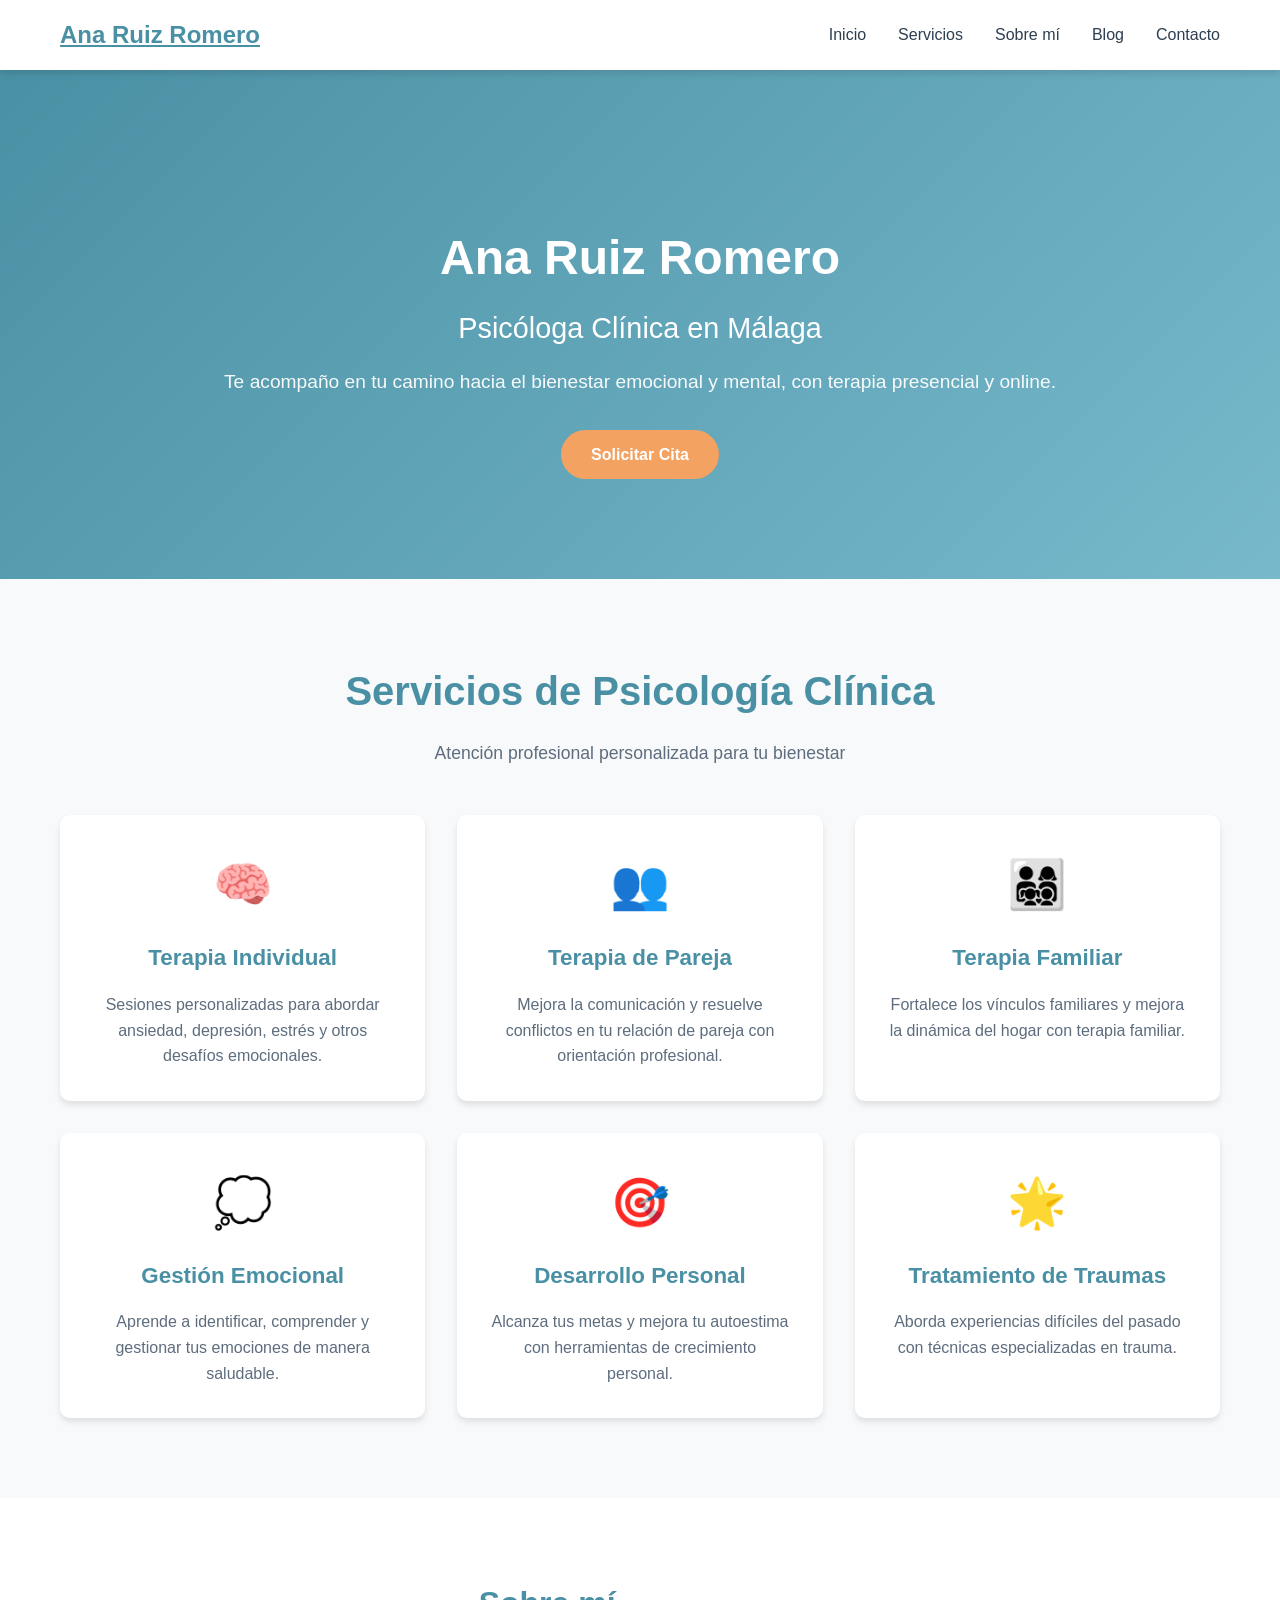
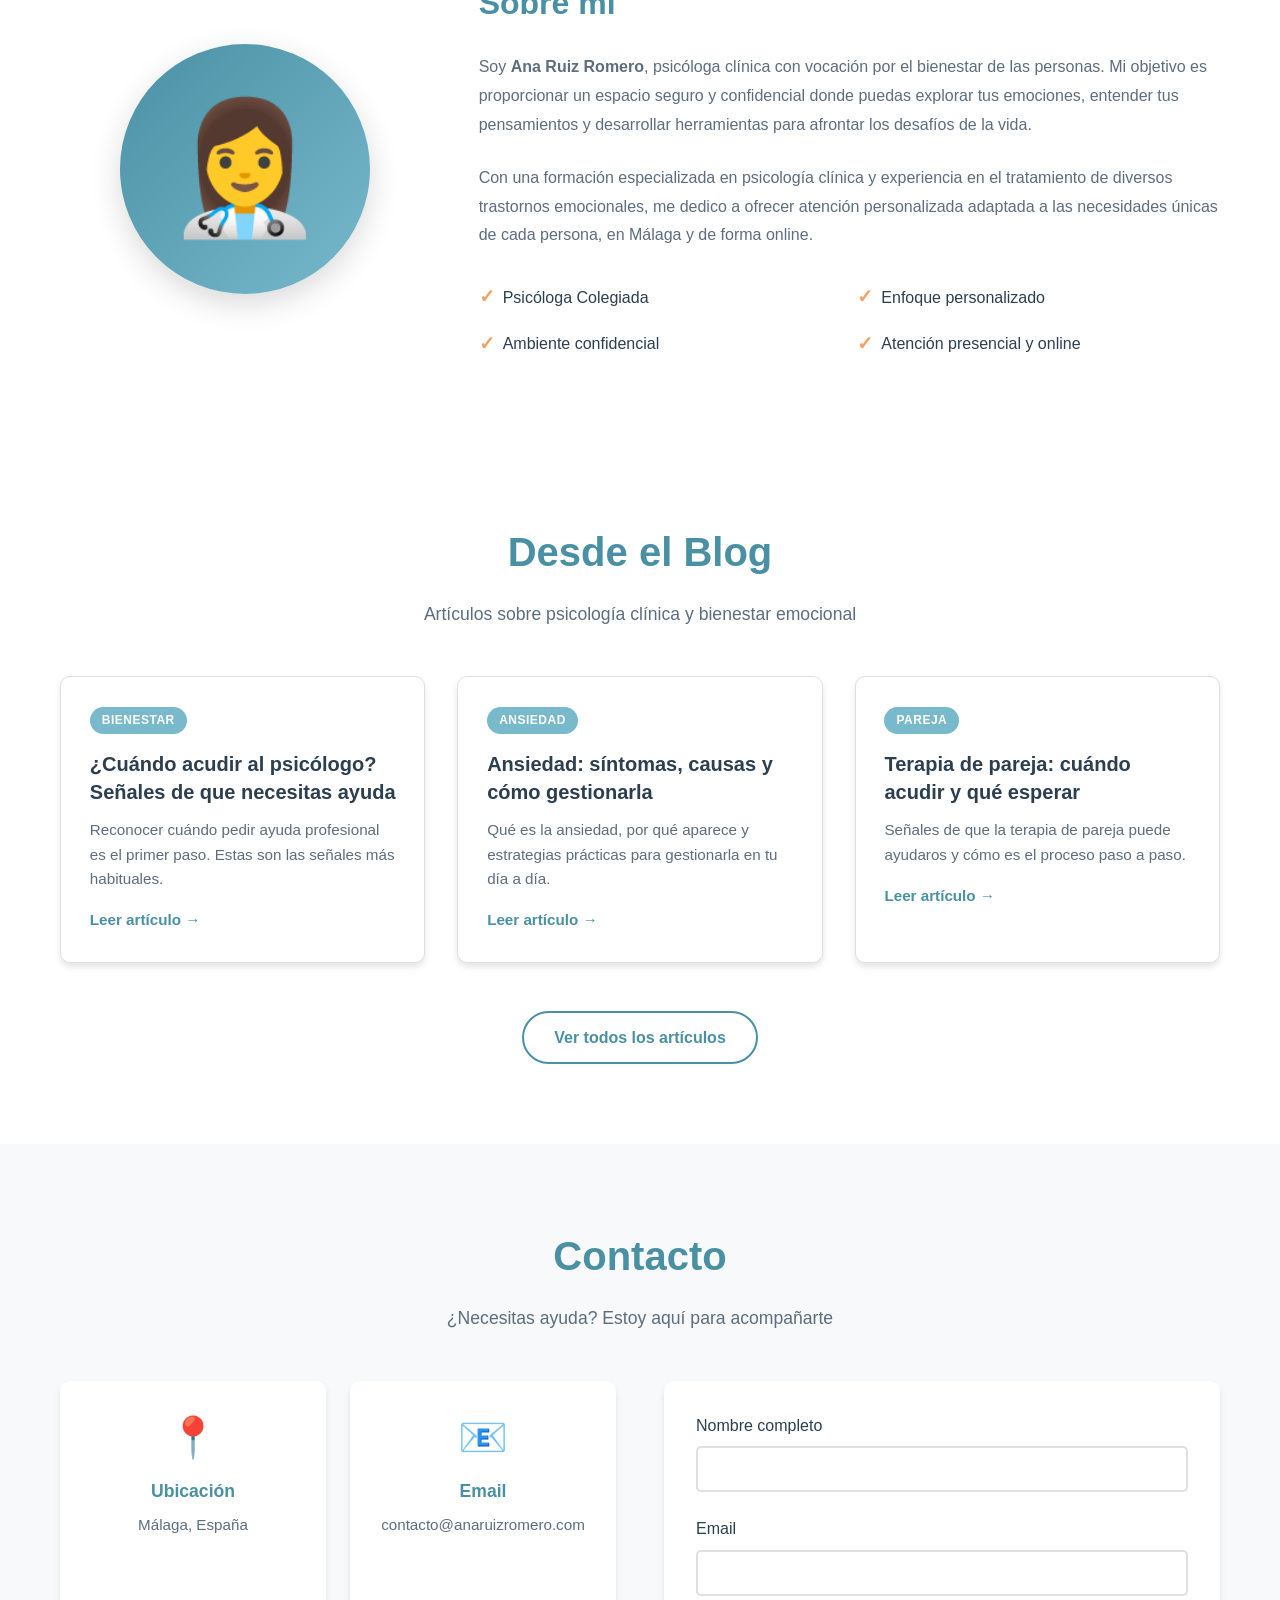
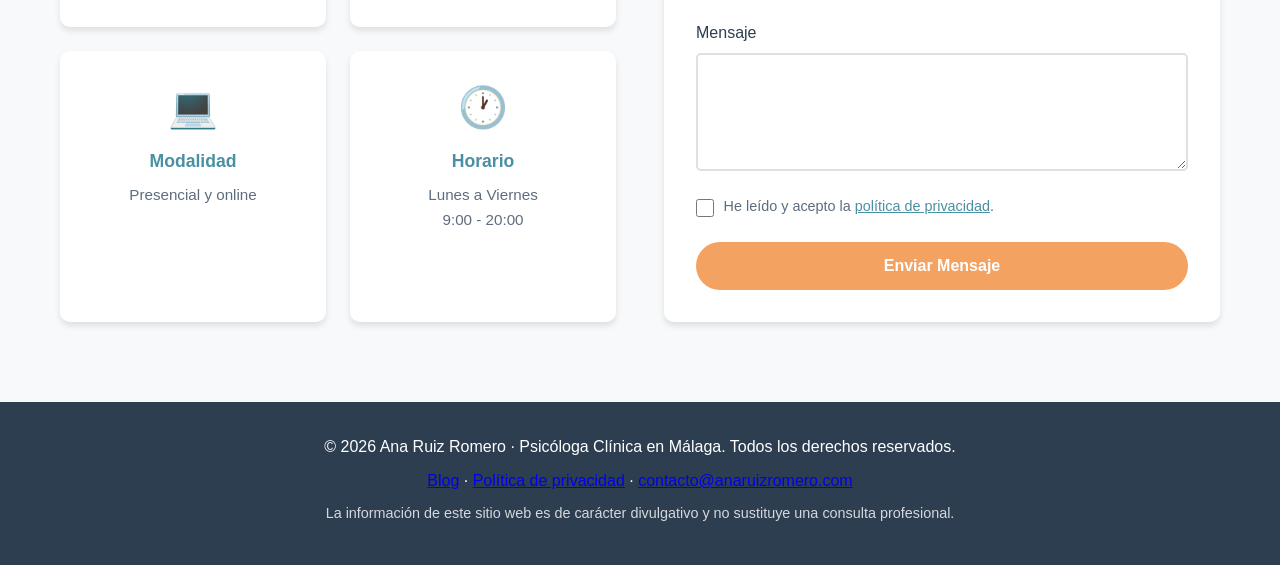
<file: index.html>
<!DOCTYPE html>
<html lang="es">
<head>
    <meta charset="UTF-8">
    <meta name="viewport" content="width=device-width, initial-scale=1.0">
    <title>Ana Ruiz Romero | Psicóloga Clínica en Málaga</title>
    <meta name="description" content="Ana Ruiz Romero, psicóloga clínica en Málaga. Terapia individual, de pareja y familiar, presencial y online, para tu bienestar emocional. Pide tu primera cita.">
    <meta name="keywords" content="psicóloga Málaga, psicólogo Málaga, psicología clínica, terapia, ansiedad, depresión, terapia de pareja, terapia online">
    <meta name="author" content="Ana Ruiz Romero">
    <meta name="robots" content="index, follow">
    <link rel="canonical" href="https://anaruizromero.es/">

    <!-- Open Graph -->
    <meta property="og:type" content="website">
    <meta property="og:locale" content="es_ES">
    <meta property="og:site_name" content="Ana Ruiz Romero · Psicóloga en Málaga">
    <meta property="og:title" content="Ana Ruiz Romero | Psicóloga Clínica en Málaga">
    <meta property="og:description" content="Terapia psicológica individual, de pareja y familiar en Málaga, presencial y online. Un espacio seguro para tu bienestar emocional.">
    <meta property="og:url" content="https://anaruizromero.es/">
    <meta property="og:image" content="https://anaruizromero.es/og-image.png">

    <!-- Twitter -->
    <meta name="twitter:card" content="summary_large_image">
    <meta name="twitter:title" content="Ana Ruiz Romero | Psicóloga Clínica en Málaga">
    <meta name="twitter:description" content="Terapia psicológica individual, de pareja y familiar en Málaga, presencial y online.">
    <meta name="twitter:image" content="https://anaruizromero.es/og-image.png">

    <link rel="icon" type="image/svg+xml" href="/favicon.svg">
    <link rel="stylesheet" href="styles.css">

    <!-- Structured data: Psychologist / Local Business -->
    <script type="application/ld+json">
    {
      "@context": "https://schema.org",
      "@type": "Psychologist",
      "name": "Ana Ruiz Romero",
      "description": "Psicóloga clínica en Málaga. Terapia individual, de pareja y familiar, presencial y online.",
      "url": "https://anaruizromero.es/",
      "email": "contacto@anaruizromero.com",
      "image": "https://anaruizromero.es/og-image.png",
      "areaServed": {
        "@type": "City",
        "name": "Málaga"
      },
      "address": {
        "@type": "PostalAddress",
        "addressLocality": "Málaga",
        "addressCountry": "ES"
      },
      "knowsLanguage": "es",
      "priceRange": "€€",
      "openingHours": "Mo-Fr 09:00-20:00",
      "medicalSpecialty": "Psychiatric"
    }
    </script>
</head>
<body>
    <!-- Navigation -->
    <nav class="navbar">
        <div class="container">
            <a href="/" class="nav-brand">Ana Ruiz Romero</a>
            <ul class="nav-menu">
                <li><a href="#inicio">Inicio</a></li>
                <li><a href="#servicios">Servicios</a></li>
                <li><a href="#sobre-mi">Sobre mí</a></li>
                <li><a href="/blog/">Blog</a></li>
                <li><a href="#contacto">Contacto</a></li>
            </ul>
            <div class="nav-toggle" id="navToggle" aria-label="Abrir menú" role="button" tabindex="0">
                <span></span>
                <span></span>
                <span></span>
            </div>
        </div>
    </nav>

    <!-- Hero Section -->
    <header id="inicio" class="hero">
        <div class="container">
            <div class="hero-content">
                <h1>Ana Ruiz Romero</h1>
                <h2>Psicóloga Clínica en Málaga</h2>
                <p class="hero-subtitle">Te acompaño en tu camino hacia el bienestar emocional y mental, con terapia presencial y online.</p>
                <a href="#contacto" class="btn btn-primary">Solicitar Cita</a>
            </div>
        </div>
    </header>

    <main>
    <!-- Services Section -->
    <section id="servicios" class="services">
        <div class="container">
            <h2 class="section-title">Servicios de Psicología Clínica</h2>
            <p class="section-subtitle">Atención profesional personalizada para tu bienestar</p>

            <div class="services-grid">
                <article class="service-card">
                    <div class="service-icon" aria-hidden="true">🧠</div>
                    <h3>Terapia Individual</h3>
                    <p>Sesiones personalizadas para abordar ansiedad, depresión, estrés y otros desafíos emocionales.</p>
                </article>

                <article class="service-card">
                    <div class="service-icon" aria-hidden="true">👥</div>
                    <h3>Terapia de Pareja</h3>
                    <p>Mejora la comunicación y resuelve conflictos en tu relación de pareja con orientación profesional.</p>
                </article>

                <article class="service-card">
                    <div class="service-icon" aria-hidden="true">👨‍👩‍👧‍👦</div>
                    <h3>Terapia Familiar</h3>
                    <p>Fortalece los vínculos familiares y mejora la dinámica del hogar con terapia familiar.</p>
                </article>

                <article class="service-card">
                    <div class="service-icon" aria-hidden="true">💭</div>
                    <h3>Gestión Emocional</h3>
                    <p>Aprende a identificar, comprender y gestionar tus emociones de manera saludable.</p>
                </article>

                <article class="service-card">
                    <div class="service-icon" aria-hidden="true">🎯</div>
                    <h3>Desarrollo Personal</h3>
                    <p>Alcanza tus metas y mejora tu autoestima con herramientas de crecimiento personal.</p>
                </article>

                <article class="service-card">
                    <div class="service-icon" aria-hidden="true">🌟</div>
                    <h3>Tratamiento de Traumas</h3>
                    <p>Aborda experiencias difíciles del pasado con técnicas especializadas en trauma.</p>
                </article>
            </div>
        </div>
    </section>

    <!-- About Section -->
    <section id="sobre-mi" class="about">
        <div class="container">
            <div class="about-content">
                <div class="about-image">
                    <div class="image-placeholder" aria-hidden="true">
                        <span>👩‍⚕️</span>
                    </div>
                </div>
                <div class="about-text">
                    <h2>Sobre mí</h2>
                    <p>Soy <strong>Ana Ruiz Romero</strong>, psicóloga clínica con vocación por el bienestar de las personas. Mi objetivo es proporcionar un espacio seguro y confidencial donde puedas explorar tus emociones, entender tus pensamientos y desarrollar herramientas para afrontar los desafíos de la vida.</p>

                    <p>Con una formación especializada en psicología clínica y experiencia en el tratamiento de diversos trastornos emocionales, me dedico a ofrecer atención personalizada adaptada a las necesidades únicas de cada persona, en Málaga y de forma online.</p>

                    <div class="about-features">
                        <div class="feature">
                            <span class="feature-icon" aria-hidden="true">✓</span>
                            <span>Psicóloga Colegiada</span>
                        </div>
                        <div class="feature">
                            <span class="feature-icon" aria-hidden="true">✓</span>
                            <span>Enfoque personalizado</span>
                        </div>
                        <div class="feature">
                            <span class="feature-icon" aria-hidden="true">✓</span>
                            <span>Ambiente confidencial</span>
                        </div>
                        <div class="feature">
                            <span class="feature-icon" aria-hidden="true">✓</span>
                            <span>Atención presencial y online</span>
                        </div>
                    </div>
                </div>
            </div>
        </div>
    </section>

    <!-- Blog preview Section -->
    <section id="blog" class="blog-preview">
        <div class="container">
            <h2 class="section-title">Desde el Blog</h2>
            <p class="section-subtitle">Artículos sobre psicología clínica y bienestar emocional</p>

            <div class="posts-grid">
                <article class="post-card">
                    <a href="/blog/cuando-ir-al-psicologo.html">
                        <div class="post-card-tag">Bienestar</div>
                        <h3>¿Cuándo acudir al psicólogo? Señales de que necesitas ayuda</h3>
                        <p>Reconocer cuándo pedir ayuda profesional es el primer paso. Estas son las señales más habituales.</p>
                        <span class="post-card-link">Leer artículo →</span>
                    </a>
                </article>

                <article class="post-card">
                    <a href="/blog/como-gestionar-la-ansiedad.html">
                        <div class="post-card-tag">Ansiedad</div>
                        <h3>Ansiedad: síntomas, causas y cómo gestionarla</h3>
                        <p>Qué es la ansiedad, por qué aparece y estrategias prácticas para gestionarla en tu día a día.</p>
                        <span class="post-card-link">Leer artículo →</span>
                    </a>
                </article>

                <article class="post-card">
                    <a href="/blog/terapia-de-pareja-cuando-acudir.html">
                        <div class="post-card-tag">Pareja</div>
                        <h3>Terapia de pareja: cuándo acudir y qué esperar</h3>
                        <p>Señales de que la terapia de pareja puede ayudaros y cómo es el proceso paso a paso.</p>
                        <span class="post-card-link">Leer artículo →</span>
                    </a>
                </article>
            </div>

            <div class="blog-preview-cta">
                <a href="/blog/" class="btn btn-secondary">Ver todos los artículos</a>
            </div>
        </div>
    </section>

    <!-- Contact Section -->
    <section id="contacto" class="contact">
        <div class="container">
            <h2 class="section-title">Contacto</h2>
            <p class="section-subtitle">¿Necesitas ayuda? Estoy aquí para acompañarte</p>

            <div class="contact-content">
                <div class="contact-info">
                    <div class="contact-card">
                        <div class="contact-icon" aria-hidden="true">📍</div>
                        <h3>Ubicación</h3>
                        <p>Málaga, España</p>
                    </div>

                    <div class="contact-card">
                        <div class="contact-icon" aria-hidden="true">📧</div>
                        <h3>Email</h3>
                        <p><a href="mailto:contacto@anaruizromero.com">contacto@anaruizromero.com</a></p>
                    </div>

                    <div class="contact-card">
                        <div class="contact-icon" aria-hidden="true">💻</div>
                        <h3>Modalidad</h3>
                        <p>Presencial y online</p>
                    </div>

                    <div class="contact-card">
                        <div class="contact-icon" aria-hidden="true">🕐</div>
                        <h3>Horario</h3>
                        <p>Lunes a Viernes<br>9:00 - 20:00</p>
                    </div>
                </div>

                <div class="contact-form-container">
                    <form class="contact-form" id="contactForm" action="https://formspree.io/f/mpqevdae" method="POST">
                        <div class="form-group">
                            <label for="name">Nombre completo</label>
                            <input type="text" id="name" name="name" required>
                        </div>

                        <div class="form-group">
                            <label for="email">Email</label>
                            <input type="email" id="email" name="email" required>
                        </div>

                        <div class="form-group">
                            <label for="message">Mensaje</label>
                            <textarea id="message" name="message" rows="5" required></textarea>
                        </div>

                        <div class="form-group form-check">
                            <input type="checkbox" id="privacy" name="privacy" required>
                            <label for="privacy">He leído y acepto la <a href="/privacidad.html">política de privacidad</a>.</label>
                        </div>

                        <button type="submit" class="btn btn-primary">Enviar Mensaje</button>
                    </form>
                </div>
            </div>
        </div>
    </section>
    </main>

    <!-- Footer -->
    <footer class="footer">
        <div class="container">
            <p>&copy; 2026 Ana Ruiz Romero · Psicóloga Clínica en Málaga. Todos los derechos reservados.</p>
            <p class="footer-links">
                <a href="/blog/">Blog</a> ·
                <a href="/privacidad.html">Política de privacidad</a> ·
                <a href="mailto:contacto@anaruizromero.com">contacto@anaruizromero.com</a>
            </p>
            <p class="footer-note">La información de este sitio web es de carácter divulgativo y no sustituye una consulta profesional.</p>
        </div>
    </footer>

    <script src="script.js"></script>
</body>
</html>
</file>
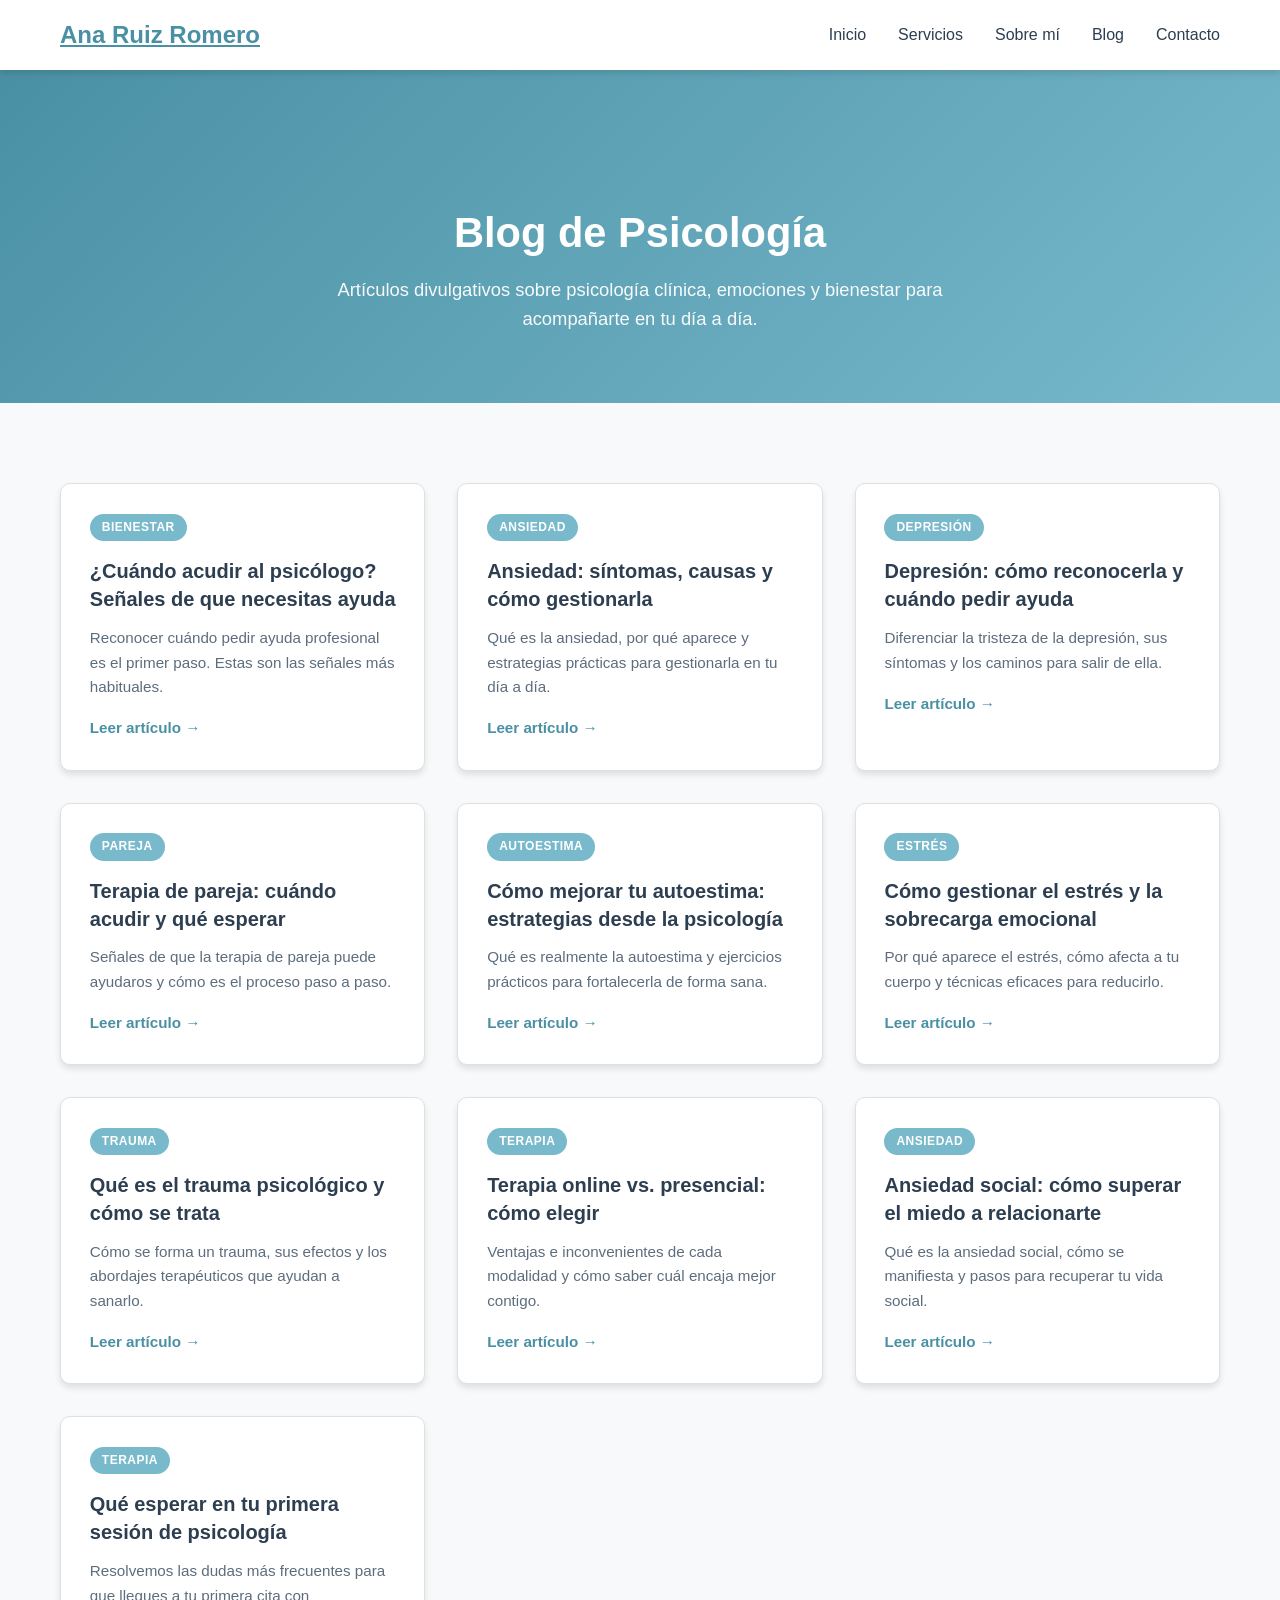
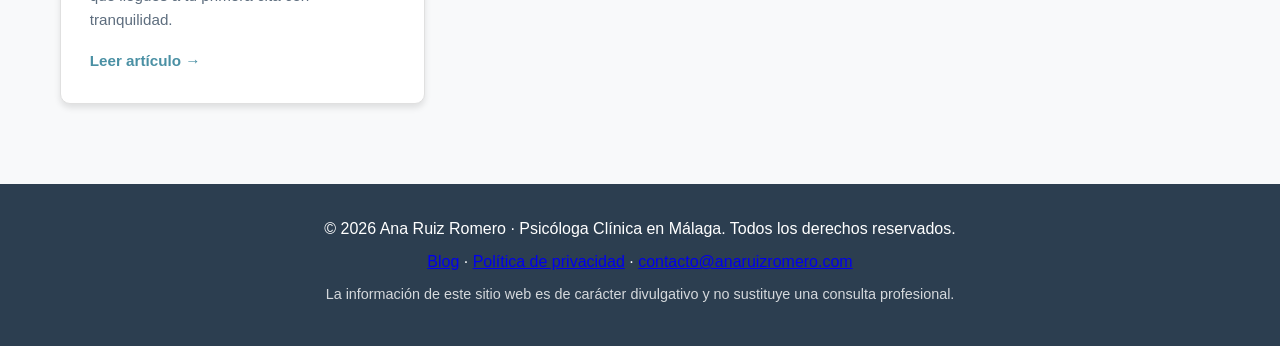
<file: blog/index.html>
<!DOCTYPE html>
<html lang="es">
<head>
    <meta charset="UTF-8">
    <meta name="viewport" content="width=device-width, initial-scale=1.0">
    <title>Blog de Psicología Clínica | Ana Ruiz Romero · Málaga</title>
    <meta name="description" content="Artículos sobre psicología clínica, ansiedad, depresión, autoestima, terapia de pareja y bienestar emocional, escritos por Ana Ruiz Romero, psicóloga en Málaga.">
    <meta name="robots" content="index, follow">
    <link rel="canonical" href="https://anaruizromero.es/blog/">

    <meta property="og:type" content="website">
    <meta property="og:locale" content="es_ES">
    <meta property="og:site_name" content="Ana Ruiz Romero · Psicóloga en Málaga">
    <meta property="og:title" content="Blog de Psicología Clínica | Ana Ruiz Romero">
    <meta property="og:description" content="Artículos sobre psicología clínica y bienestar emocional, por una psicóloga en Málaga.">
    <meta property="og:url" content="https://anaruizromero.es/blog/">
    <meta property="og:image" content="https://anaruizromero.es/og-image.png">

    <link rel="icon" type="image/svg+xml" href="/favicon.svg">
    <link rel="stylesheet" href="/styles.css">
</head>
<body>
    <nav class="navbar">
        <div class="container">
            <a href="/" class="nav-brand">Ana Ruiz Romero</a>
            <ul class="nav-menu">
                <li><a href="/#inicio">Inicio</a></li>
                <li><a href="/#servicios">Servicios</a></li>
                <li><a href="/#sobre-mi">Sobre mí</a></li>
                <li><a href="/blog/">Blog</a></li>
                <li><a href="/#contacto">Contacto</a></li>
            </ul>
            <div class="nav-toggle" id="navToggle" aria-label="Abrir menú" role="button" tabindex="0">
                <span></span>
                <span></span>
                <span></span>
            </div>
        </div>
    </nav>

    <header class="page-hero">
        <div class="container">
            <h1>Blog de Psicología</h1>
            <p>Artículos divulgativos sobre psicología clínica, emociones y bienestar para acompañarte en tu día a día.</p>
        </div>
    </header>

    <main>
    <section class="blog-list">
        <div class="container">
            <div class="posts-grid">

                <article class="post-card">
                    <a href="/blog/cuando-ir-al-psicologo.html">
                        <div class="post-card-tag">Bienestar</div>
                        <h3>¿Cuándo acudir al psicólogo? Señales de que necesitas ayuda</h3>
                        <p>Reconocer cuándo pedir ayuda profesional es el primer paso. Estas son las señales más habituales.</p>
                        <span class="post-card-link">Leer artículo →</span>
                    </a>
                </article>

                <article class="post-card">
                    <a href="/blog/como-gestionar-la-ansiedad.html">
                        <div class="post-card-tag">Ansiedad</div>
                        <h3>Ansiedad: síntomas, causas y cómo gestionarla</h3>
                        <p>Qué es la ansiedad, por qué aparece y estrategias prácticas para gestionarla en tu día a día.</p>
                        <span class="post-card-link">Leer artículo →</span>
                    </a>
                </article>

                <article class="post-card">
                    <a href="/blog/depresion-sintomas-y-ayuda.html">
                        <div class="post-card-tag">Depresión</div>
                        <h3>Depresión: cómo reconocerla y cuándo pedir ayuda</h3>
                        <p>Diferenciar la tristeza de la depresión, sus síntomas y los caminos para salir de ella.</p>
                        <span class="post-card-link">Leer artículo →</span>
                    </a>
                </article>

                <article class="post-card">
                    <a href="/blog/terapia-de-pareja-cuando-acudir.html">
                        <div class="post-card-tag">Pareja</div>
                        <h3>Terapia de pareja: cuándo acudir y qué esperar</h3>
                        <p>Señales de que la terapia de pareja puede ayudaros y cómo es el proceso paso a paso.</p>
                        <span class="post-card-link">Leer artículo →</span>
                    </a>
                </article>

                <article class="post-card">
                    <a href="/blog/como-mejorar-la-autoestima.html">
                        <div class="post-card-tag">Autoestima</div>
                        <h3>Cómo mejorar tu autoestima: estrategias desde la psicología</h3>
                        <p>Qué es realmente la autoestima y ejercicios prácticos para fortalecerla de forma sana.</p>
                        <span class="post-card-link">Leer artículo →</span>
                    </a>
                </article>

                <article class="post-card">
                    <a href="/blog/como-gestionar-el-estres.html">
                        <div class="post-card-tag">Estrés</div>
                        <h3>Cómo gestionar el estrés y la sobrecarga emocional</h3>
                        <p>Por qué aparece el estrés, cómo afecta a tu cuerpo y técnicas eficaces para reducirlo.</p>
                        <span class="post-card-link">Leer artículo →</span>
                    </a>
                </article>

                <article class="post-card">
                    <a href="/blog/que-es-el-trauma-y-como-se-trata.html">
                        <div class="post-card-tag">Trauma</div>
                        <h3>Qué es el trauma psicológico y cómo se trata</h3>
                        <p>Cómo se forma un trauma, sus efectos y los abordajes terapéuticos que ayudan a sanarlo.</p>
                        <span class="post-card-link">Leer artículo →</span>
                    </a>
                </article>

                <article class="post-card">
                    <a href="/blog/terapia-online-vs-presencial.html">
                        <div class="post-card-tag">Terapia</div>
                        <h3>Terapia online vs. presencial: cómo elegir</h3>
                        <p>Ventajas e inconvenientes de cada modalidad y cómo saber cuál encaja mejor contigo.</p>
                        <span class="post-card-link">Leer artículo →</span>
                    </a>
                </article>

                <article class="post-card">
                    <a href="/blog/ansiedad-social-como-superarla.html">
                        <div class="post-card-tag">Ansiedad</div>
                        <h3>Ansiedad social: cómo superar el miedo a relacionarte</h3>
                        <p>Qué es la ansiedad social, cómo se manifiesta y pasos para recuperar tu vida social.</p>
                        <span class="post-card-link">Leer artículo →</span>
                    </a>
                </article>

                <article class="post-card">
                    <a href="/blog/primera-sesion-de-psicologia.html">
                        <div class="post-card-tag">Terapia</div>
                        <h3>Qué esperar en tu primera sesión de psicología</h3>
                        <p>Resolvemos las dudas más frecuentes para que llegues a tu primera cita con tranquilidad.</p>
                        <span class="post-card-link">Leer artículo →</span>
                    </a>
                </article>

            </div>
        </div>
    </section>
    </main>

    <footer class="footer">
        <div class="container">
            <p>&copy; 2026 Ana Ruiz Romero · Psicóloga Clínica en Málaga. Todos los derechos reservados.</p>
            <p class="footer-links">
                <a href="/blog/">Blog</a> ·
                <a href="/privacidad.html">Política de privacidad</a> ·
                <a href="mailto:contacto@anaruizromero.com">contacto@anaruizromero.com</a>
            </p>
            <p class="footer-note">La información de este sitio web es de carácter divulgativo y no sustituye una consulta profesional.</p>
        </div>
    </footer>

    <script src="/script.js"></script>
</body>
</html>
</file>
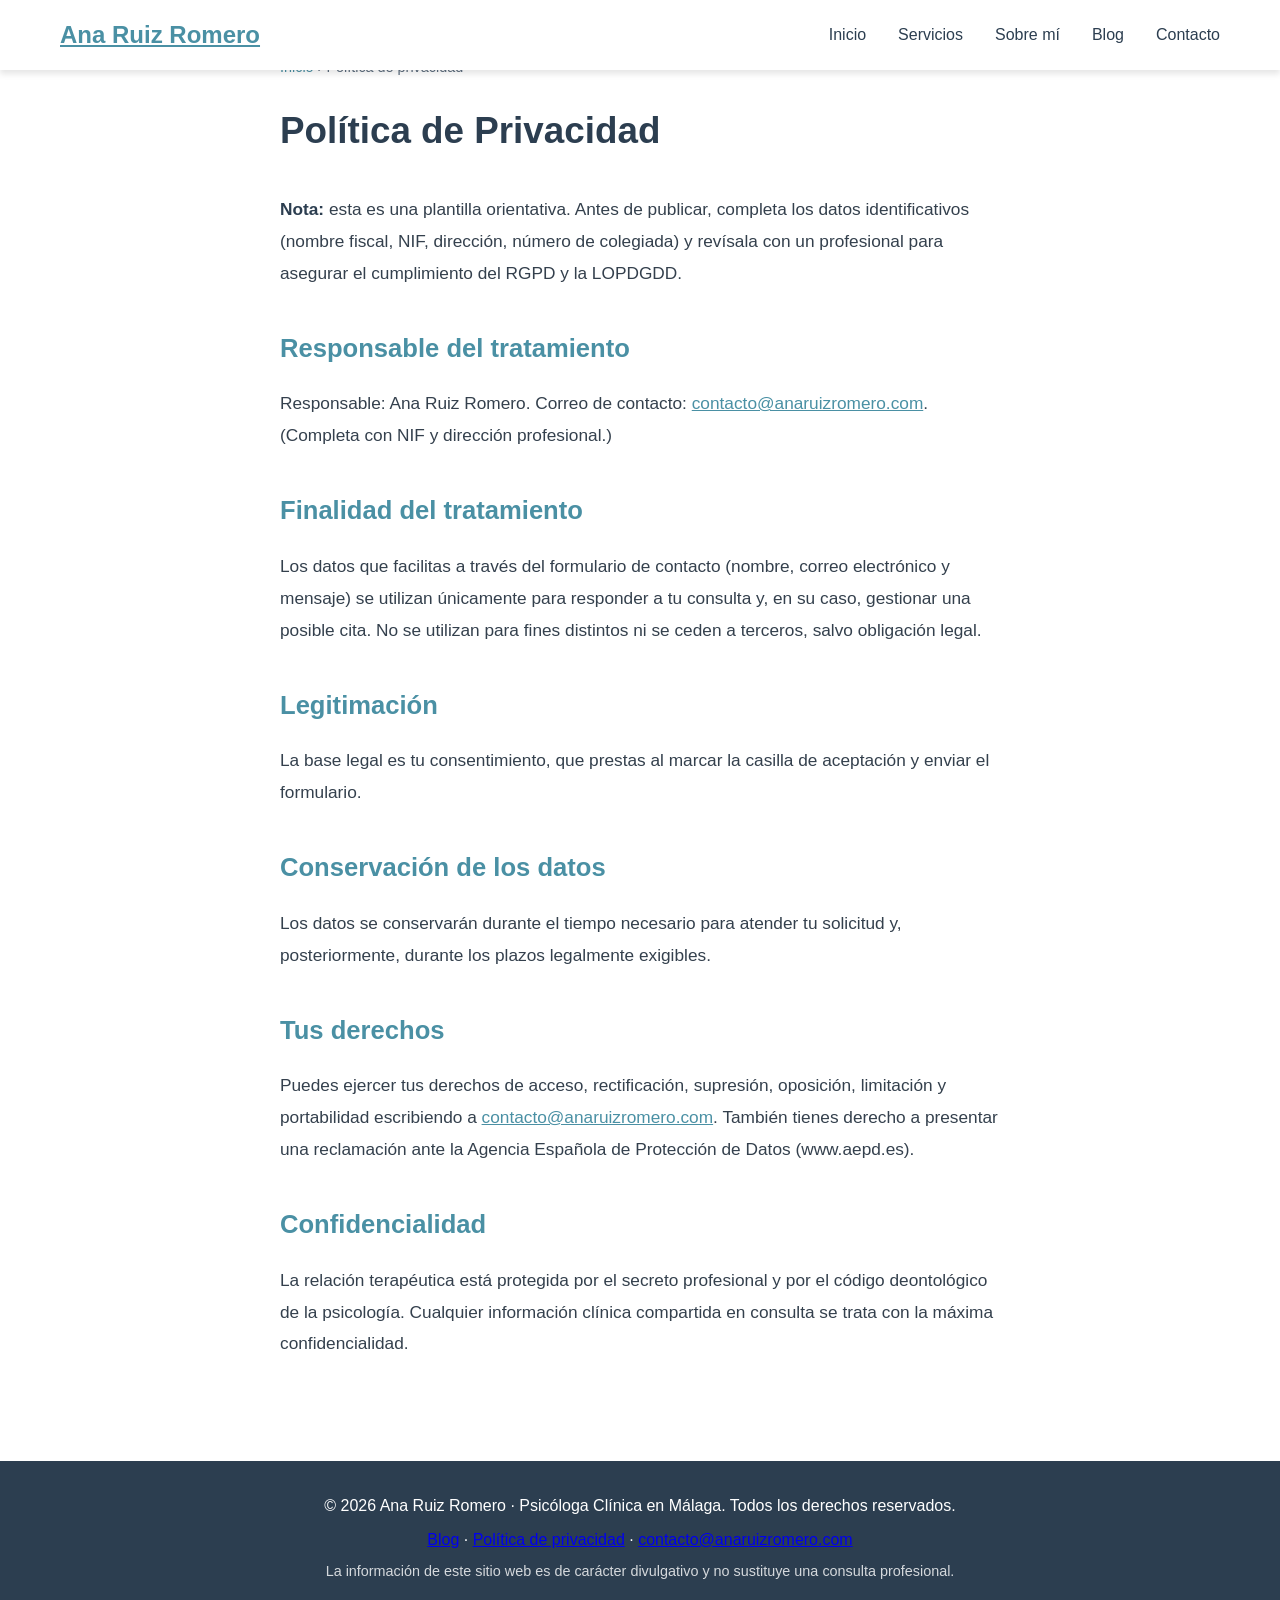
<file: privacidad.html>
<!DOCTYPE html>
<html lang="es">
<head>
    <meta charset="UTF-8">
    <meta name="viewport" content="width=device-width, initial-scale=1.0">
    <title>Política de Privacidad | Ana Ruiz Romero · Psicóloga en Málaga</title>
    <meta name="description" content="Política de privacidad y protección de datos (RGPD) del sitio web de Ana Ruiz Romero, psicóloga clínica en Málaga.">
    <meta name="robots" content="noindex, follow">
    <link rel="canonical" href="https://anaruizromero.es/privacidad.html">
    <link rel="icon" type="image/svg+xml" href="/favicon.svg">
    <link rel="stylesheet" href="/styles.css">
</head>
<body>
    <nav class="navbar">
        <div class="container">
            <a href="/" class="nav-brand">Ana Ruiz Romero</a>
            <ul class="nav-menu">
                <li><a href="/#inicio">Inicio</a></li>
                <li><a href="/#servicios">Servicios</a></li>
                <li><a href="/#sobre-mi">Sobre mí</a></li>
                <li><a href="/blog/">Blog</a></li>
                <li><a href="/#contacto">Contacto</a></li>
            </ul>
            <div class="nav-toggle" id="navToggle" aria-label="Abrir menú" role="button" tabindex="0">
                <span></span>
                <span></span>
                <span></span>
            </div>
        </div>
    </nav>

    <main>
    <section class="article">
        <div class="article-container">
            <nav class="breadcrumbs" aria-label="Ruta de navegación">
                <a href="/">Inicio</a> › Política de privacidad
            </nav>
            <div class="article-header">
                <h1>Política de Privacidad</h1>
            </div>
            <div class="article-body">
                <p><strong>Nota:</strong> esta es una plantilla orientativa. Antes de publicar, completa los datos identificativos (nombre fiscal, NIF, dirección, número de colegiada) y revísala con un profesional para asegurar el cumplimiento del RGPD y la LOPDGDD.</p>

                <h2>Responsable del tratamiento</h2>
                <p>Responsable: Ana Ruiz Romero. Correo de contacto: <a href="mailto:contacto@anaruizromero.com">contacto@anaruizromero.com</a>. (Completa con NIF y dirección profesional.)</p>

                <h2>Finalidad del tratamiento</h2>
                <p>Los datos que facilitas a través del formulario de contacto (nombre, correo electrónico y mensaje) se utilizan únicamente para responder a tu consulta y, en su caso, gestionar una posible cita. No se utilizan para fines distintos ni se ceden a terceros, salvo obligación legal.</p>

                <h2>Legitimación</h2>
                <p>La base legal es tu consentimiento, que prestas al marcar la casilla de aceptación y enviar el formulario.</p>

                <h2>Conservación de los datos</h2>
                <p>Los datos se conservarán durante el tiempo necesario para atender tu solicitud y, posteriormente, durante los plazos legalmente exigibles.</p>

                <h2>Tus derechos</h2>
                <p>Puedes ejercer tus derechos de acceso, rectificación, supresión, oposición, limitación y portabilidad escribiendo a <a href="mailto:contacto@anaruizromero.com">contacto@anaruizromero.com</a>. También tienes derecho a presentar una reclamación ante la Agencia Española de Protección de Datos (www.aepd.es).</p>

                <h2>Confidencialidad</h2>
                <p>La relación terapéutica está protegida por el secreto profesional y por el código deontológico de la psicología. Cualquier información clínica compartida en consulta se trata con la máxima confidencialidad.</p>
            </div>
        </div>
    </section>
    </main>

    <footer class="footer">
        <div class="container">
            <p>&copy; 2026 Ana Ruiz Romero · Psicóloga Clínica en Málaga. Todos los derechos reservados.</p>
            <p class="footer-links">
                <a href="/blog/">Blog</a> ·
                <a href="/privacidad.html">Política de privacidad</a> ·
                <a href="mailto:contacto@anaruizromero.com">contacto@anaruizromero.com</a>
            </p>
            <p class="footer-note">La información de este sitio web es de carácter divulgativo y no sustituye una consulta profesional.</p>
        </div>
    </footer>

    <script src="/script.js"></script>
</body>
</html>
</file>
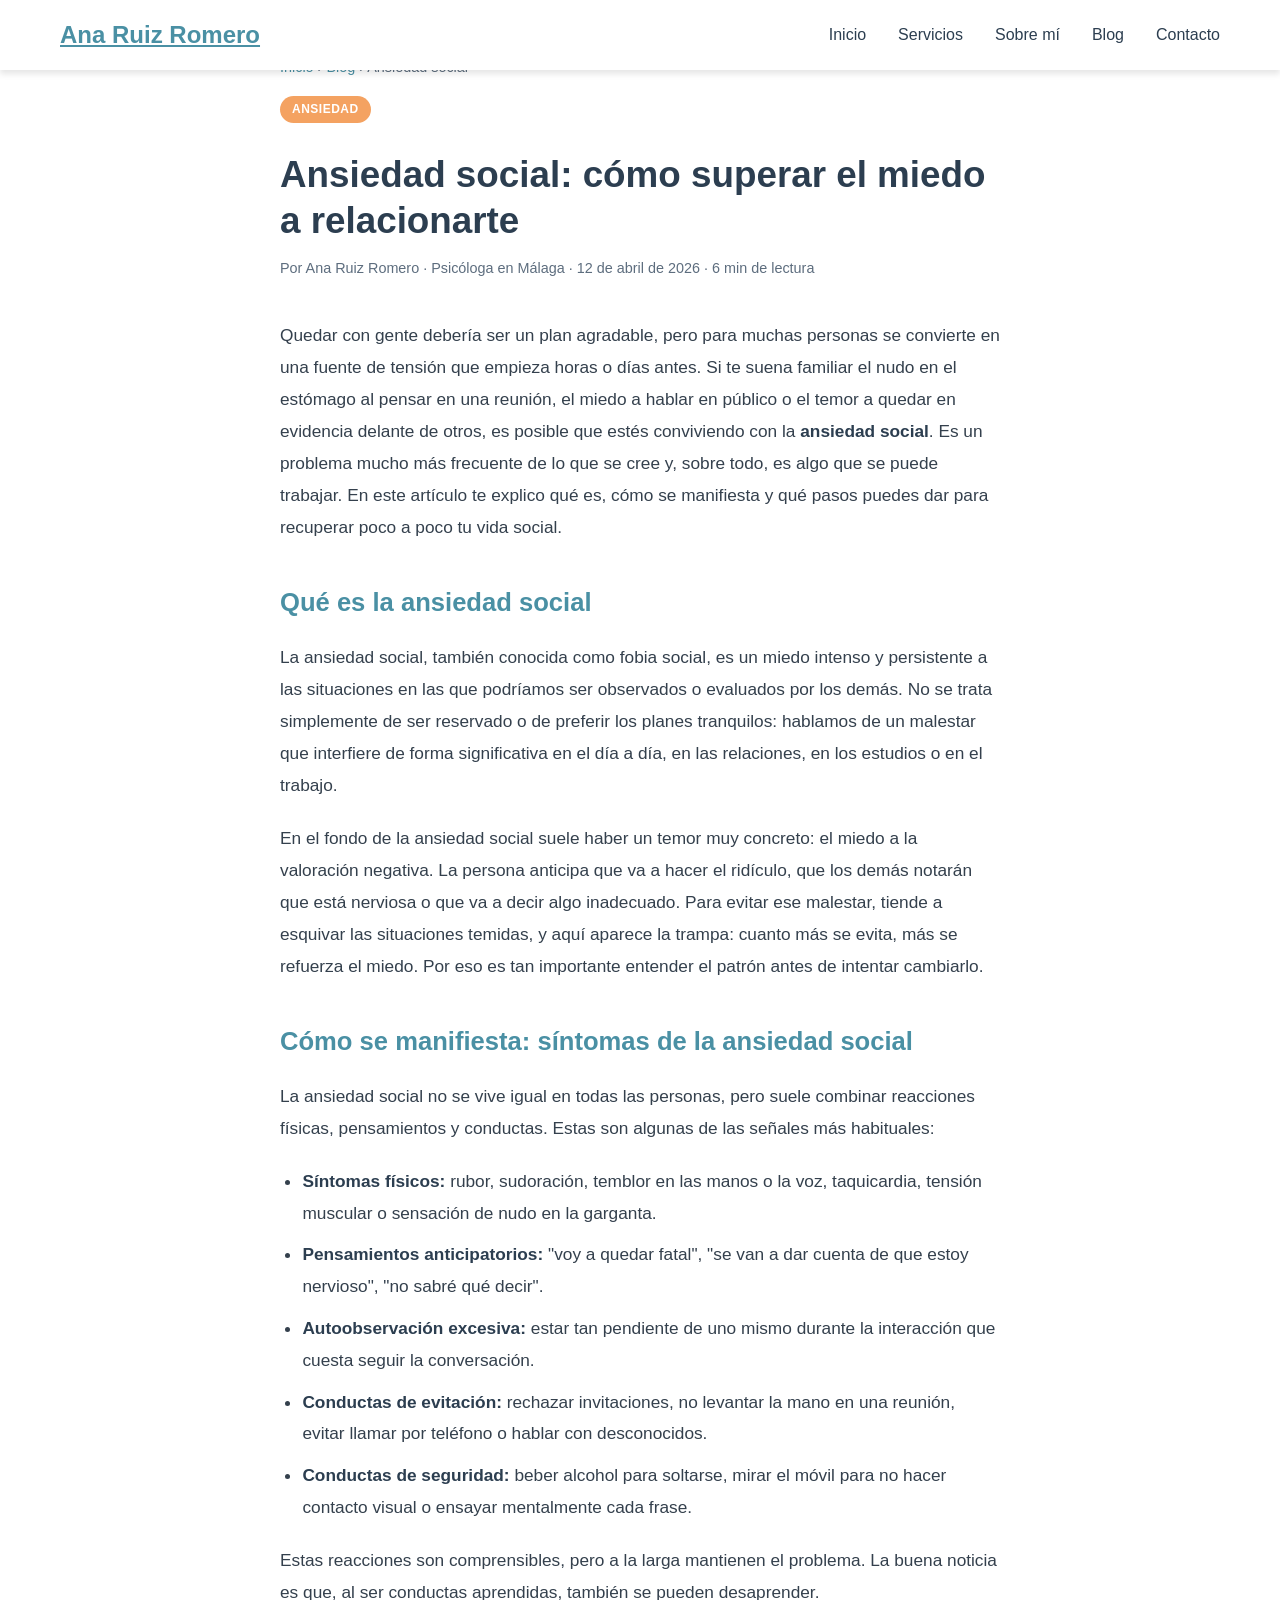
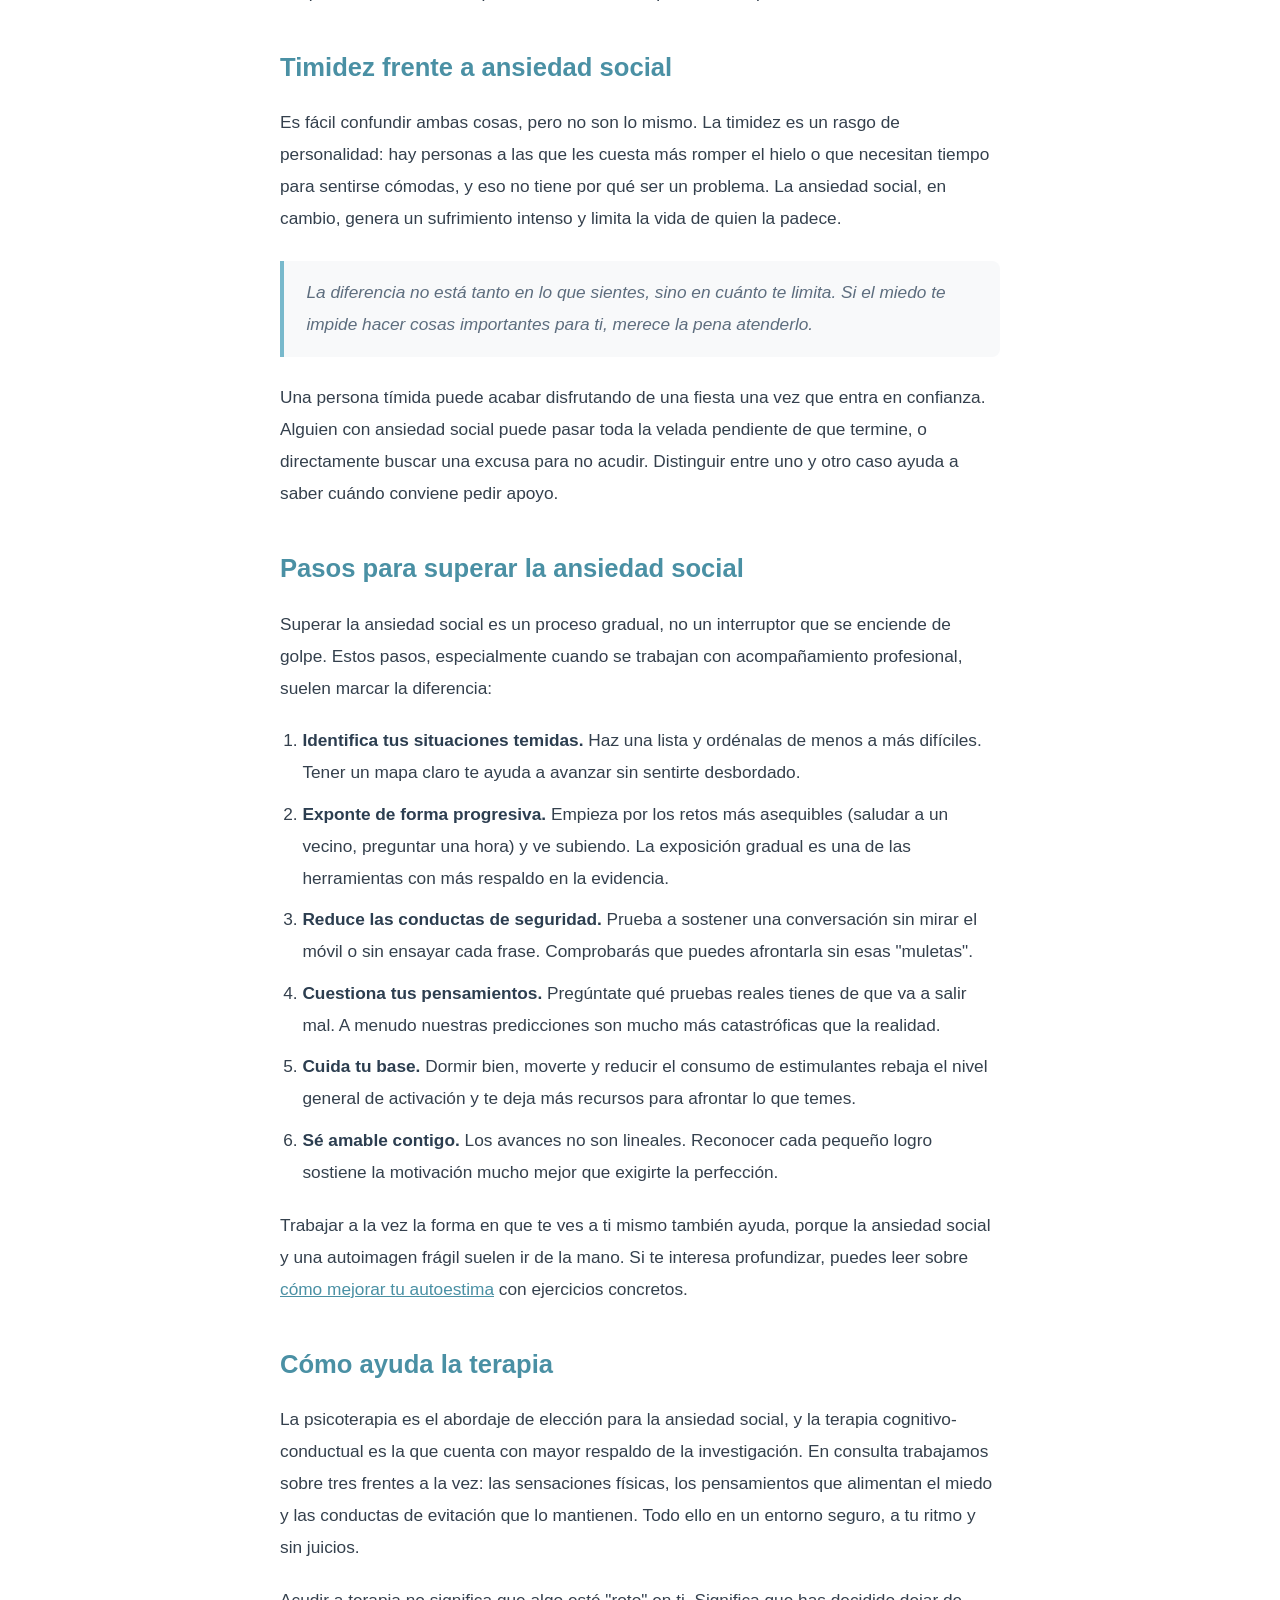
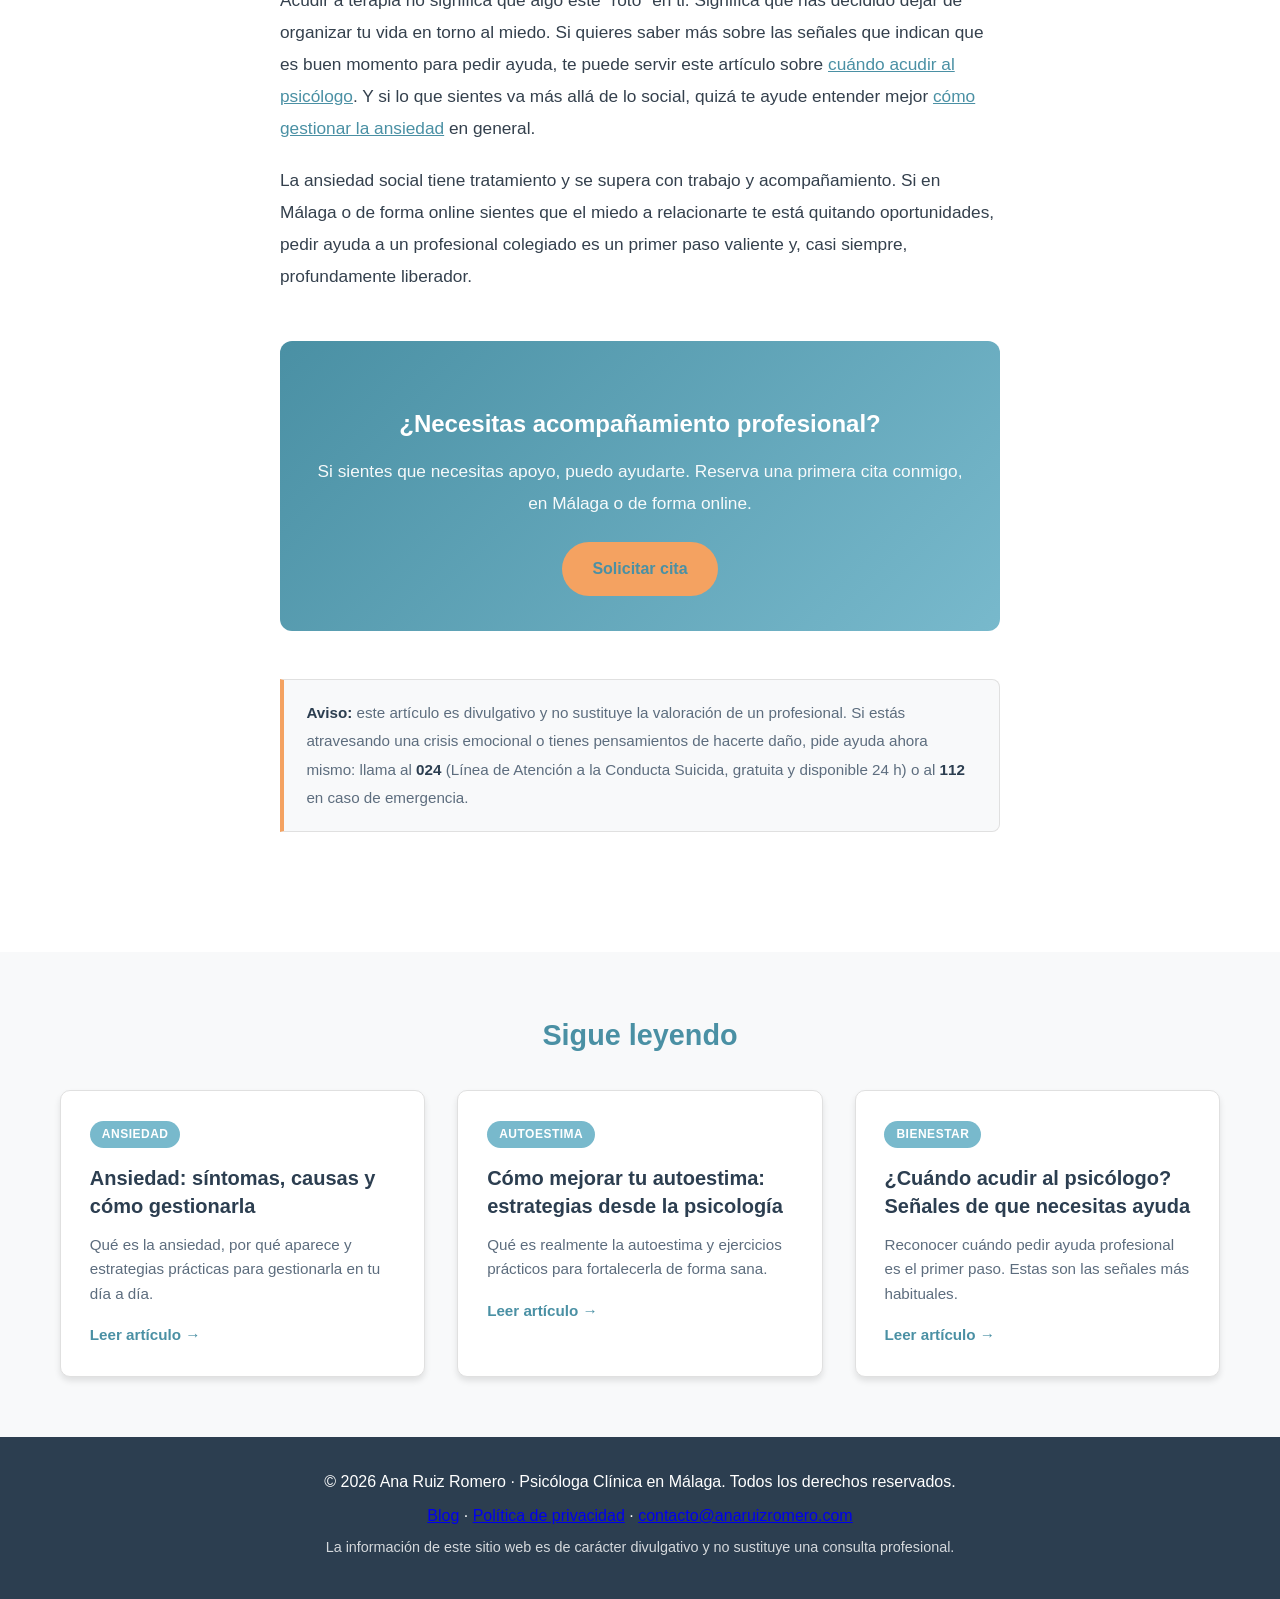
<file: blog/ansiedad-social-como-superarla.html>
<!DOCTYPE html>
<html lang="es">
<head>
    <meta charset="UTF-8">
    <meta name="viewport" content="width=device-width, initial-scale=1.0">
    <title>Ansiedad social: cómo superar el miedo a relacionarte | Ana Ruiz Romero</title>
    <meta name="description" content="Qué es la ansiedad social, cómo se manifiesta y pasos para superarla. Recupera tu vida social con ayuda profesional. Psicóloga en Málaga.">
    <meta name="robots" content="index, follow">
    <link rel="canonical" href="https://anaruizromero.es/blog/ansiedad-social-como-superarla.html">

    <meta property="og:type" content="article">
    <meta property="og:locale" content="es_ES">
    <meta property="og:site_name" content="Ana Ruiz Romero · Psicóloga en Málaga">
    <meta property="og:title" content="Ansiedad social: cómo superar el miedo a relacionarte">
    <meta property="og:description" content="Qué es la ansiedad social, cómo se manifiesta y pasos para superarla. Recupera tu vida social con ayuda profesional. Psicóloga en Málaga.">
    <meta property="og:url" content="https://anaruizromero.es/blog/ansiedad-social-como-superarla.html">
    <meta property="og:image" content="https://anaruizromero.es/og-image.png">
    <meta property="article:published_time" content="2026-04-12">
    <meta name="twitter:card" content="summary_large_image">
    <meta name="twitter:title" content="Ansiedad social: cómo superar el miedo a relacionarte">
    <meta name="twitter:description" content="Qué es la ansiedad social, cómo se manifiesta y pasos para superarla. Recupera tu vida social con ayuda profesional. Psicóloga en Málaga.">
    <meta name="twitter:image" content="https://anaruizromero.es/og-image.png">

    <link rel="icon" type="image/svg+xml" href="/favicon.svg">
    <link rel="stylesheet" href="/styles.css">

    <script type="application/ld+json">
    {
      "@context": "https://schema.org",
      "@type": "Article",
      "headline": "Ansiedad social: cómo superar el miedo a relacionarte",
      "description": "Qué es la ansiedad social, cómo se manifiesta y pasos para superarla. Recupera tu vida social con ayuda profesional. Psicóloga en Málaga.",
      "datePublished": "2026-04-12",
      "dateModified": "2026-04-12",
      "inLanguage": "es",
      "author": {"@type": "Person", "name": "Ana Ruiz Romero", "jobTitle": "Psicóloga clínica"},
      "publisher": {"@type": "Person", "name": "Ana Ruiz Romero"},
      "mainEntityOfPage": "https://anaruizromero.es/blog/ansiedad-social-como-superarla.html",
      "image": "https://anaruizromero.es/og-image.png"
    }
    </script>
</head>
<body>
    <nav class="navbar">
        <div class="container">
            <a href="/" class="nav-brand">Ana Ruiz Romero</a>
            <ul class="nav-menu">
                <li><a href="/#inicio">Inicio</a></li>
                <li><a href="/#servicios">Servicios</a></li>
                <li><a href="/#sobre-mi">Sobre mí</a></li>
                <li><a href="/blog/">Blog</a></li>
                <li><a href="/#contacto">Contacto</a></li>
            </ul>
            <div class="nav-toggle" id="navToggle" aria-label="Abrir menú" role="button" tabindex="0">
                <span></span>
                <span></span>
                <span></span>
            </div>
        </div>
    </nav>

    <main>
    <article class="article">
        <div class="article-container">
            <nav class="breadcrumbs" aria-label="Ruta de navegación">
                <a href="/">Inicio</a> › <a href="/blog/">Blog</a> › Ansiedad social
            </nav>
            <header class="article-header">
                <div class="post-card-tag">Ansiedad</div>
                <h1>Ansiedad social: cómo superar el miedo a relacionarte</h1>
                <p class="article-meta">Por Ana Ruiz Romero · Psicóloga en Málaga · <time datetime="2026-04-12">12 de abril de 2026</time> · 6 min de lectura</p>
            </header>
            <div class="article-body">

                <p>Quedar con gente debería ser un plan agradable, pero para muchas personas se convierte en una fuente de tensión que empieza horas o días antes. Si te suena familiar el nudo en el estómago al pensar en una reunión, el miedo a hablar en público o el temor a quedar en evidencia delante de otros, es posible que estés conviviendo con la <strong>ansiedad social</strong>. Es un problema mucho más frecuente de lo que se cree y, sobre todo, es algo que se puede trabajar. En este artículo te explico qué es, cómo se manifiesta y qué pasos puedes dar para recuperar poco a poco tu vida social.</p>

                <h2>Qué es la ansiedad social</h2>
                <p>La ansiedad social, también conocida como fobia social, es un miedo intenso y persistente a las situaciones en las que podríamos ser observados o evaluados por los demás. No se trata simplemente de ser reservado o de preferir los planes tranquilos: hablamos de un malestar que interfiere de forma significativa en el día a día, en las relaciones, en los estudios o en el trabajo.</p>
                <p>En el fondo de la ansiedad social suele haber un temor muy concreto: el miedo a la valoración negativa. La persona anticipa que va a hacer el ridículo, que los demás notarán que está nerviosa o que va a decir algo inadecuado. Para evitar ese malestar, tiende a esquivar las situaciones temidas, y aquí aparece la trampa: cuanto más se evita, más se refuerza el miedo. Por eso es tan importante entender el patrón antes de intentar cambiarlo.</p>

                <h2>Cómo se manifiesta: síntomas de la ansiedad social</h2>
                <p>La ansiedad social no se vive igual en todas las personas, pero suele combinar reacciones físicas, pensamientos y conductas. Estas son algunas de las señales más habituales:</p>
                <ul>
                    <li><strong>Síntomas físicos:</strong> rubor, sudoración, temblor en las manos o la voz, taquicardia, tensión muscular o sensación de nudo en la garganta.</li>
                    <li><strong>Pensamientos anticipatorios:</strong> "voy a quedar fatal", "se van a dar cuenta de que estoy nervioso", "no sabré qué decir".</li>
                    <li><strong>Autoobservación excesiva:</strong> estar tan pendiente de uno mismo durante la interacción que cuesta seguir la conversación.</li>
                    <li><strong>Conductas de evitación:</strong> rechazar invitaciones, no levantar la mano en una reunión, evitar llamar por teléfono o hablar con desconocidos.</li>
                    <li><strong>Conductas de seguridad:</strong> beber alcohol para soltarse, mirar el móvil para no hacer contacto visual o ensayar mentalmente cada frase.</li>
                </ul>
                <p>Estas reacciones son comprensibles, pero a la larga mantienen el problema. La buena noticia es que, al ser conductas aprendidas, también se pueden desaprender.</p>

                <h2>Timidez frente a ansiedad social</h2>
                <p>Es fácil confundir ambas cosas, pero no son lo mismo. La timidez es un rasgo de personalidad: hay personas a las que les cuesta más romper el hielo o que necesitan tiempo para sentirse cómodas, y eso no tiene por qué ser un problema. La ansiedad social, en cambio, genera un sufrimiento intenso y limita la vida de quien la padece.</p>
                <blockquote>La diferencia no está tanto en lo que sientes, sino en cuánto te limita. Si el miedo te impide hacer cosas importantes para ti, merece la pena atenderlo.</blockquote>
                <p>Una persona tímida puede acabar disfrutando de una fiesta una vez que entra en confianza. Alguien con ansiedad social puede pasar toda la velada pendiente de que termine, o directamente buscar una excusa para no acudir. Distinguir entre uno y otro caso ayuda a saber cuándo conviene pedir apoyo.</p>

                <h2>Pasos para superar la ansiedad social</h2>
                <p>Superar la ansiedad social es un proceso gradual, no un interruptor que se enciende de golpe. Estos pasos, especialmente cuando se trabajan con acompañamiento profesional, suelen marcar la diferencia:</p>
                <ol>
                    <li><strong>Identifica tus situaciones temidas.</strong> Haz una lista y ordénalas de menos a más difíciles. Tener un mapa claro te ayuda a avanzar sin sentirte desbordado.</li>
                    <li><strong>Exponte de forma progresiva.</strong> Empieza por los retos más asequibles (saludar a un vecino, preguntar una hora) y ve subiendo. La exposición gradual es una de las herramientas con más respaldo en la evidencia.</li>
                    <li><strong>Reduce las conductas de seguridad.</strong> Prueba a sostener una conversación sin mirar el móvil o sin ensayar cada frase. Comprobarás que puedes afrontarla sin esas "muletas".</li>
                    <li><strong>Cuestiona tus pensamientos.</strong> Pregúntate qué pruebas reales tienes de que va a salir mal. A menudo nuestras predicciones son mucho más catastróficas que la realidad.</li>
                    <li><strong>Cuida tu base.</strong> Dormir bien, moverte y reducir el consumo de estimulantes rebaja el nivel general de activación y te deja más recursos para afrontar lo que temes.</li>
                    <li><strong>Sé amable contigo.</strong> Los avances no son lineales. Reconocer cada pequeño logro sostiene la motivación mucho mejor que exigirte la perfección.</li>
                </ol>
                <p>Trabajar a la vez la forma en que te ves a ti mismo también ayuda, porque la ansiedad social y una autoimagen frágil suelen ir de la mano. Si te interesa profundizar, puedes leer sobre <a href="/blog/como-mejorar-la-autoestima.html">cómo mejorar tu autoestima</a> con ejercicios concretos.</p>

                <h2>Cómo ayuda la terapia</h2>
                <p>La psicoterapia es el abordaje de elección para la ansiedad social, y la terapia cognitivo-conductual es la que cuenta con mayor respaldo de la investigación. En consulta trabajamos sobre tres frentes a la vez: las sensaciones físicas, los pensamientos que alimentan el miedo y las conductas de evitación que lo mantienen. Todo ello en un entorno seguro, a tu ritmo y sin juicios.</p>
                <p>Acudir a terapia no significa que algo esté "roto" en ti. Significa que has decidido dejar de organizar tu vida en torno al miedo. Si quieres saber más sobre las señales que indican que es buen momento para pedir ayuda, te puede servir este artículo sobre <a href="/blog/cuando-ir-al-psicologo.html">cuándo acudir al psicólogo</a>. Y si lo que sientes va más allá de lo social, quizá te ayude entender mejor <a href="/blog/como-gestionar-la-ansiedad.html">cómo gestionar la ansiedad</a> en general.</p>
                <p>La ansiedad social tiene tratamiento y se supera con trabajo y acompañamiento. Si en Málaga o de forma online sientes que el miedo a relacionarte te está quitando oportunidades, pedir ayuda a un profesional colegiado es un primer paso valiente y, casi siempre, profundamente liberador.</p>

                <div class="article-cta">
                    <h3>¿Necesitas acompañamiento profesional?</h3>
                    <p>Si sientes que necesitas apoyo, puedo ayudarte. Reserva una primera cita conmigo, en Málaga o de forma online.</p>
                    <a href="/#contacto" class="btn btn-primary">Solicitar cita</a>
                </div>

                <div class="disclaimer-box">
                    <strong>Aviso:</strong> este artículo es divulgativo y no sustituye la valoración de un profesional. Si estás atravesando una crisis emocional o tienes pensamientos de hacerte daño, pide ayuda ahora mismo: llama al <strong>024</strong> (Línea de Atención a la Conducta Suicida, gratuita y disponible 24 h) o al <strong>112</strong> en caso de emergencia.
                </div>
            </div>
        </div>
    </article>

    <section class="related-posts">
        <div class="container">
            <h2>Sigue leyendo</h2>
            <div class="posts-grid">
                <article class="post-card"><a href="/blog/como-gestionar-la-ansiedad.html"><div class="post-card-tag">Ansiedad</div><h3>Ansiedad: síntomas, causas y cómo gestionarla</h3><p>Qué es la ansiedad, por qué aparece y estrategias prácticas para gestionarla en tu día a día.</p><span class="post-card-link">Leer artículo →</span></a></article>
                <article class="post-card"><a href="/blog/como-mejorar-la-autoestima.html"><div class="post-card-tag">Autoestima</div><h3>Cómo mejorar tu autoestima: estrategias desde la psicología</h3><p>Qué es realmente la autoestima y ejercicios prácticos para fortalecerla de forma sana.</p><span class="post-card-link">Leer artículo →</span></a></article>
                <article class="post-card"><a href="/blog/cuando-ir-al-psicologo.html"><div class="post-card-tag">Bienestar</div><h3>¿Cuándo acudir al psicólogo? Señales de que necesitas ayuda</h3><p>Reconocer cuándo pedir ayuda profesional es el primer paso. Estas son las señales más habituales.</p><span class="post-card-link">Leer artículo →</span></a></article>
            </div>
        </div>
    </section>
    </main>

    <footer class="footer">
        <div class="container">
            <p>&copy; 2026 Ana Ruiz Romero · Psicóloga Clínica en Málaga. Todos los derechos reservados.</p>
            <p class="footer-links">
                <a href="/blog/">Blog</a> ·
                <a href="/privacidad.html">Política de privacidad</a> ·
                <a href="mailto:contacto@anaruizromero.com">contacto@anaruizromero.com</a>
            </p>
            <p class="footer-note">La información de este sitio web es de carácter divulgativo y no sustituye una consulta profesional.</p>
        </div>
    </footer>

    <script src="/script.js"></script>
</body>
</html>
</file>
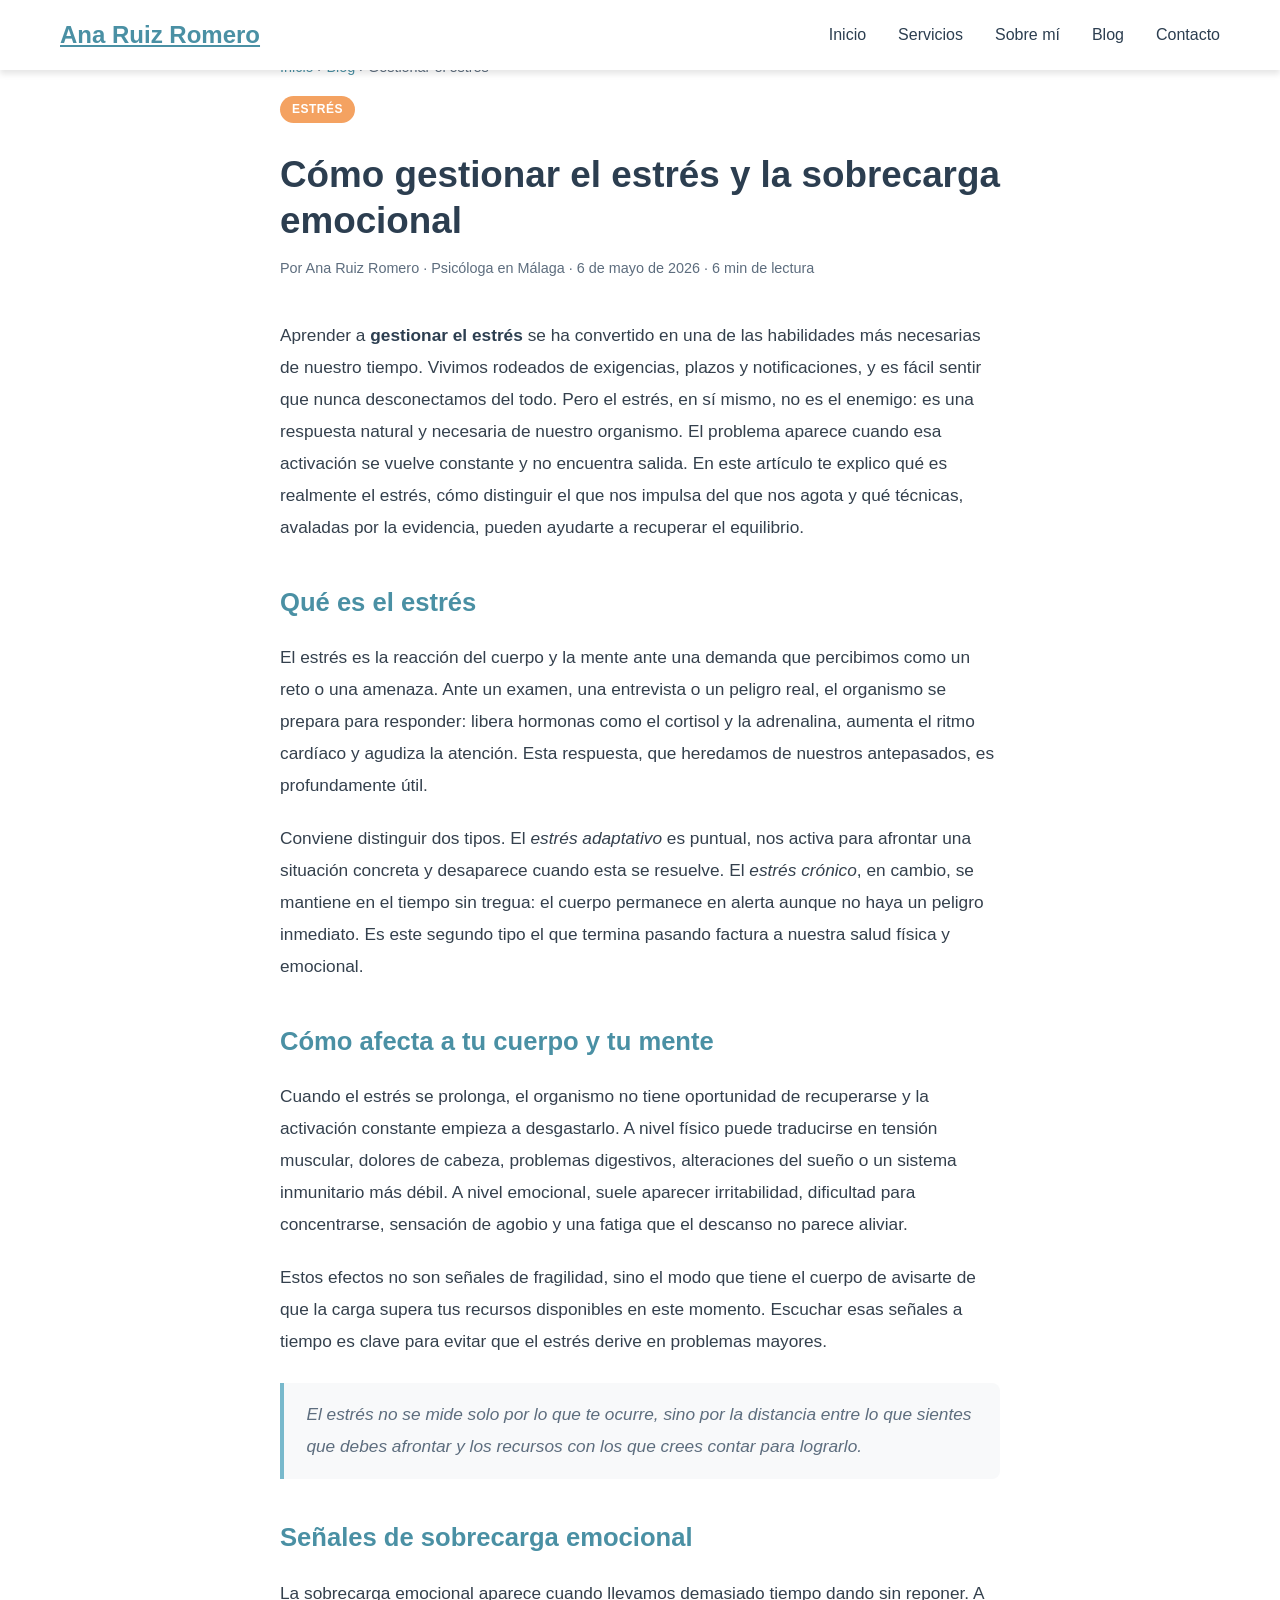
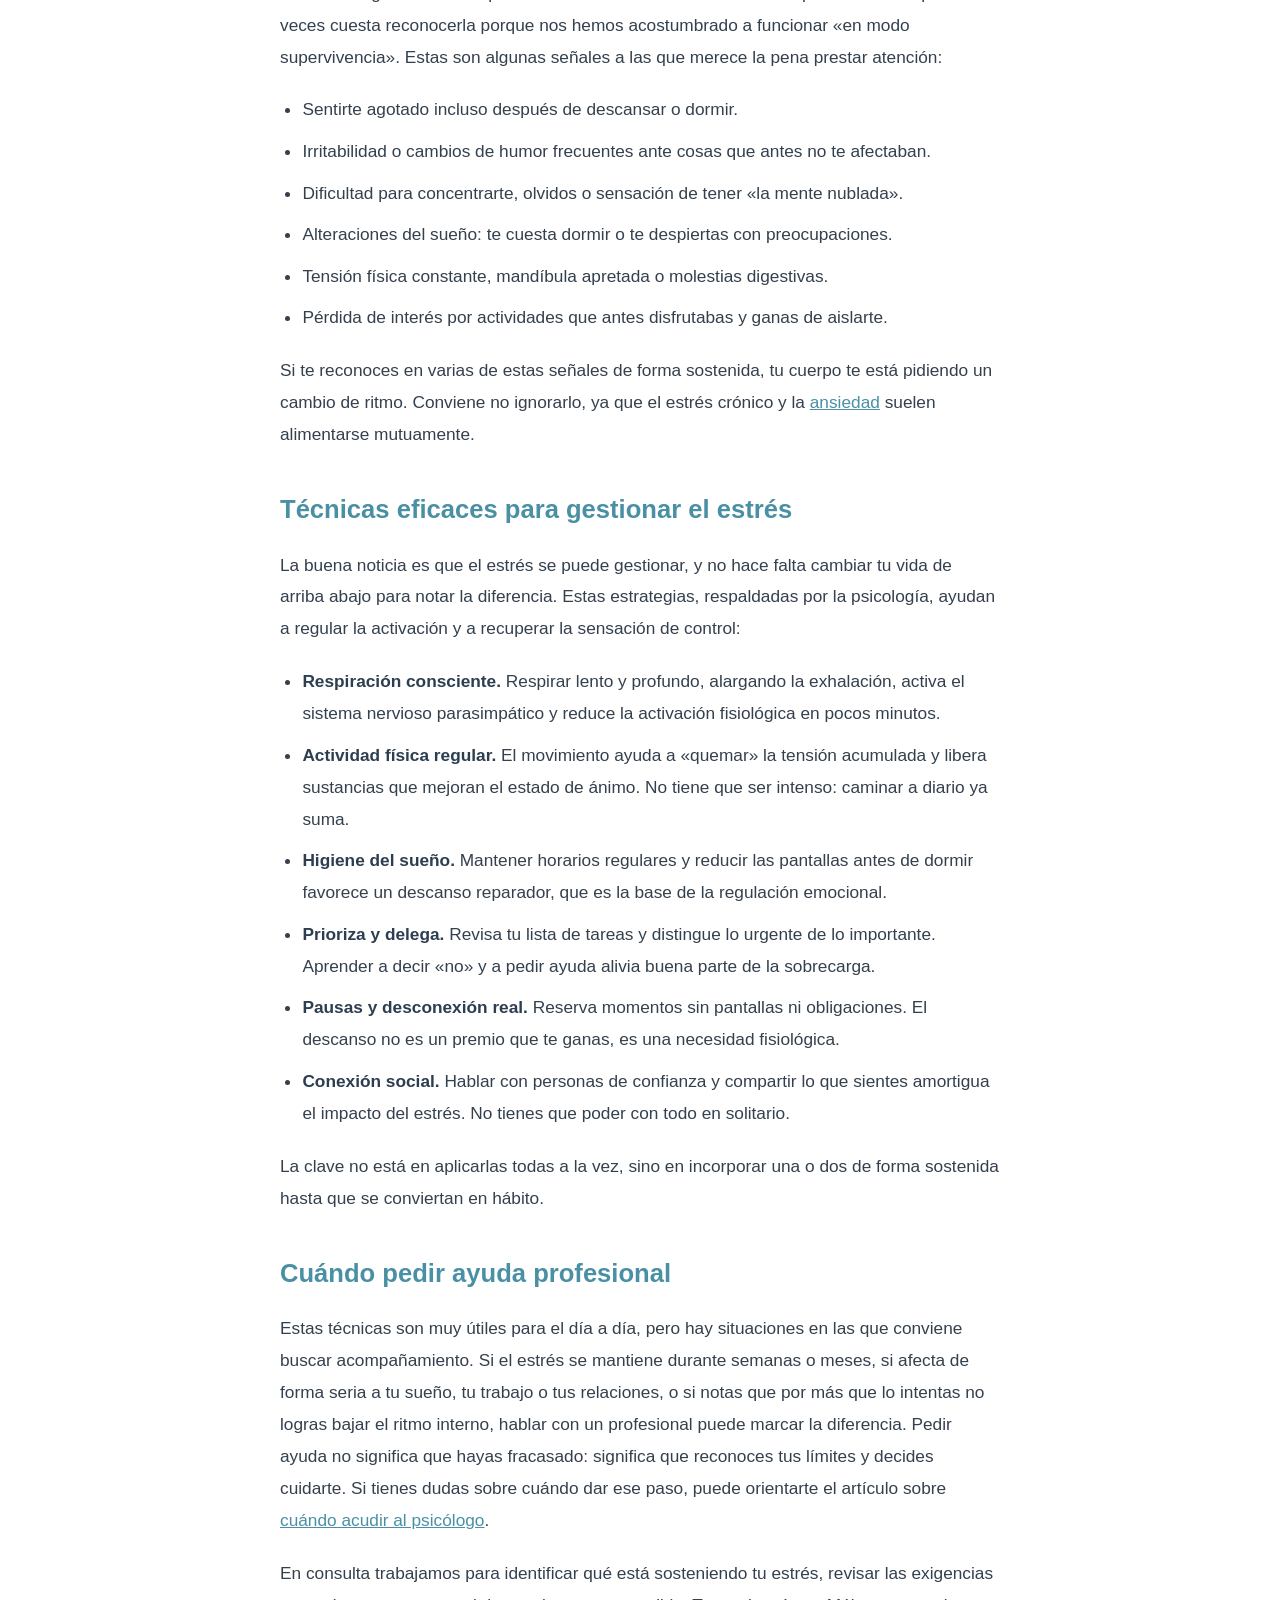
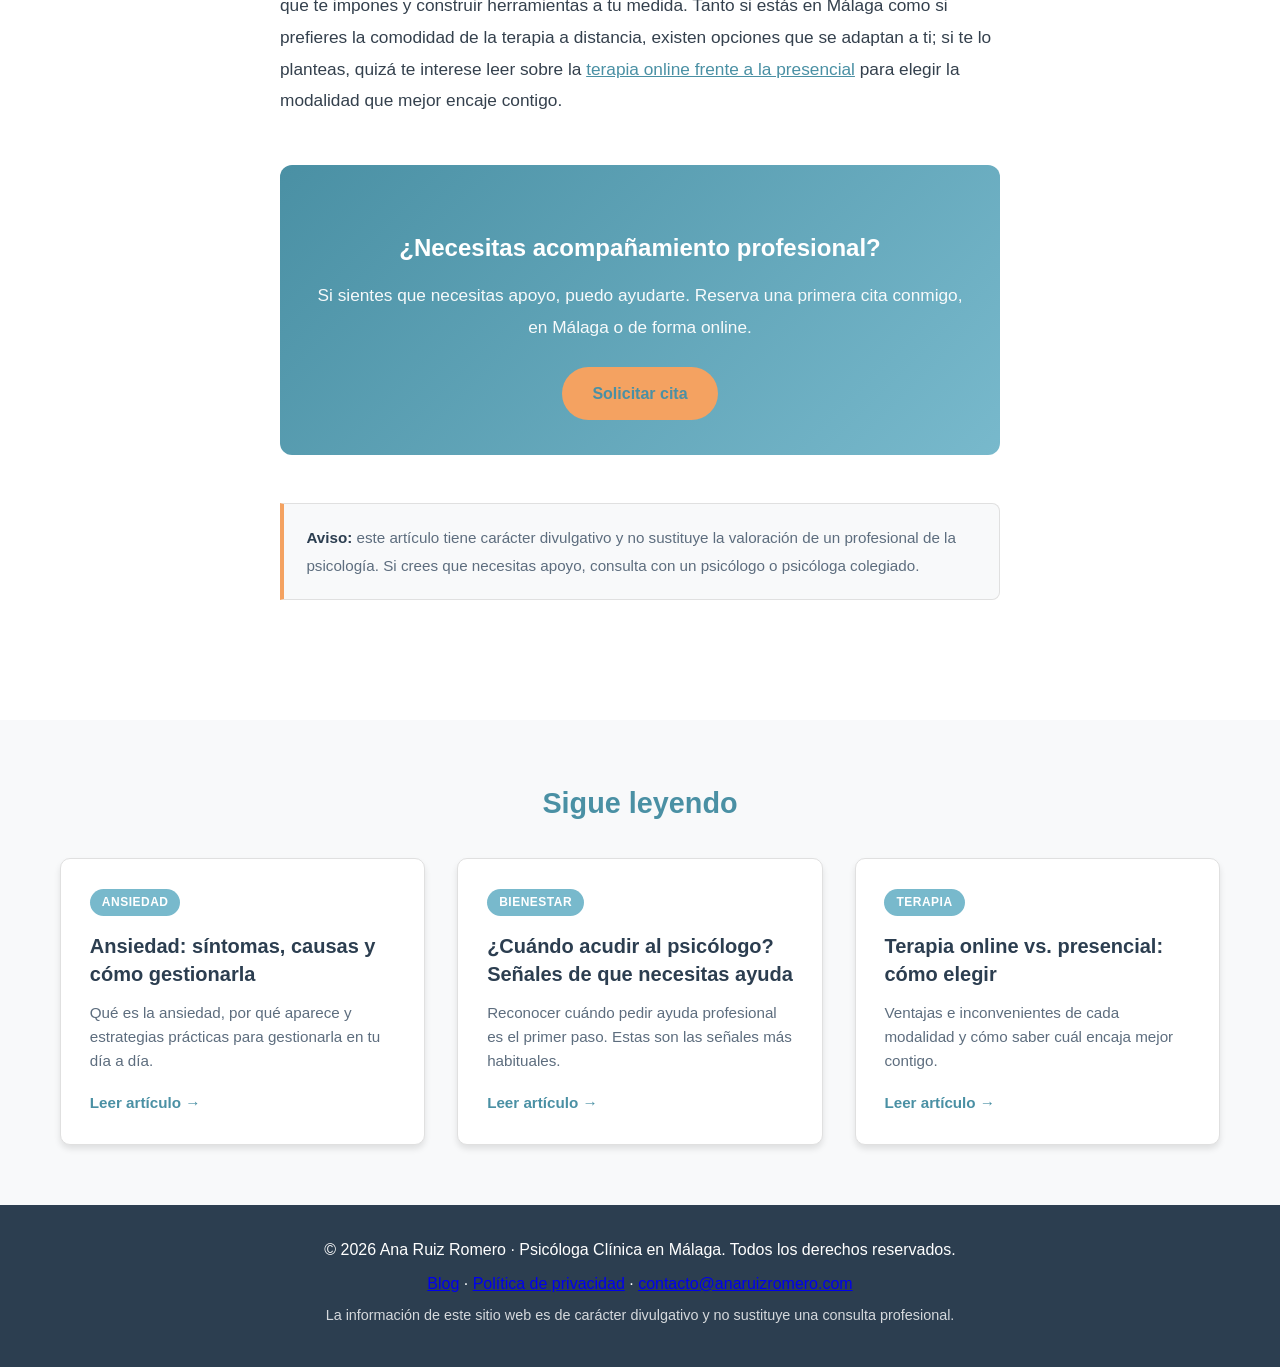
<file: blog/como-gestionar-el-estres.html>
<!DOCTYPE html>
<html lang="es">
<head>
    <meta charset="UTF-8">
    <meta name="viewport" content="width=device-width, initial-scale=1.0">
    <title>Cómo gestionar el estrés y la sobrecarga emocional | Ana Ruiz Romero</title>
    <meta name="description" content="Cómo gestionar el estrés y la sobrecarga emocional: causas, efectos y técnicas eficaces. Consejos de una psicóloga en Málaga.">
    <meta name="robots" content="index, follow">
    <link rel="canonical" href="https://anaruizromero.es/blog/como-gestionar-el-estres.html">

    <meta property="og:type" content="article">
    <meta property="og:locale" content="es_ES">
    <meta property="og:site_name" content="Ana Ruiz Romero · Psicóloga en Málaga">
    <meta property="og:title" content="Cómo gestionar el estrés y la sobrecarga emocional">
    <meta property="og:description" content="Cómo gestionar el estrés y la sobrecarga emocional: causas, efectos y técnicas eficaces. Consejos de una psicóloga en Málaga.">
    <meta property="og:url" content="https://anaruizromero.es/blog/como-gestionar-el-estres.html">
    <meta property="og:image" content="https://anaruizromero.es/og-image.png">
    <meta property="article:published_time" content="2026-05-06">
    <meta name="twitter:card" content="summary_large_image">
    <meta name="twitter:title" content="Cómo gestionar el estrés y la sobrecarga emocional">
    <meta name="twitter:description" content="Cómo gestionar el estrés y la sobrecarga emocional: causas, efectos y técnicas eficaces. Consejos de una psicóloga en Málaga.">
    <meta name="twitter:image" content="https://anaruizromero.es/og-image.png">

    <link rel="icon" type="image/svg+xml" href="/favicon.svg">
    <link rel="stylesheet" href="/styles.css">

    <script type="application/ld+json">
    {
      "@context": "https://schema.org",
      "@type": "Article",
      "headline": "Cómo gestionar el estrés y la sobrecarga emocional",
      "description": "Cómo gestionar el estrés y la sobrecarga emocional: causas, efectos y técnicas eficaces. Consejos de una psicóloga en Málaga.",
      "datePublished": "2026-05-06",
      "dateModified": "2026-05-06",
      "inLanguage": "es",
      "author": {"@type": "Person", "name": "Ana Ruiz Romero", "jobTitle": "Psicóloga clínica"},
      "publisher": {"@type": "Person", "name": "Ana Ruiz Romero"},
      "mainEntityOfPage": "https://anaruizromero.es/blog/como-gestionar-el-estres.html",
      "image": "https://anaruizromero.es/og-image.png"
    }
    </script>
</head>
<body>
    <nav class="navbar">
        <div class="container">
            <a href="/" class="nav-brand">Ana Ruiz Romero</a>
            <ul class="nav-menu">
                <li><a href="/#inicio">Inicio</a></li>
                <li><a href="/#servicios">Servicios</a></li>
                <li><a href="/#sobre-mi">Sobre mí</a></li>
                <li><a href="/blog/">Blog</a></li>
                <li><a href="/#contacto">Contacto</a></li>
            </ul>
            <div class="nav-toggle" id="navToggle" aria-label="Abrir menú" role="button" tabindex="0">
                <span></span>
                <span></span>
                <span></span>
            </div>
        </div>
    </nav>

    <main>
    <article class="article">
        <div class="article-container">
            <nav class="breadcrumbs" aria-label="Ruta de navegación">
                <a href="/">Inicio</a> › <a href="/blog/">Blog</a> › Gestionar el estrés
            </nav>
            <header class="article-header">
                <div class="post-card-tag">Estrés</div>
                <h1>Cómo gestionar el estrés y la sobrecarga emocional</h1>
                <p class="article-meta">Por Ana Ruiz Romero · Psicóloga en Málaga · <time datetime="2026-05-06">6 de mayo de 2026</time> · 6 min de lectura</p>
            </header>
            <div class="article-body">

                <p>Aprender a <strong>gestionar el estrés</strong> se ha convertido en una de las habilidades más necesarias de nuestro tiempo. Vivimos rodeados de exigencias, plazos y notificaciones, y es fácil sentir que nunca desconectamos del todo. Pero el estrés, en sí mismo, no es el enemigo: es una respuesta natural y necesaria de nuestro organismo. El problema aparece cuando esa activación se vuelve constante y no encuentra salida. En este artículo te explico qué es realmente el estrés, cómo distinguir el que nos impulsa del que nos agota y qué técnicas, avaladas por la evidencia, pueden ayudarte a recuperar el equilibrio.</p>

                <h2>Qué es el estrés</h2>
                <p>El estrés es la reacción del cuerpo y la mente ante una demanda que percibimos como un reto o una amenaza. Ante un examen, una entrevista o un peligro real, el organismo se prepara para responder: libera hormonas como el cortisol y la adrenalina, aumenta el ritmo cardíaco y agudiza la atención. Esta respuesta, que heredamos de nuestros antepasados, es profundamente útil.</p>
                <p>Conviene distinguir dos tipos. El <em>estrés adaptativo</em> es puntual, nos activa para afrontar una situación concreta y desaparece cuando esta se resuelve. El <em>estrés crónico</em>, en cambio, se mantiene en el tiempo sin tregua: el cuerpo permanece en alerta aunque no haya un peligro inmediato. Es este segundo tipo el que termina pasando factura a nuestra salud física y emocional.</p>

                <h2>Cómo afecta a tu cuerpo y tu mente</h2>
                <p>Cuando el estrés se prolonga, el organismo no tiene oportunidad de recuperarse y la activación constante empieza a desgastarlo. A nivel físico puede traducirse en tensión muscular, dolores de cabeza, problemas digestivos, alteraciones del sueño o un sistema inmunitario más débil. A nivel emocional, suele aparecer irritabilidad, dificultad para concentrarse, sensación de agobio y una fatiga que el descanso no parece aliviar.</p>
                <p>Estos efectos no son señales de fragilidad, sino el modo que tiene el cuerpo de avisarte de que la carga supera tus recursos disponibles en este momento. Escuchar esas señales a tiempo es clave para evitar que el estrés derive en problemas mayores.</p>

                <blockquote>El estrés no se mide solo por lo que te ocurre, sino por la distancia entre lo que sientes que debes afrontar y los recursos con los que crees contar para lograrlo.</blockquote>

                <h2>Señales de sobrecarga emocional</h2>
                <p>La sobrecarga emocional aparece cuando llevamos demasiado tiempo dando sin reponer. A veces cuesta reconocerla porque nos hemos acostumbrado a funcionar «en modo supervivencia». Estas son algunas señales a las que merece la pena prestar atención:</p>
                <ul>
                    <li>Sentirte agotado incluso después de descansar o dormir.</li>
                    <li>Irritabilidad o cambios de humor frecuentes ante cosas que antes no te afectaban.</li>
                    <li>Dificultad para concentrarte, olvidos o sensación de tener «la mente nublada».</li>
                    <li>Alteraciones del sueño: te cuesta dormir o te despiertas con preocupaciones.</li>
                    <li>Tensión física constante, mandíbula apretada o molestias digestivas.</li>
                    <li>Pérdida de interés por actividades que antes disfrutabas y ganas de aislarte.</li>
                </ul>
                <p>Si te reconoces en varias de estas señales de forma sostenida, tu cuerpo te está pidiendo un cambio de ritmo. Conviene no ignorarlo, ya que el estrés crónico y la <a href="/blog/como-gestionar-la-ansiedad.html">ansiedad</a> suelen alimentarse mutuamente.</p>

                <h2>Técnicas eficaces para gestionar el estrés</h2>
                <p>La buena noticia es que el estrés se puede gestionar, y no hace falta cambiar tu vida de arriba abajo para notar la diferencia. Estas estrategias, respaldadas por la psicología, ayudan a regular la activación y a recuperar la sensación de control:</p>
                <ul>
                    <li><strong>Respiración consciente.</strong> Respirar lento y profundo, alargando la exhalación, activa el sistema nervioso parasimpático y reduce la activación fisiológica en pocos minutos.</li>
                    <li><strong>Actividad física regular.</strong> El movimiento ayuda a «quemar» la tensión acumulada y libera sustancias que mejoran el estado de ánimo. No tiene que ser intenso: caminar a diario ya suma.</li>
                    <li><strong>Higiene del sueño.</strong> Mantener horarios regulares y reducir las pantallas antes de dormir favorece un descanso reparador, que es la base de la regulación emocional.</li>
                    <li><strong>Prioriza y delega.</strong> Revisa tu lista de tareas y distingue lo urgente de lo importante. Aprender a decir «no» y a pedir ayuda alivia buena parte de la sobrecarga.</li>
                    <li><strong>Pausas y desconexión real.</strong> Reserva momentos sin pantallas ni obligaciones. El descanso no es un premio que te ganas, es una necesidad fisiológica.</li>
                    <li><strong>Conexión social.</strong> Hablar con personas de confianza y compartir lo que sientes amortigua el impacto del estrés. No tienes que poder con todo en solitario.</li>
                </ul>
                <p>La clave no está en aplicarlas todas a la vez, sino en incorporar una o dos de forma sostenida hasta que se conviertan en hábito.</p>

                <h2>Cuándo pedir ayuda profesional</h2>
                <p>Estas técnicas son muy útiles para el día a día, pero hay situaciones en las que conviene buscar acompañamiento. Si el estrés se mantiene durante semanas o meses, si afecta de forma seria a tu sueño, tu trabajo o tus relaciones, o si notas que por más que lo intentas no logras bajar el ritmo interno, hablar con un profesional puede marcar la diferencia. Pedir ayuda no significa que hayas fracasado: significa que reconoces tus límites y decides cuidarte. Si tienes dudas sobre cuándo dar ese paso, puede orientarte el artículo sobre <a href="/blog/cuando-ir-al-psicologo.html">cuándo acudir al psicólogo</a>.</p>
                <p>En consulta trabajamos para identificar qué está sosteniendo tu estrés, revisar las exigencias que te impones y construir herramientas a tu medida. Tanto si estás en Málaga como si prefieres la comodidad de la terapia a distancia, existen opciones que se adaptan a ti; si te lo planteas, quizá te interese leer sobre la <a href="/blog/terapia-online-vs-presencial.html">terapia online frente a la presencial</a> para elegir la modalidad que mejor encaje contigo.</p>

                <div class="article-cta">
                    <h3>¿Necesitas acompañamiento profesional?</h3>
                    <p>Si sientes que necesitas apoyo, puedo ayudarte. Reserva una primera cita conmigo, en Málaga o de forma online.</p>
                    <a href="/#contacto" class="btn btn-primary">Solicitar cita</a>
                </div>

                <div class="disclaimer-box">
                    <strong>Aviso:</strong> este artículo tiene carácter divulgativo y no sustituye la valoración de un profesional de la psicología. Si crees que necesitas apoyo, consulta con un psicólogo o psicóloga colegiado.
                </div>
            </div>
        </div>
    </article>

    <section class="related-posts">
        <div class="container">
            <h2>Sigue leyendo</h2>
            <div class="posts-grid">
                <article class="post-card"><a href="/blog/como-gestionar-la-ansiedad.html"><div class="post-card-tag">Ansiedad</div><h3>Ansiedad: síntomas, causas y cómo gestionarla</h3><p>Qué es la ansiedad, por qué aparece y estrategias prácticas para gestionarla en tu día a día.</p><span class="post-card-link">Leer artículo →</span></a></article>
                <article class="post-card"><a href="/blog/cuando-ir-al-psicologo.html"><div class="post-card-tag">Bienestar</div><h3>¿Cuándo acudir al psicólogo? Señales de que necesitas ayuda</h3><p>Reconocer cuándo pedir ayuda profesional es el primer paso. Estas son las señales más habituales.</p><span class="post-card-link">Leer artículo →</span></a></article>
                <article class="post-card"><a href="/blog/terapia-online-vs-presencial.html"><div class="post-card-tag">Terapia</div><h3>Terapia online vs. presencial: cómo elegir</h3><p>Ventajas e inconvenientes de cada modalidad y cómo saber cuál encaja mejor contigo.</p><span class="post-card-link">Leer artículo →</span></a></article>
            </div>
        </div>
    </section>
    </main>

    <footer class="footer">
        <div class="container">
            <p>&copy; 2026 Ana Ruiz Romero · Psicóloga Clínica en Málaga. Todos los derechos reservados.</p>
            <p class="footer-links">
                <a href="/blog/">Blog</a> ·
                <a href="/privacidad.html">Política de privacidad</a> ·
                <a href="mailto:contacto@anaruizromero.com">contacto@anaruizromero.com</a>
            </p>
            <p class="footer-note">La información de este sitio web es de carácter divulgativo y no sustituye una consulta profesional.</p>
        </div>
    </footer>

    <script src="/script.js"></script>
</body>
</html>
</file>
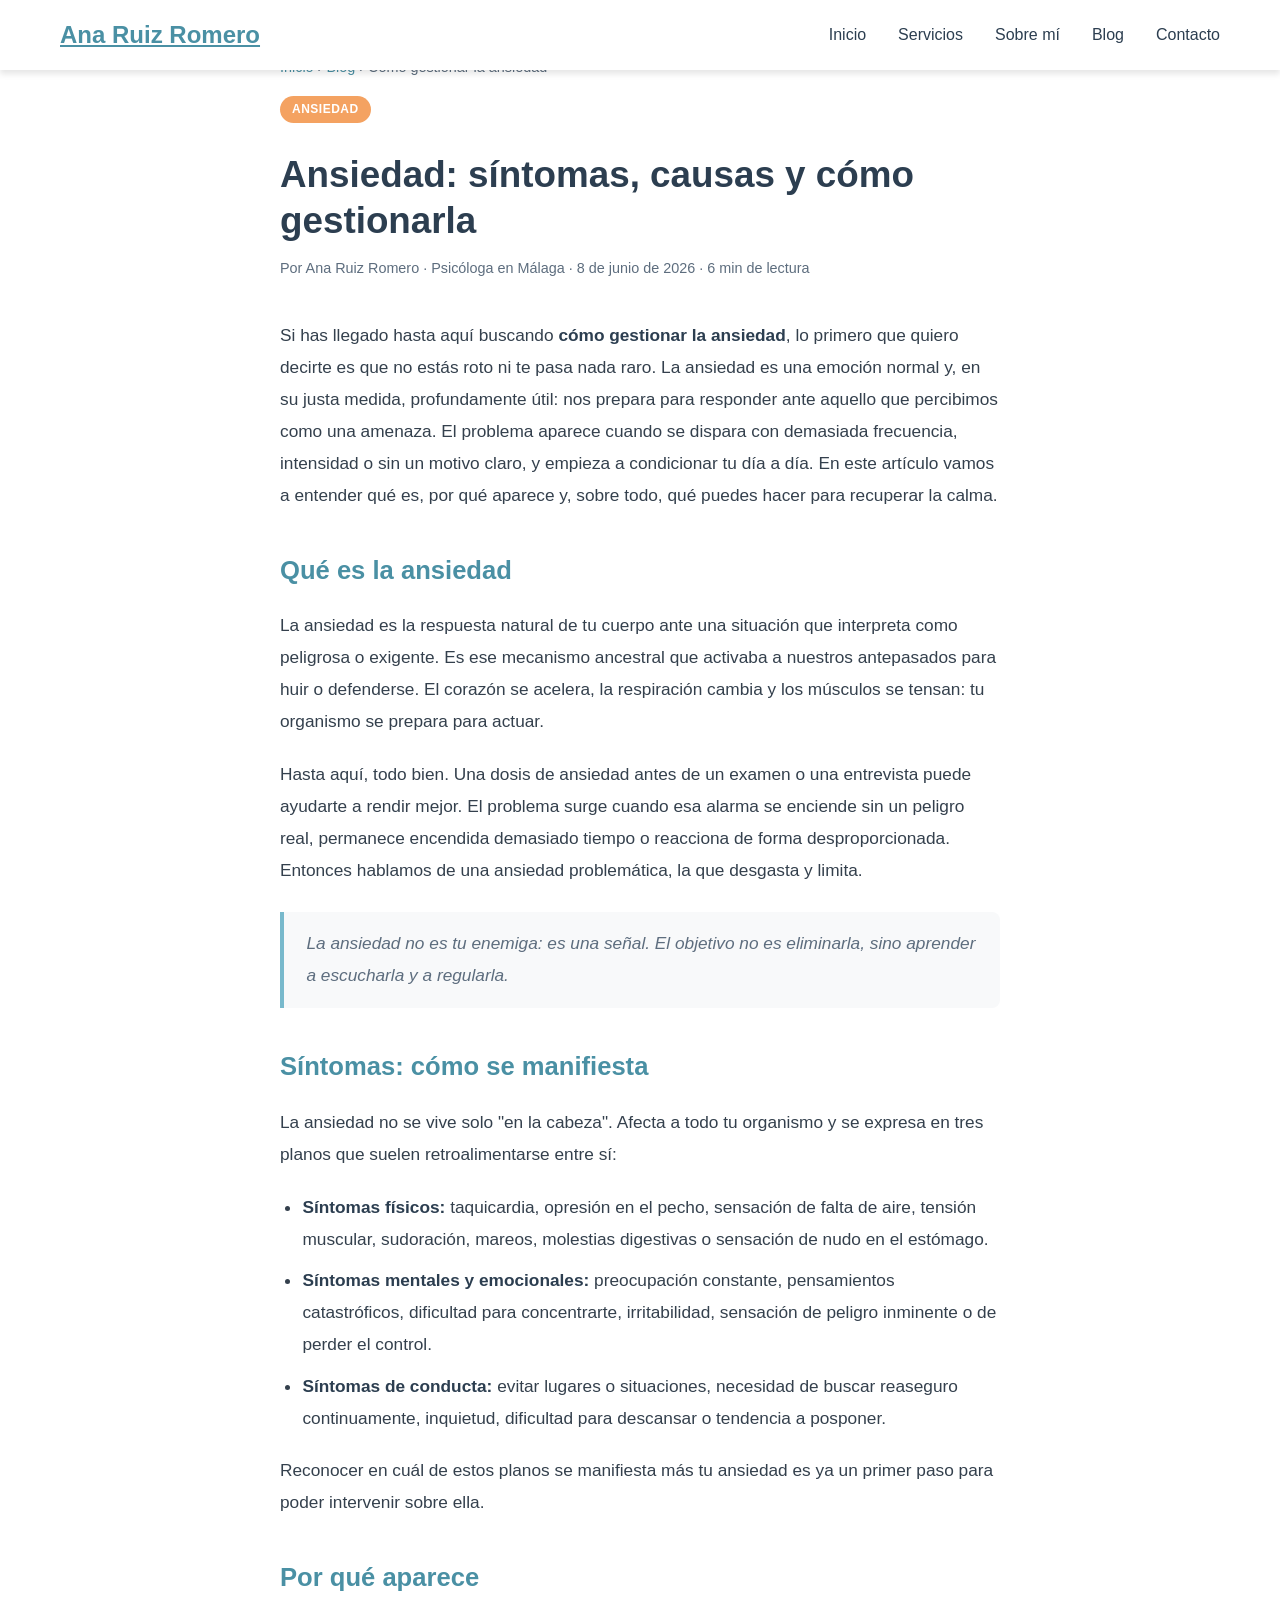
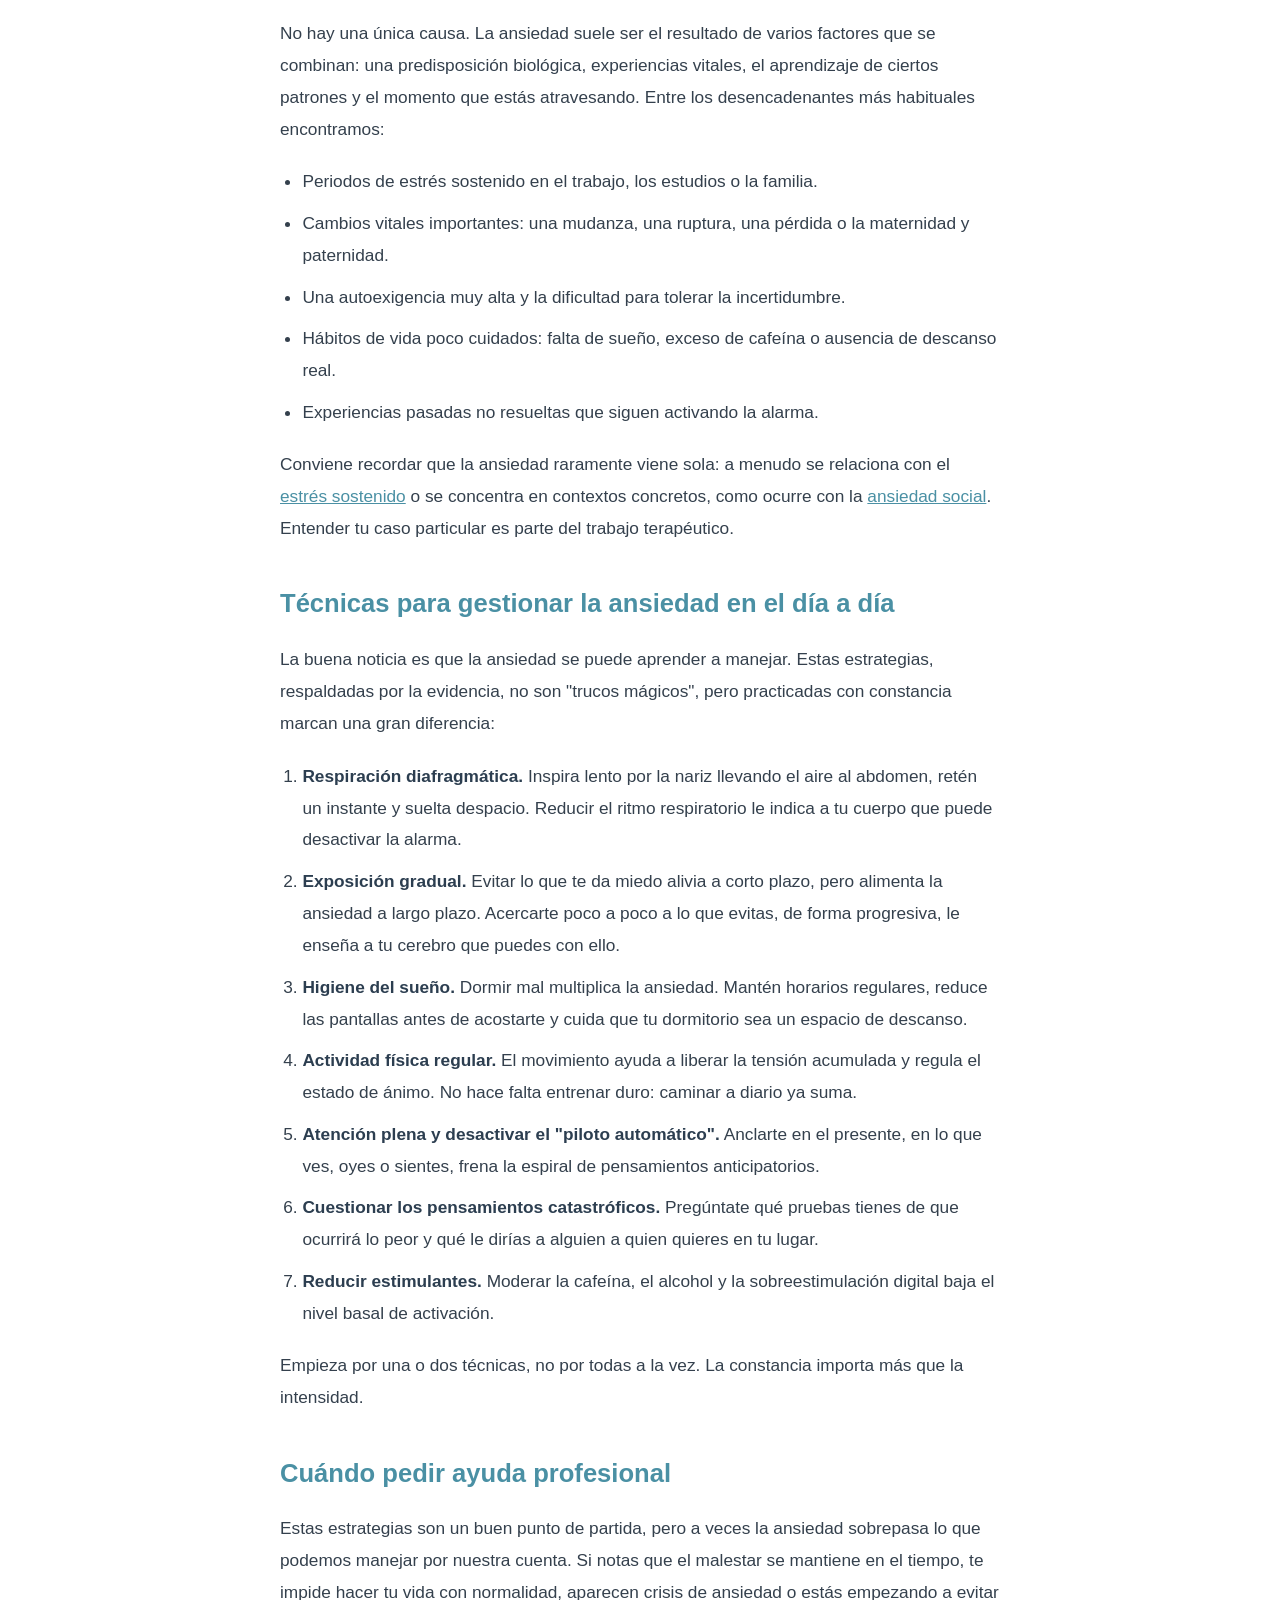
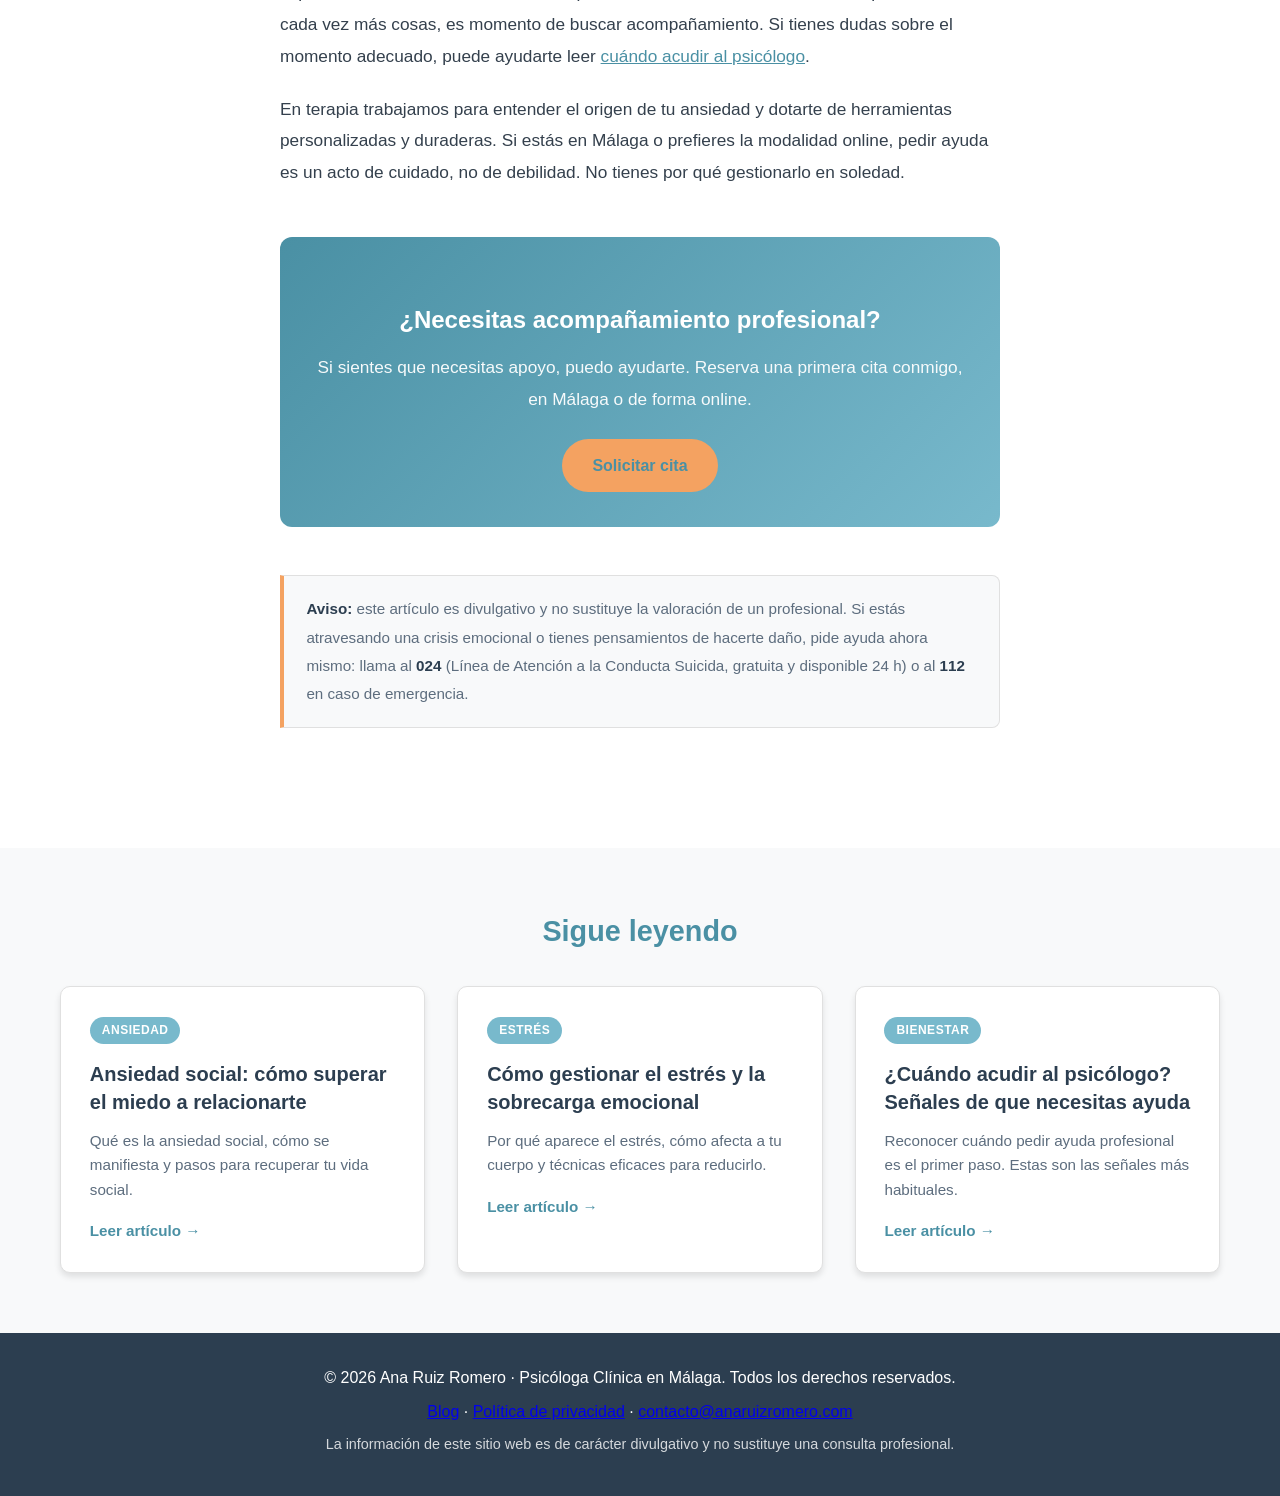
<file: blog/como-gestionar-la-ansiedad.html>
<!DOCTYPE html>
<html lang="es">
<head>
    <meta charset="UTF-8">
    <meta name="viewport" content="width=device-width, initial-scale=1.0">
    <title>Ansiedad: síntomas, causas y cómo gestionarla | Ana Ruiz Romero</title>
    <meta name="description" content="Qué es la ansiedad, por qué aparece y técnicas prácticas para gestionarla. Guía de una psicóloga en Málaga para recuperar la calma en tu día a día.">
    <meta name="robots" content="index, follow">
    <link rel="canonical" href="https://anaruizromero.es/blog/como-gestionar-la-ansiedad.html">

    <meta property="og:type" content="article">
    <meta property="og:locale" content="es_ES">
    <meta property="og:site_name" content="Ana Ruiz Romero · Psicóloga en Málaga">
    <meta property="og:title" content="Ansiedad: síntomas, causas y cómo gestionarla">
    <meta property="og:description" content="Qué es la ansiedad, por qué aparece y técnicas prácticas para gestionarla. Guía de una psicóloga en Málaga para recuperar la calma en tu día a día.">
    <meta property="og:url" content="https://anaruizromero.es/blog/como-gestionar-la-ansiedad.html">
    <meta property="og:image" content="https://anaruizromero.es/og-image.png">
    <meta property="article:published_time" content="2026-06-08">
    <meta name="twitter:card" content="summary_large_image">
    <meta name="twitter:title" content="Ansiedad: síntomas, causas y cómo gestionarla">
    <meta name="twitter:description" content="Qué es la ansiedad, por qué aparece y técnicas prácticas para gestionarla. Guía de una psicóloga en Málaga para recuperar la calma en tu día a día.">
    <meta name="twitter:image" content="https://anaruizromero.es/og-image.png">

    <link rel="icon" type="image/svg+xml" href="/favicon.svg">
    <link rel="stylesheet" href="/styles.css">

    <script type="application/ld+json">
    {
      "@context": "https://schema.org",
      "@type": "Article",
      "headline": "Ansiedad: síntomas, causas y cómo gestionarla",
      "description": "Qué es la ansiedad, por qué aparece y técnicas prácticas para gestionarla. Guía de una psicóloga en Málaga para recuperar la calma en tu día a día.",
      "datePublished": "2026-06-08",
      "dateModified": "2026-06-08",
      "inLanguage": "es",
      "author": {"@type": "Person", "name": "Ana Ruiz Romero", "jobTitle": "Psicóloga clínica"},
      "publisher": {"@type": "Person", "name": "Ana Ruiz Romero"},
      "mainEntityOfPage": "https://anaruizromero.es/blog/como-gestionar-la-ansiedad.html",
      "image": "https://anaruizromero.es/og-image.png"
    }
    </script>
</head>
<body>
    <nav class="navbar">
        <div class="container">
            <a href="/" class="nav-brand">Ana Ruiz Romero</a>
            <ul class="nav-menu">
                <li><a href="/#inicio">Inicio</a></li>
                <li><a href="/#servicios">Servicios</a></li>
                <li><a href="/#sobre-mi">Sobre mí</a></li>
                <li><a href="/blog/">Blog</a></li>
                <li><a href="/#contacto">Contacto</a></li>
            </ul>
            <div class="nav-toggle" id="navToggle" aria-label="Abrir menú" role="button" tabindex="0">
                <span></span>
                <span></span>
                <span></span>
            </div>
        </div>
    </nav>

    <main>
    <article class="article">
        <div class="article-container">
            <nav class="breadcrumbs" aria-label="Ruta de navegación">
                <a href="/">Inicio</a> › <a href="/blog/">Blog</a> › Cómo gestionar la ansiedad
            </nav>
            <header class="article-header">
                <div class="post-card-tag">Ansiedad</div>
                <h1>Ansiedad: síntomas, causas y cómo gestionarla</h1>
                <p class="article-meta">Por Ana Ruiz Romero · Psicóloga en Málaga · <time datetime="2026-06-08">8 de junio de 2026</time> · 6 min de lectura</p>
            </header>
            <div class="article-body">

                <p>Si has llegado hasta aquí buscando <strong>cómo gestionar la ansiedad</strong>, lo primero que quiero decirte es que no estás roto ni te pasa nada raro. La ansiedad es una emoción normal y, en su justa medida, profundamente útil: nos prepara para responder ante aquello que percibimos como una amenaza. El problema aparece cuando se dispara con demasiada frecuencia, intensidad o sin un motivo claro, y empieza a condicionar tu día a día. En este artículo vamos a entender qué es, por qué aparece y, sobre todo, qué puedes hacer para recuperar la calma.</p>

                <h2>Qué es la ansiedad</h2>
                <p>La ansiedad es la respuesta natural de tu cuerpo ante una situación que interpreta como peligrosa o exigente. Es ese mecanismo ancestral que activaba a nuestros antepasados para huir o defenderse. El corazón se acelera, la respiración cambia y los músculos se tensan: tu organismo se prepara para actuar.</p>
                <p>Hasta aquí, todo bien. Una dosis de ansiedad antes de un examen o una entrevista puede ayudarte a rendir mejor. El problema surge cuando esa alarma se enciende sin un peligro real, permanece encendida demasiado tiempo o reacciona de forma desproporcionada. Entonces hablamos de una ansiedad problemática, la que desgasta y limita.</p>

                <blockquote>La ansiedad no es tu enemiga: es una señal. El objetivo no es eliminarla, sino aprender a escucharla y a regularla.</blockquote>

                <h2>Síntomas: cómo se manifiesta</h2>
                <p>La ansiedad no se vive solo "en la cabeza". Afecta a todo tu organismo y se expresa en tres planos que suelen retroalimentarse entre sí:</p>
                <ul>
                    <li><strong>Síntomas físicos:</strong> taquicardia, opresión en el pecho, sensación de falta de aire, tensión muscular, sudoración, mareos, molestias digestivas o sensación de nudo en el estómago.</li>
                    <li><strong>Síntomas mentales y emocionales:</strong> preocupación constante, pensamientos catastróficos, dificultad para concentrarte, irritabilidad, sensación de peligro inminente o de perder el control.</li>
                    <li><strong>Síntomas de conducta:</strong> evitar lugares o situaciones, necesidad de buscar reaseguro continuamente, inquietud, dificultad para descansar o tendencia a posponer.</li>
                </ul>
                <p>Reconocer en cuál de estos planos se manifiesta más tu ansiedad es ya un primer paso para poder intervenir sobre ella.</p>

                <h2>Por qué aparece</h2>
                <p>No hay una única causa. La ansiedad suele ser el resultado de varios factores que se combinan: una predisposición biológica, experiencias vitales, el aprendizaje de ciertos patrones y el momento que estás atravesando. Entre los desencadenantes más habituales encontramos:</p>
                <ul>
                    <li>Periodos de estrés sostenido en el trabajo, los estudios o la familia.</li>
                    <li>Cambios vitales importantes: una mudanza, una ruptura, una pérdida o la maternidad y paternidad.</li>
                    <li>Una autoexigencia muy alta y la dificultad para tolerar la incertidumbre.</li>
                    <li>Hábitos de vida poco cuidados: falta de sueño, exceso de cafeína o ausencia de descanso real.</li>
                    <li>Experiencias pasadas no resueltas que siguen activando la alarma.</li>
                </ul>
                <p>Conviene recordar que la ansiedad raramente viene sola: a menudo se relaciona con el <a href="/blog/como-gestionar-el-estres.html">estrés sostenido</a> o se concentra en contextos concretos, como ocurre con la <a href="/blog/ansiedad-social-como-superarla.html">ansiedad social</a>. Entender tu caso particular es parte del trabajo terapéutico.</p>

                <h2>Técnicas para gestionar la ansiedad en el día a día</h2>
                <p>La buena noticia es que la ansiedad se puede aprender a manejar. Estas estrategias, respaldadas por la evidencia, no son "trucos mágicos", pero practicadas con constancia marcan una gran diferencia:</p>
                <ol>
                    <li><strong>Respiración diafragmática.</strong> Inspira lento por la nariz llevando el aire al abdomen, retén un instante y suelta despacio. Reducir el ritmo respiratorio le indica a tu cuerpo que puede desactivar la alarma.</li>
                    <li><strong>Exposición gradual.</strong> Evitar lo que te da miedo alivia a corto plazo, pero alimenta la ansiedad a largo plazo. Acercarte poco a poco a lo que evitas, de forma progresiva, le enseña a tu cerebro que puedes con ello.</li>
                    <li><strong>Higiene del sueño.</strong> Dormir mal multiplica la ansiedad. Mantén horarios regulares, reduce las pantallas antes de acostarte y cuida que tu dormitorio sea un espacio de descanso.</li>
                    <li><strong>Actividad física regular.</strong> El movimiento ayuda a liberar la tensión acumulada y regula el estado de ánimo. No hace falta entrenar duro: caminar a diario ya suma.</li>
                    <li><strong>Atención plena y desactivar el "piloto automático".</strong> Anclarte en el presente, en lo que ves, oyes o sientes, frena la espiral de pensamientos anticipatorios.</li>
                    <li><strong>Cuestionar los pensamientos catastróficos.</strong> Pregúntate qué pruebas tienes de que ocurrirá lo peor y qué le dirías a alguien a quien quieres en tu lugar.</li>
                    <li><strong>Reducir estimulantes.</strong> Moderar la cafeína, el alcohol y la sobreestimulación digital baja el nivel basal de activación.</li>
                </ol>
                <p>Empieza por una o dos técnicas, no por todas a la vez. La constancia importa más que la intensidad.</p>

                <h2>Cuándo pedir ayuda profesional</h2>
                <p>Estas estrategias son un buen punto de partida, pero a veces la ansiedad sobrepasa lo que podemos manejar por nuestra cuenta. Si notas que el malestar se mantiene en el tiempo, te impide hacer tu vida con normalidad, aparecen crisis de ansiedad o estás empezando a evitar cada vez más cosas, es momento de buscar acompañamiento. Si tienes dudas sobre el momento adecuado, puede ayudarte leer <a href="/blog/cuando-ir-al-psicologo.html">cuándo acudir al psicólogo</a>.</p>
                <p>En terapia trabajamos para entender el origen de tu ansiedad y dotarte de herramientas personalizadas y duraderas. Si estás en Málaga o prefieres la modalidad online, pedir ayuda es un acto de cuidado, no de debilidad. No tienes por qué gestionarlo en soledad.</p>

                <div class="article-cta">
                    <h3>¿Necesitas acompañamiento profesional?</h3>
                    <p>Si sientes que necesitas apoyo, puedo ayudarte. Reserva una primera cita conmigo, en Málaga o de forma online.</p>
                    <a href="/#contacto" class="btn btn-primary">Solicitar cita</a>
                </div>

                <div class="disclaimer-box">
                    <strong>Aviso:</strong> este artículo es divulgativo y no sustituye la valoración de un profesional. Si estás atravesando una crisis emocional o tienes pensamientos de hacerte daño, pide ayuda ahora mismo: llama al <strong>024</strong> (Línea de Atención a la Conducta Suicida, gratuita y disponible 24 h) o al <strong>112</strong> en caso de emergencia.
                </div>
            </div>
        </div>
    </article>

    <section class="related-posts">
        <div class="container">
            <h2>Sigue leyendo</h2>
            <div class="posts-grid">
                <article class="post-card"><a href="/blog/ansiedad-social-como-superarla.html"><div class="post-card-tag">Ansiedad</div><h3>Ansiedad social: cómo superar el miedo a relacionarte</h3><p>Qué es la ansiedad social, cómo se manifiesta y pasos para recuperar tu vida social.</p><span class="post-card-link">Leer artículo →</span></a></article>
                <article class="post-card"><a href="/blog/como-gestionar-el-estres.html"><div class="post-card-tag">Estrés</div><h3>Cómo gestionar el estrés y la sobrecarga emocional</h3><p>Por qué aparece el estrés, cómo afecta a tu cuerpo y técnicas eficaces para reducirlo.</p><span class="post-card-link">Leer artículo →</span></a></article>
                <article class="post-card"><a href="/blog/cuando-ir-al-psicologo.html"><div class="post-card-tag">Bienestar</div><h3>¿Cuándo acudir al psicólogo? Señales de que necesitas ayuda</h3><p>Reconocer cuándo pedir ayuda profesional es el primer paso. Estas son las señales más habituales.</p><span class="post-card-link">Leer artículo →</span></a></article>
            </div>
        </div>
    </section>
    </main>

    <footer class="footer">
        <div class="container">
            <p>&copy; 2026 Ana Ruiz Romero · Psicóloga Clínica en Málaga. Todos los derechos reservados.</p>
            <p class="footer-links">
                <a href="/blog/">Blog</a> ·
                <a href="/privacidad.html">Política de privacidad</a> ·
                <a href="mailto:contacto@anaruizromero.com">contacto@anaruizromero.com</a>
            </p>
            <p class="footer-note">La información de este sitio web es de carácter divulgativo y no sustituye una consulta profesional.</p>
        </div>
    </footer>

    <script src="/script.js"></script>
</body>
</html>
</file>
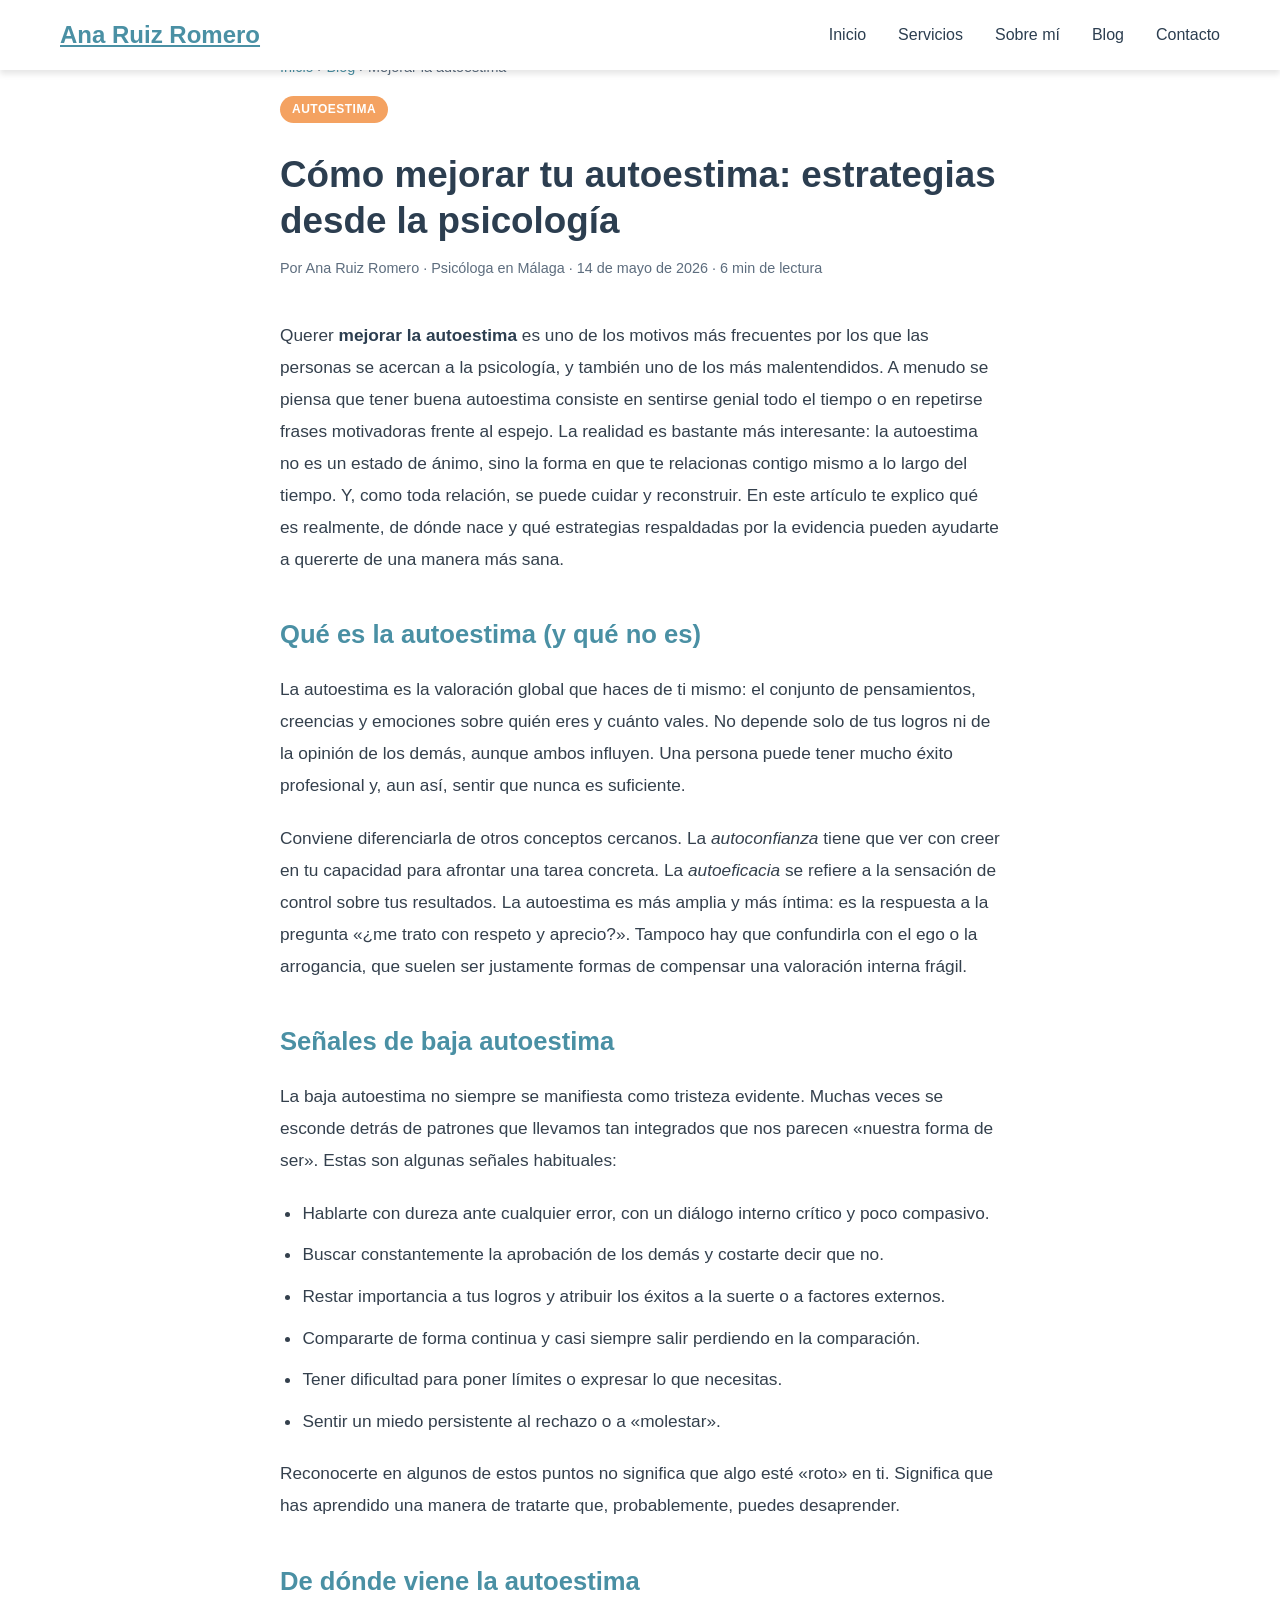
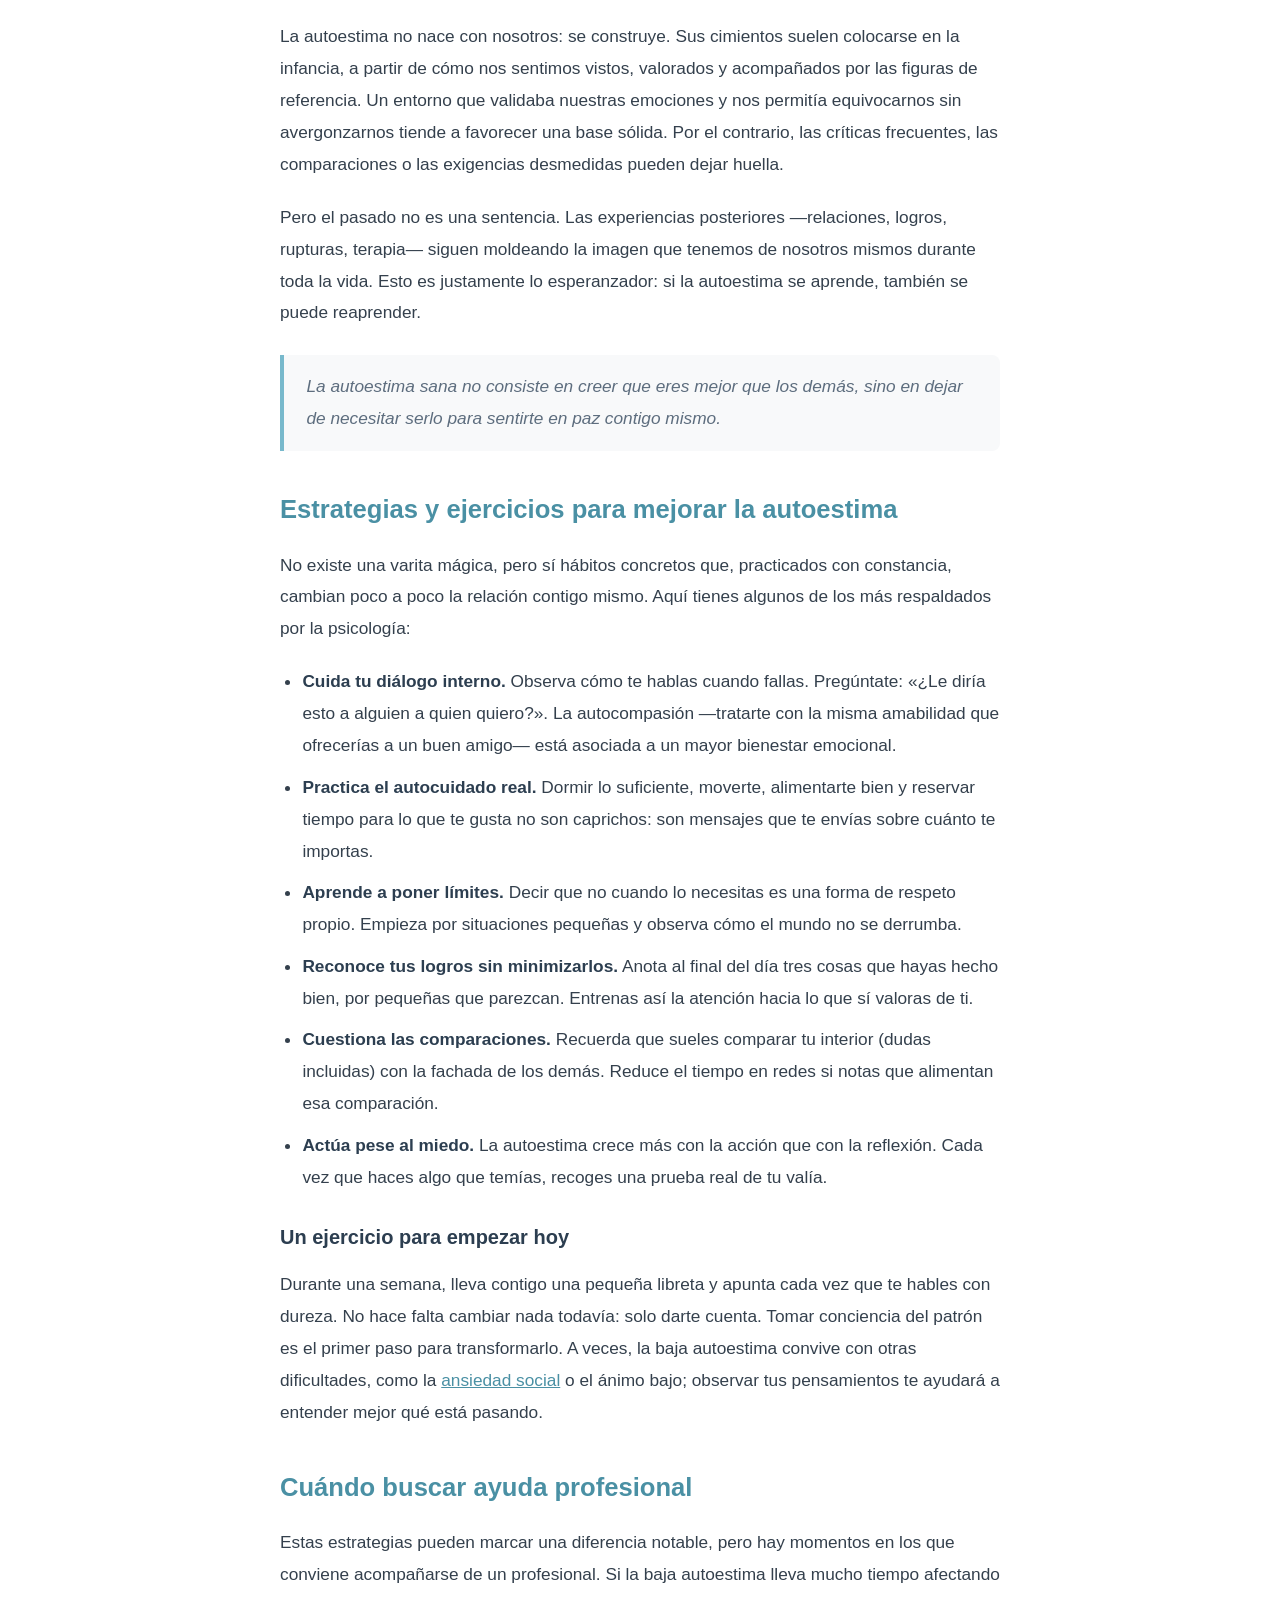
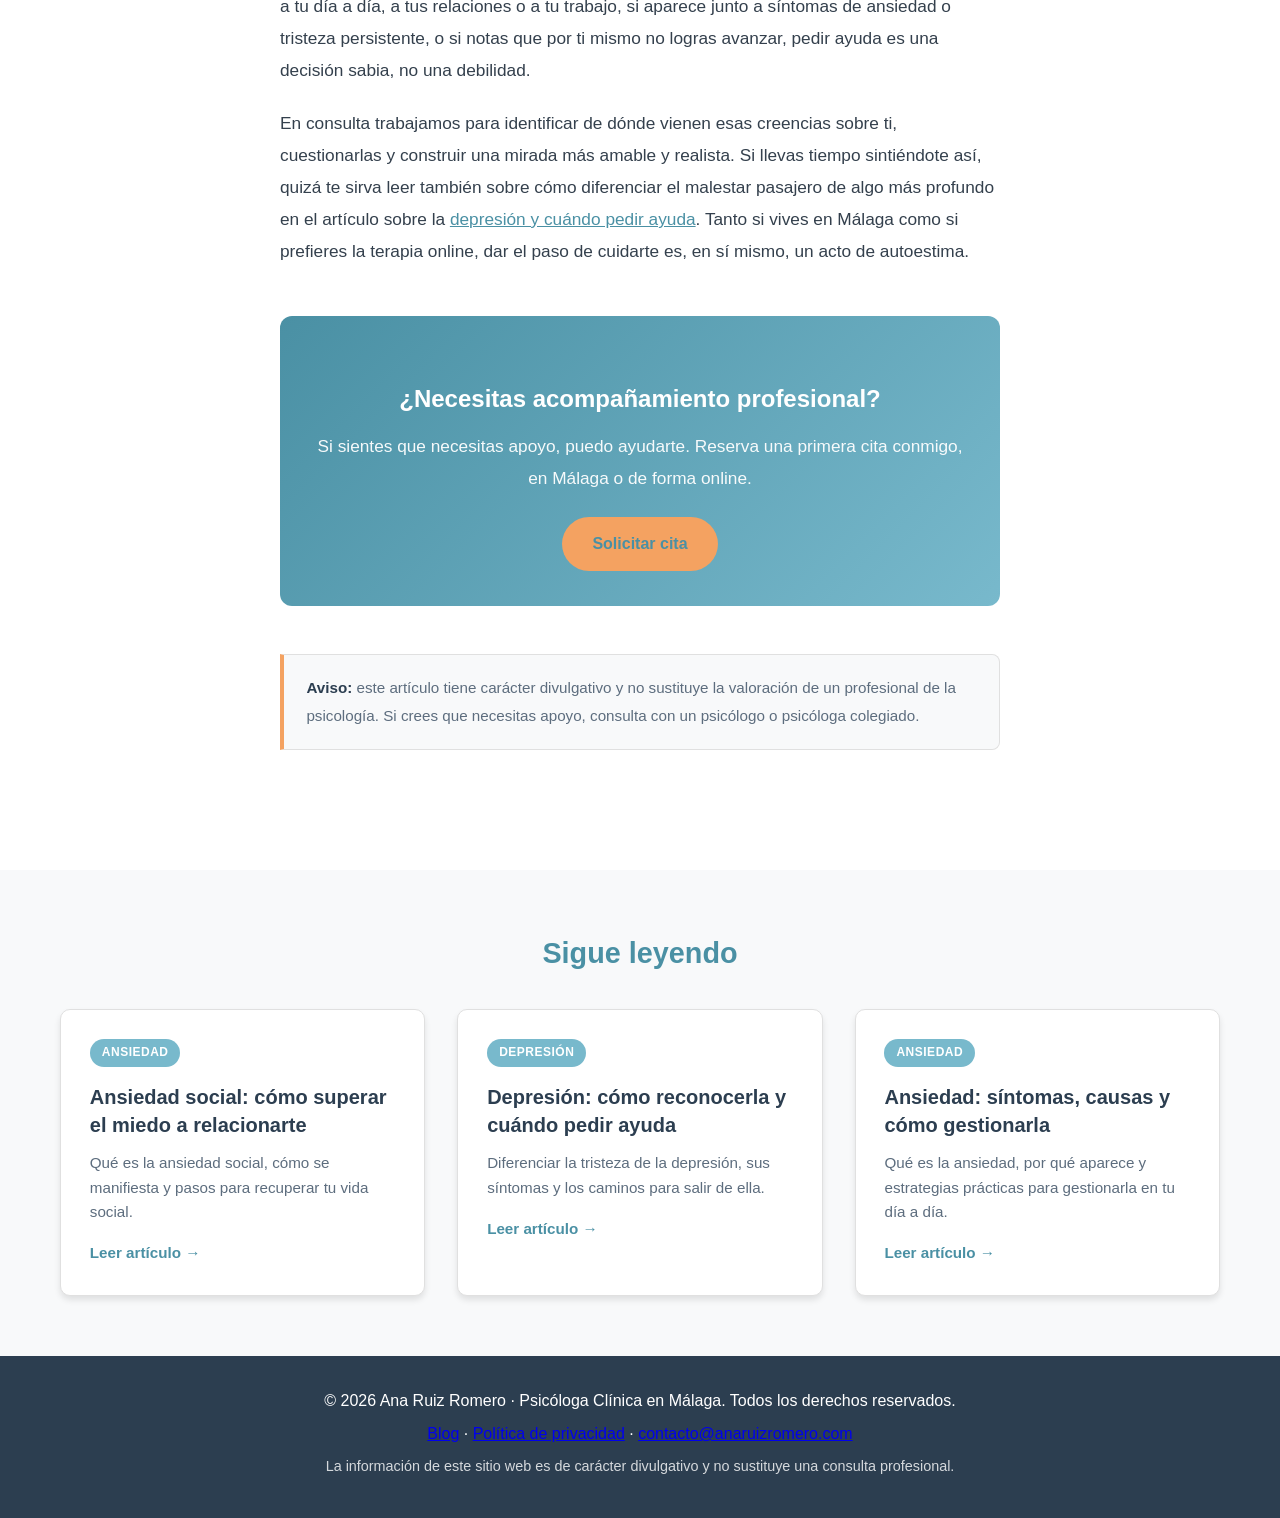
<file: blog/como-mejorar-la-autoestima.html>
<!DOCTYPE html>
<html lang="es">
<head>
    <meta charset="UTF-8">
    <meta name="viewport" content="width=device-width, initial-scale=1.0">
    <title>Cómo mejorar tu autoestima: estrategias desde la psicología | Ana Ruiz Romero</title>
    <meta name="description" content="Cómo mejorar tu autoestima con estrategias desde la psicología. Ejercicios prácticos para quererte mejor. Psicóloga clínica en Málaga.">
    <meta name="robots" content="index, follow">
    <link rel="canonical" href="https://anaruizromero.es/blog/como-mejorar-la-autoestima.html">

    <meta property="og:type" content="article">
    <meta property="og:locale" content="es_ES">
    <meta property="og:site_name" content="Ana Ruiz Romero · Psicóloga en Málaga">
    <meta property="og:title" content="Cómo mejorar tu autoestima: estrategias desde la psicología">
    <meta property="og:description" content="Cómo mejorar tu autoestima con estrategias desde la psicología. Ejercicios prácticos para quererte mejor. Psicóloga clínica en Málaga.">
    <meta property="og:url" content="https://anaruizromero.es/blog/como-mejorar-la-autoestima.html">
    <meta property="og:image" content="https://anaruizromero.es/og-image.png">
    <meta property="article:published_time" content="2026-05-14">
    <meta name="twitter:card" content="summary_large_image">
    <meta name="twitter:title" content="Cómo mejorar tu autoestima: estrategias desde la psicología">
    <meta name="twitter:description" content="Cómo mejorar tu autoestima con estrategias desde la psicología. Ejercicios prácticos para quererte mejor. Psicóloga clínica en Málaga.">
    <meta name="twitter:image" content="https://anaruizromero.es/og-image.png">

    <link rel="icon" type="image/svg+xml" href="/favicon.svg">
    <link rel="stylesheet" href="/styles.css">

    <script type="application/ld+json">
    {
      "@context": "https://schema.org",
      "@type": "Article",
      "headline": "Cómo mejorar tu autoestima: estrategias desde la psicología",
      "description": "Cómo mejorar tu autoestima con estrategias desde la psicología. Ejercicios prácticos para quererte mejor. Psicóloga clínica en Málaga.",
      "datePublished": "2026-05-14",
      "dateModified": "2026-05-14",
      "inLanguage": "es",
      "author": {"@type": "Person", "name": "Ana Ruiz Romero", "jobTitle": "Psicóloga clínica"},
      "publisher": {"@type": "Person", "name": "Ana Ruiz Romero"},
      "mainEntityOfPage": "https://anaruizromero.es/blog/como-mejorar-la-autoestima.html",
      "image": "https://anaruizromero.es/og-image.png"
    }
    </script>
</head>
<body>
    <nav class="navbar">
        <div class="container">
            <a href="/" class="nav-brand">Ana Ruiz Romero</a>
            <ul class="nav-menu">
                <li><a href="/#inicio">Inicio</a></li>
                <li><a href="/#servicios">Servicios</a></li>
                <li><a href="/#sobre-mi">Sobre mí</a></li>
                <li><a href="/blog/">Blog</a></li>
                <li><a href="/#contacto">Contacto</a></li>
            </ul>
            <div class="nav-toggle" id="navToggle" aria-label="Abrir menú" role="button" tabindex="0">
                <span></span>
                <span></span>
                <span></span>
            </div>
        </div>
    </nav>

    <main>
    <article class="article">
        <div class="article-container">
            <nav class="breadcrumbs" aria-label="Ruta de navegación">
                <a href="/">Inicio</a> › <a href="/blog/">Blog</a> › Mejorar la autoestima
            </nav>
            <header class="article-header">
                <div class="post-card-tag">Autoestima</div>
                <h1>Cómo mejorar tu autoestima: estrategias desde la psicología</h1>
                <p class="article-meta">Por Ana Ruiz Romero · Psicóloga en Málaga · <time datetime="2026-05-14">14 de mayo de 2026</time> · 6 min de lectura</p>
            </header>
            <div class="article-body">

                <p>Querer <strong>mejorar la autoestima</strong> es uno de los motivos más frecuentes por los que las personas se acercan a la psicología, y también uno de los más malentendidos. A menudo se piensa que tener buena autoestima consiste en sentirse genial todo el tiempo o en repetirse frases motivadoras frente al espejo. La realidad es bastante más interesante: la autoestima no es un estado de ánimo, sino la forma en que te relacionas contigo mismo a lo largo del tiempo. Y, como toda relación, se puede cuidar y reconstruir. En este artículo te explico qué es realmente, de dónde nace y qué estrategias respaldadas por la evidencia pueden ayudarte a quererte de una manera más sana.</p>

                <h2>Qué es la autoestima (y qué no es)</h2>
                <p>La autoestima es la valoración global que haces de ti mismo: el conjunto de pensamientos, creencias y emociones sobre quién eres y cuánto vales. No depende solo de tus logros ni de la opinión de los demás, aunque ambos influyen. Una persona puede tener mucho éxito profesional y, aun así, sentir que nunca es suficiente.</p>
                <p>Conviene diferenciarla de otros conceptos cercanos. La <em>autoconfianza</em> tiene que ver con creer en tu capacidad para afrontar una tarea concreta. La <em>autoeficacia</em> se refiere a la sensación de control sobre tus resultados. La autoestima es más amplia y más íntima: es la respuesta a la pregunta «¿me trato con respeto y aprecio?». Tampoco hay que confundirla con el ego o la arrogancia, que suelen ser justamente formas de compensar una valoración interna frágil.</p>

                <h2>Señales de baja autoestima</h2>
                <p>La baja autoestima no siempre se manifiesta como tristeza evidente. Muchas veces se esconde detrás de patrones que llevamos tan integrados que nos parecen «nuestra forma de ser». Estas son algunas señales habituales:</p>
                <ul>
                    <li>Hablarte con dureza ante cualquier error, con un diálogo interno crítico y poco compasivo.</li>
                    <li>Buscar constantemente la aprobación de los demás y costarte decir que no.</li>
                    <li>Restar importancia a tus logros y atribuir los éxitos a la suerte o a factores externos.</li>
                    <li>Compararte de forma continua y casi siempre salir perdiendo en la comparación.</li>
                    <li>Tener dificultad para poner límites o expresar lo que necesitas.</li>
                    <li>Sentir un miedo persistente al rechazo o a «molestar».</li>
                </ul>
                <p>Reconocerte en algunos de estos puntos no significa que algo esté «roto» en ti. Significa que has aprendido una manera de tratarte que, probablemente, puedes desaprender.</p>

                <h2>De dónde viene la autoestima</h2>
                <p>La autoestima no nace con nosotros: se construye. Sus cimientos suelen colocarse en la infancia, a partir de cómo nos sentimos vistos, valorados y acompañados por las figuras de referencia. Un entorno que validaba nuestras emociones y nos permitía equivocarnos sin avergonzarnos tiende a favorecer una base sólida. Por el contrario, las críticas frecuentes, las comparaciones o las exigencias desmedidas pueden dejar huella.</p>
                <p>Pero el pasado no es una sentencia. Las experiencias posteriores —relaciones, logros, rupturas, terapia— siguen moldeando la imagen que tenemos de nosotros mismos durante toda la vida. Esto es justamente lo esperanzador: si la autoestima se aprende, también se puede reaprender.</p>

                <blockquote>La autoestima sana no consiste en creer que eres mejor que los demás, sino en dejar de necesitar serlo para sentirte en paz contigo mismo.</blockquote>

                <h2>Estrategias y ejercicios para mejorar la autoestima</h2>
                <p>No existe una varita mágica, pero sí hábitos concretos que, practicados con constancia, cambian poco a poco la relación contigo mismo. Aquí tienes algunos de los más respaldados por la psicología:</p>
                <ul>
                    <li><strong>Cuida tu diálogo interno.</strong> Observa cómo te hablas cuando fallas. Pregúntate: «¿Le diría esto a alguien a quien quiero?». La autocompasión —tratarte con la misma amabilidad que ofrecerías a un buen amigo— está asociada a un mayor bienestar emocional.</li>
                    <li><strong>Practica el autocuidado real.</strong> Dormir lo suficiente, moverte, alimentarte bien y reservar tiempo para lo que te gusta no son caprichos: son mensajes que te envías sobre cuánto te importas.</li>
                    <li><strong>Aprende a poner límites.</strong> Decir que no cuando lo necesitas es una forma de respeto propio. Empieza por situaciones pequeñas y observa cómo el mundo no se derrumba.</li>
                    <li><strong>Reconoce tus logros sin minimizarlos.</strong> Anota al final del día tres cosas que hayas hecho bien, por pequeñas que parezcan. Entrenas así la atención hacia lo que sí valoras de ti.</li>
                    <li><strong>Cuestiona las comparaciones.</strong> Recuerda que sueles comparar tu interior (dudas incluidas) con la fachada de los demás. Reduce el tiempo en redes si notas que alimentan esa comparación.</li>
                    <li><strong>Actúa pese al miedo.</strong> La autoestima crece más con la acción que con la reflexión. Cada vez que haces algo que temías, recoges una prueba real de tu valía.</li>
                </ul>

                <h3>Un ejercicio para empezar hoy</h3>
                <p>Durante una semana, lleva contigo una pequeña libreta y apunta cada vez que te hables con dureza. No hace falta cambiar nada todavía: solo darte cuenta. Tomar conciencia del patrón es el primer paso para transformarlo. A veces, la baja autoestima convive con otras dificultades, como la <a href="/blog/ansiedad-social-como-superarla.html">ansiedad social</a> o el ánimo bajo; observar tus pensamientos te ayudará a entender mejor qué está pasando.</p>

                <h2>Cuándo buscar ayuda profesional</h2>
                <p>Estas estrategias pueden marcar una diferencia notable, pero hay momentos en los que conviene acompañarse de un profesional. Si la baja autoestima lleva mucho tiempo afectando a tu día a día, a tus relaciones o a tu trabajo, si aparece junto a síntomas de ansiedad o tristeza persistente, o si notas que por ti mismo no logras avanzar, pedir ayuda es una decisión sabia, no una debilidad.</p>
                <p>En consulta trabajamos para identificar de dónde vienen esas creencias sobre ti, cuestionarlas y construir una mirada más amable y realista. Si llevas tiempo sintiéndote así, quizá te sirva leer también sobre cómo diferenciar el malestar pasajero de algo más profundo en el artículo sobre la <a href="/blog/depresion-sintomas-y-ayuda.html">depresión y cuándo pedir ayuda</a>. Tanto si vives en Málaga como si prefieres la terapia online, dar el paso de cuidarte es, en sí mismo, un acto de autoestima.</p>

                <div class="article-cta">
                    <h3>¿Necesitas acompañamiento profesional?</h3>
                    <p>Si sientes que necesitas apoyo, puedo ayudarte. Reserva una primera cita conmigo, en Málaga o de forma online.</p>
                    <a href="/#contacto" class="btn btn-primary">Solicitar cita</a>
                </div>

                <div class="disclaimer-box">
                    <strong>Aviso:</strong> este artículo tiene carácter divulgativo y no sustituye la valoración de un profesional de la psicología. Si crees que necesitas apoyo, consulta con un psicólogo o psicóloga colegiado.
                </div>
            </div>
        </div>
    </article>

    <section class="related-posts">
        <div class="container">
            <h2>Sigue leyendo</h2>
            <div class="posts-grid">
                <article class="post-card"><a href="/blog/ansiedad-social-como-superarla.html"><div class="post-card-tag">Ansiedad</div><h3>Ansiedad social: cómo superar el miedo a relacionarte</h3><p>Qué es la ansiedad social, cómo se manifiesta y pasos para recuperar tu vida social.</p><span class="post-card-link">Leer artículo →</span></a></article>
                <article class="post-card"><a href="/blog/depresion-sintomas-y-ayuda.html"><div class="post-card-tag">Depresión</div><h3>Depresión: cómo reconocerla y cuándo pedir ayuda</h3><p>Diferenciar la tristeza de la depresión, sus síntomas y los caminos para salir de ella.</p><span class="post-card-link">Leer artículo →</span></a></article>
                <article class="post-card"><a href="/blog/como-gestionar-la-ansiedad.html"><div class="post-card-tag">Ansiedad</div><h3>Ansiedad: síntomas, causas y cómo gestionarla</h3><p>Qué es la ansiedad, por qué aparece y estrategias prácticas para gestionarla en tu día a día.</p><span class="post-card-link">Leer artículo →</span></a></article>
            </div>
        </div>
    </section>
    </main>

    <footer class="footer">
        <div class="container">
            <p>&copy; 2026 Ana Ruiz Romero · Psicóloga Clínica en Málaga. Todos los derechos reservados.</p>
            <p class="footer-links">
                <a href="/blog/">Blog</a> ·
                <a href="/privacidad.html">Política de privacidad</a> ·
                <a href="mailto:contacto@anaruizromero.com">contacto@anaruizromero.com</a>
            </p>
            <p class="footer-note">La información de este sitio web es de carácter divulgativo y no sustituye una consulta profesional.</p>
        </div>
    </footer>

    <script src="/script.js"></script>
</body>
</html>
</file>
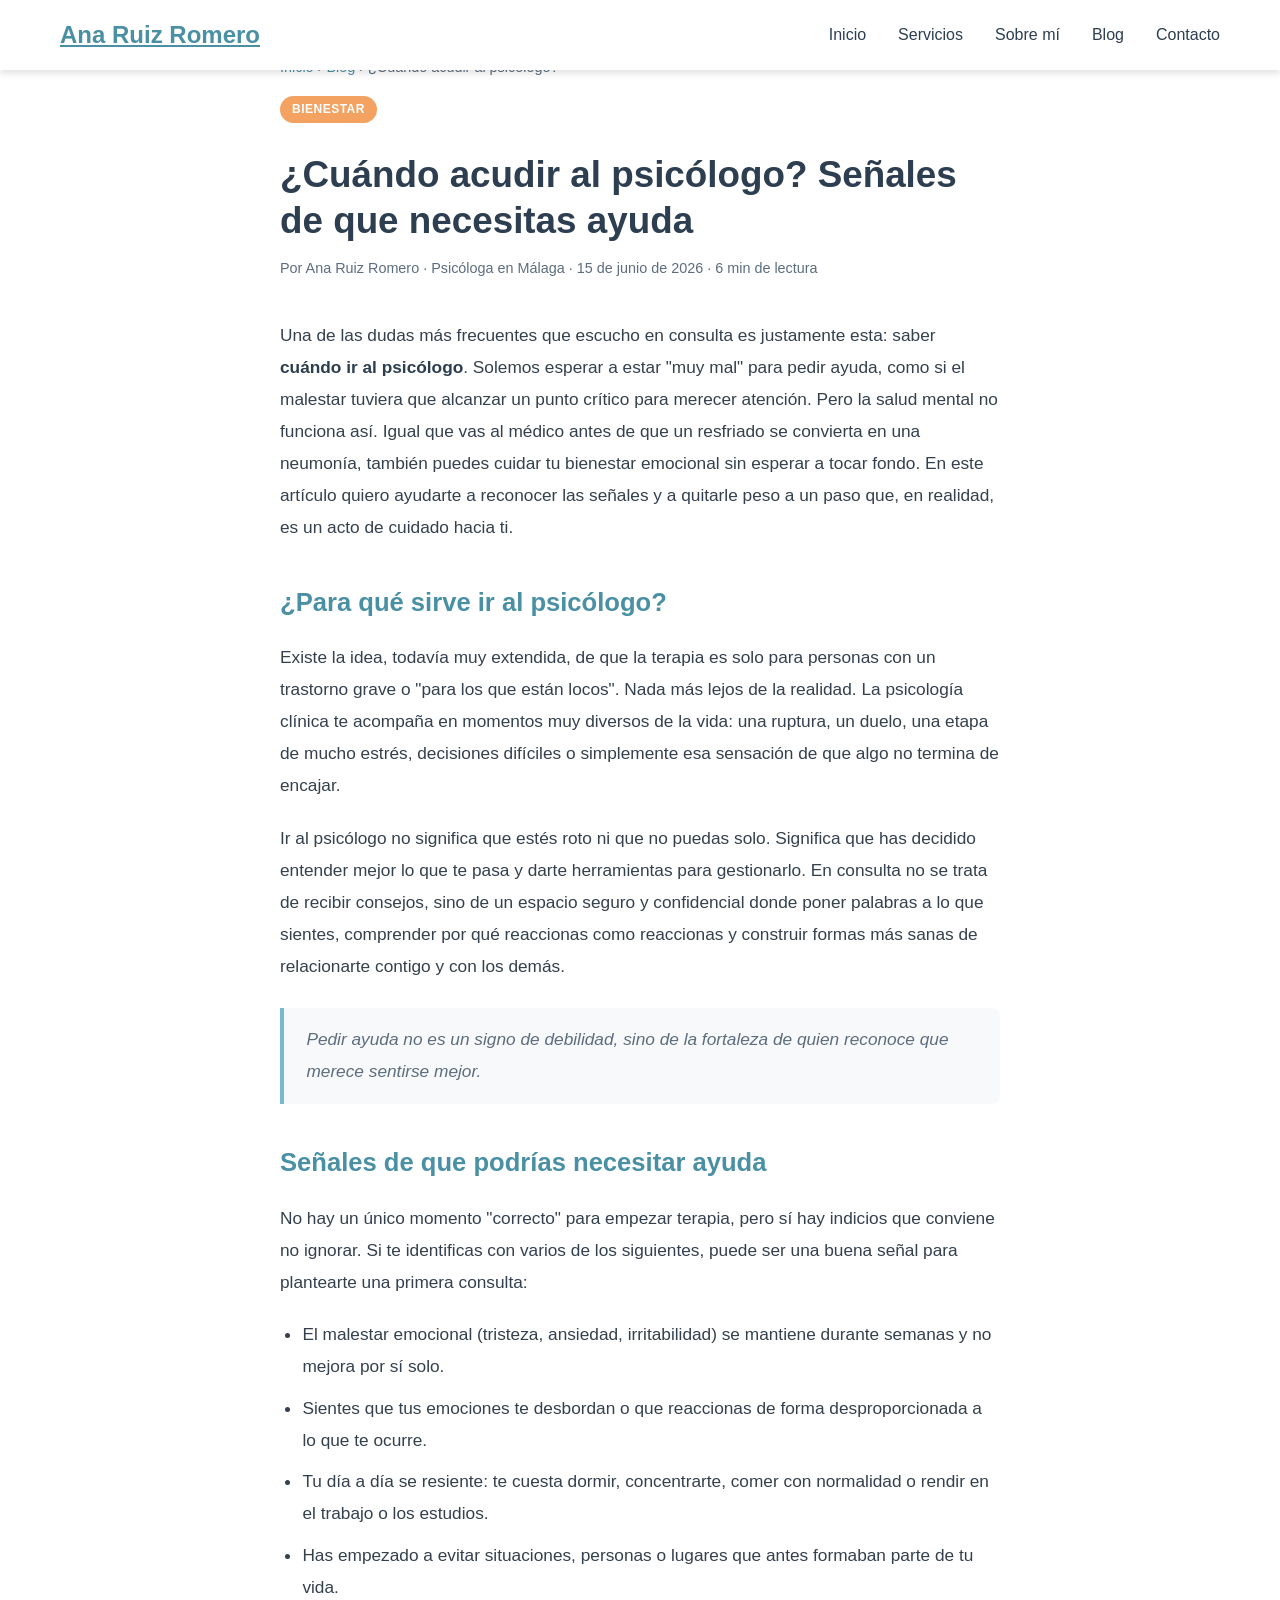
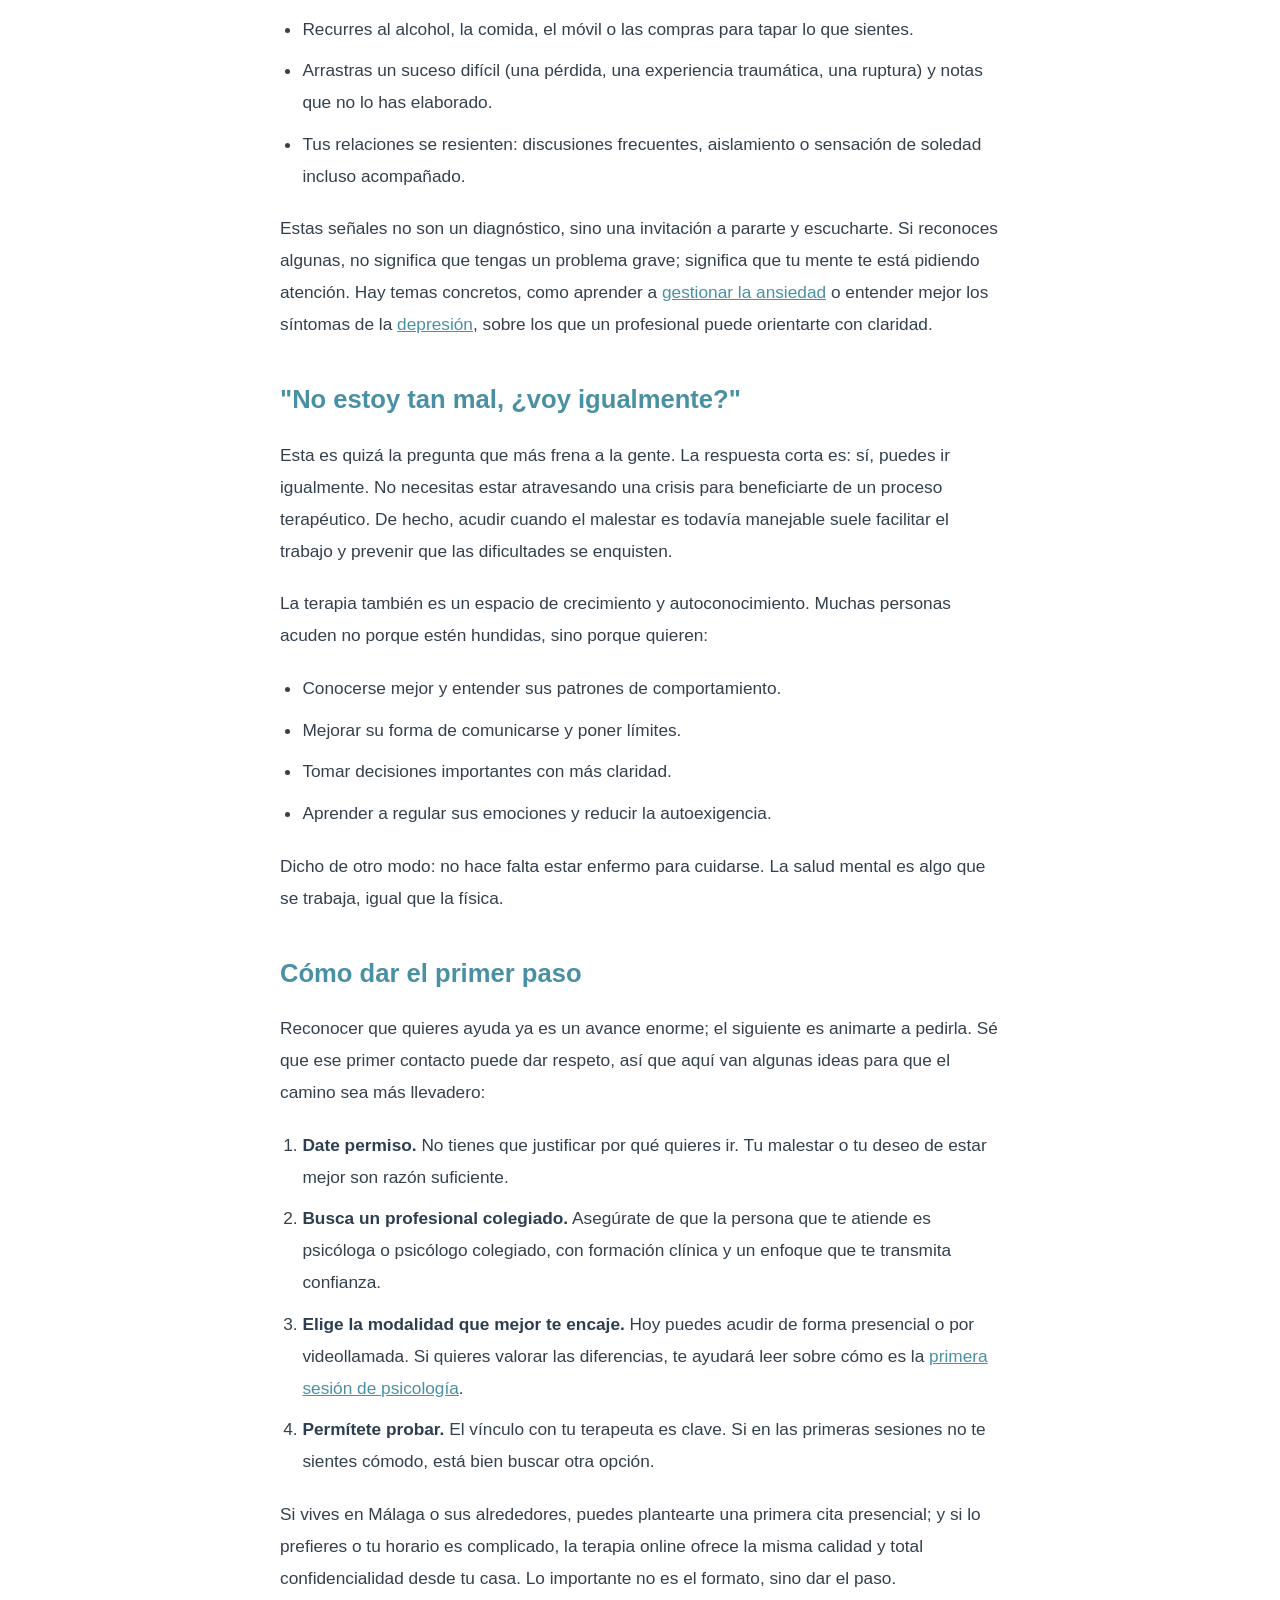
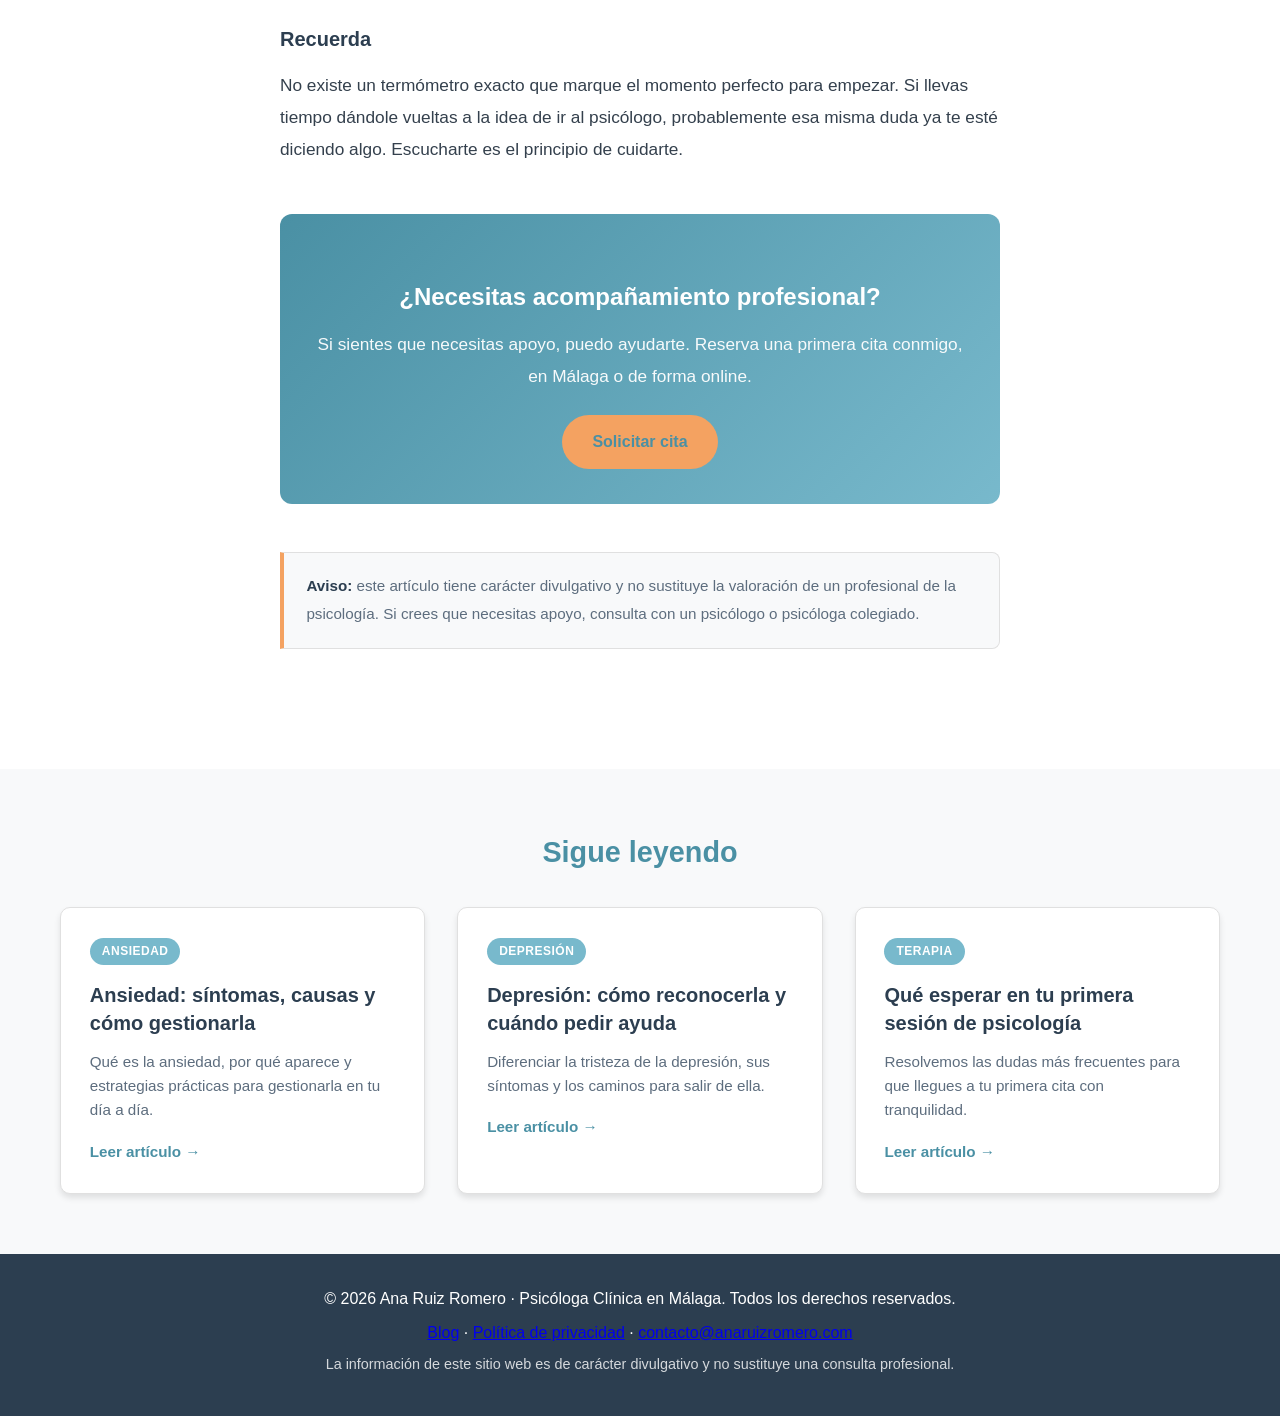
<file: blog/cuando-ir-al-psicologo.html>
<!DOCTYPE html>
<html lang="es">
<head>
    <meta charset="UTF-8">
    <meta name="viewport" content="width=device-width, initial-scale=1.0">
    <title>¿Cuándo acudir al psicólogo? Señales de que necesitas ayuda | Ana Ruiz Romero</title>
    <meta name="description" content="¿Cuándo ir al psicólogo? Descubre las señales de que necesitas ayuda profesional y cómo dar el primer paso. Psicóloga en Málaga, presencial y online.">
    <meta name="robots" content="index, follow">
    <link rel="canonical" href="https://anaruizromero.es/blog/cuando-ir-al-psicologo.html">

    <meta property="og:type" content="article">
    <meta property="og:locale" content="es_ES">
    <meta property="og:site_name" content="Ana Ruiz Romero · Psicóloga en Málaga">
    <meta property="og:title" content="¿Cuándo acudir al psicólogo? Señales de que necesitas ayuda">
    <meta property="og:description" content="¿Cuándo ir al psicólogo? Descubre las señales de que necesitas ayuda profesional y cómo dar el primer paso. Psicóloga en Málaga, presencial y online.">
    <meta property="og:url" content="https://anaruizromero.es/blog/cuando-ir-al-psicologo.html">
    <meta property="og:image" content="https://anaruizromero.es/og-image.png">
    <meta property="article:published_time" content="2026-06-15">
    <meta name="twitter:card" content="summary_large_image">
    <meta name="twitter:title" content="¿Cuándo acudir al psicólogo? Señales de que necesitas ayuda">
    <meta name="twitter:description" content="¿Cuándo ir al psicólogo? Descubre las señales de que necesitas ayuda profesional y cómo dar el primer paso. Psicóloga en Málaga, presencial y online.">
    <meta name="twitter:image" content="https://anaruizromero.es/og-image.png">

    <link rel="icon" type="image/svg+xml" href="/favicon.svg">
    <link rel="stylesheet" href="/styles.css">

    <script type="application/ld+json">
    {
      "@context": "https://schema.org",
      "@type": "Article",
      "headline": "¿Cuándo acudir al psicólogo? Señales de que necesitas ayuda",
      "description": "¿Cuándo ir al psicólogo? Descubre las señales de que necesitas ayuda profesional y cómo dar el primer paso. Psicóloga en Málaga, presencial y online.",
      "datePublished": "2026-06-15",
      "dateModified": "2026-06-15",
      "inLanguage": "es",
      "author": {"@type": "Person", "name": "Ana Ruiz Romero", "jobTitle": "Psicóloga clínica"},
      "publisher": {"@type": "Person", "name": "Ana Ruiz Romero"},
      "mainEntityOfPage": "https://anaruizromero.es/blog/cuando-ir-al-psicologo.html",
      "image": "https://anaruizromero.es/og-image.png"
    }
    </script>
</head>
<body>
    <nav class="navbar">
        <div class="container">
            <a href="/" class="nav-brand">Ana Ruiz Romero</a>
            <ul class="nav-menu">
                <li><a href="/#inicio">Inicio</a></li>
                <li><a href="/#servicios">Servicios</a></li>
                <li><a href="/#sobre-mi">Sobre mí</a></li>
                <li><a href="/blog/">Blog</a></li>
                <li><a href="/#contacto">Contacto</a></li>
            </ul>
            <div class="nav-toggle" id="navToggle" aria-label="Abrir menú" role="button" tabindex="0">
                <span></span>
                <span></span>
                <span></span>
            </div>
        </div>
    </nav>

    <main>
    <article class="article">
        <div class="article-container">
            <nav class="breadcrumbs" aria-label="Ruta de navegación">
                <a href="/">Inicio</a> › <a href="/blog/">Blog</a> › ¿Cuándo acudir al psicólogo?
            </nav>
            <header class="article-header">
                <div class="post-card-tag">Bienestar</div>
                <h1>¿Cuándo acudir al psicólogo? Señales de que necesitas ayuda</h1>
                <p class="article-meta">Por Ana Ruiz Romero · Psicóloga en Málaga · <time datetime="2026-06-15">15 de junio de 2026</time> · 6 min de lectura</p>
            </header>
            <div class="article-body">

                <p>Una de las dudas más frecuentes que escucho en consulta es justamente esta: saber <strong>cuándo ir al psicólogo</strong>. Solemos esperar a estar "muy mal" para pedir ayuda, como si el malestar tuviera que alcanzar un punto crítico para merecer atención. Pero la salud mental no funciona así. Igual que vas al médico antes de que un resfriado se convierta en una neumonía, también puedes cuidar tu bienestar emocional sin esperar a tocar fondo. En este artículo quiero ayudarte a reconocer las señales y a quitarle peso a un paso que, en realidad, es un acto de cuidado hacia ti.</p>

                <h2>¿Para qué sirve ir al psicólogo?</h2>
                <p>Existe la idea, todavía muy extendida, de que la terapia es solo para personas con un trastorno grave o "para los que están locos". Nada más lejos de la realidad. La psicología clínica te acompaña en momentos muy diversos de la vida: una ruptura, un duelo, una etapa de mucho estrés, decisiones difíciles o simplemente esa sensación de que algo no termina de encajar.</p>
                <p>Ir al psicólogo no significa que estés roto ni que no puedas solo. Significa que has decidido entender mejor lo que te pasa y darte herramientas para gestionarlo. En consulta no se trata de recibir consejos, sino de un espacio seguro y confidencial donde poner palabras a lo que sientes, comprender por qué reaccionas como reaccionas y construir formas más sanas de relacionarte contigo y con los demás.</p>

                <blockquote>Pedir ayuda no es un signo de debilidad, sino de la fortaleza de quien reconoce que merece sentirse mejor.</blockquote>

                <h2>Señales de que podrías necesitar ayuda</h2>
                <p>No hay un único momento "correcto" para empezar terapia, pero sí hay indicios que conviene no ignorar. Si te identificas con varios de los siguientes, puede ser una buena señal para plantearte una primera consulta:</p>
                <ul>
                    <li>El malestar emocional (tristeza, ansiedad, irritabilidad) se mantiene durante semanas y no mejora por sí solo.</li>
                    <li>Sientes que tus emociones te desbordan o que reaccionas de forma desproporcionada a lo que te ocurre.</li>
                    <li>Tu día a día se resiente: te cuesta dormir, concentrarte, comer con normalidad o rendir en el trabajo o los estudios.</li>
                    <li>Has empezado a evitar situaciones, personas o lugares que antes formaban parte de tu vida.</li>
                    <li>Recurres al alcohol, la comida, el móvil o las compras para tapar lo que sientes.</li>
                    <li>Arrastras un suceso difícil (una pérdida, una experiencia traumática, una ruptura) y notas que no lo has elaborado.</li>
                    <li>Tus relaciones se resienten: discusiones frecuentes, aislamiento o sensación de soledad incluso acompañado.</li>
                </ul>
                <p>Estas señales no son un diagnóstico, sino una invitación a pararte y escucharte. Si reconoces algunas, no significa que tengas un problema grave; significa que tu mente te está pidiendo atención. Hay temas concretos, como aprender a <a href="/blog/como-gestionar-la-ansiedad.html">gestionar la ansiedad</a> o entender mejor los síntomas de la <a href="/blog/depresion-sintomas-y-ayuda.html">depresión</a>, sobre los que un profesional puede orientarte con claridad.</p>

                <h2>"No estoy tan mal, ¿voy igualmente?"</h2>
                <p>Esta es quizá la pregunta que más frena a la gente. La respuesta corta es: sí, puedes ir igualmente. No necesitas estar atravesando una crisis para beneficiarte de un proceso terapéutico. De hecho, acudir cuando el malestar es todavía manejable suele facilitar el trabajo y prevenir que las dificultades se enquisten.</p>
                <p>La terapia también es un espacio de crecimiento y autoconocimiento. Muchas personas acuden no porque estén hundidas, sino porque quieren:</p>
                <ul>
                    <li>Conocerse mejor y entender sus patrones de comportamiento.</li>
                    <li>Mejorar su forma de comunicarse y poner límites.</li>
                    <li>Tomar decisiones importantes con más claridad.</li>
                    <li>Aprender a regular sus emociones y reducir la autoexigencia.</li>
                </ul>
                <p>Dicho de otro modo: no hace falta estar enfermo para cuidarse. La salud mental es algo que se trabaja, igual que la física.</p>

                <h2>Cómo dar el primer paso</h2>
                <p>Reconocer que quieres ayuda ya es un avance enorme; el siguiente es animarte a pedirla. Sé que ese primer contacto puede dar respeto, así que aquí van algunas ideas para que el camino sea más llevadero:</p>
                <ol>
                    <li><strong>Date permiso.</strong> No tienes que justificar por qué quieres ir. Tu malestar o tu deseo de estar mejor son razón suficiente.</li>
                    <li><strong>Busca un profesional colegiado.</strong> Asegúrate de que la persona que te atiende es psicóloga o psicólogo colegiado, con formación clínica y un enfoque que te transmita confianza.</li>
                    <li><strong>Elige la modalidad que mejor te encaje.</strong> Hoy puedes acudir de forma presencial o por videollamada. Si quieres valorar las diferencias, te ayudará leer sobre cómo es la <a href="/blog/primera-sesion-de-psicologia.html">primera sesión de psicología</a>.</li>
                    <li><strong>Permítete probar.</strong> El vínculo con tu terapeuta es clave. Si en las primeras sesiones no te sientes cómodo, está bien buscar otra opción.</li>
                </ol>
                <p>Si vives en Málaga o sus alrededores, puedes plantearte una primera cita presencial; y si lo prefieres o tu horario es complicado, la terapia online ofrece la misma calidad y total confidencialidad desde tu casa. Lo importante no es el formato, sino dar el paso.</p>

                <h3>Recuerda</h3>
                <p>No existe un termómetro exacto que marque el momento perfecto para empezar. Si llevas tiempo dándole vueltas a la idea de ir al psicólogo, probablemente esa misma duda ya te esté diciendo algo. Escucharte es el principio de cuidarte.</p>

                <div class="article-cta">
                    <h3>¿Necesitas acompañamiento profesional?</h3>
                    <p>Si sientes que necesitas apoyo, puedo ayudarte. Reserva una primera cita conmigo, en Málaga o de forma online.</p>
                    <a href="/#contacto" class="btn btn-primary">Solicitar cita</a>
                </div>

                <div class="disclaimer-box">
                    <strong>Aviso:</strong> este artículo tiene carácter divulgativo y no sustituye la valoración de un profesional de la psicología. Si crees que necesitas apoyo, consulta con un psicólogo o psicóloga colegiado.
                </div>
            </div>
        </div>
    </article>

    <section class="related-posts">
        <div class="container">
            <h2>Sigue leyendo</h2>
            <div class="posts-grid">
                <article class="post-card"><a href="/blog/como-gestionar-la-ansiedad.html"><div class="post-card-tag">Ansiedad</div><h3>Ansiedad: síntomas, causas y cómo gestionarla</h3><p>Qué es la ansiedad, por qué aparece y estrategias prácticas para gestionarla en tu día a día.</p><span class="post-card-link">Leer artículo →</span></a></article>
                <article class="post-card"><a href="/blog/depresion-sintomas-y-ayuda.html"><div class="post-card-tag">Depresión</div><h3>Depresión: cómo reconocerla y cuándo pedir ayuda</h3><p>Diferenciar la tristeza de la depresión, sus síntomas y los caminos para salir de ella.</p><span class="post-card-link">Leer artículo →</span></a></article>
                <article class="post-card"><a href="/blog/primera-sesion-de-psicologia.html"><div class="post-card-tag">Terapia</div><h3>Qué esperar en tu primera sesión de psicología</h3><p>Resolvemos las dudas más frecuentes para que llegues a tu primera cita con tranquilidad.</p><span class="post-card-link">Leer artículo →</span></a></article>
            </div>
        </div>
    </section>
    </main>

    <footer class="footer">
        <div class="container">
            <p>&copy; 2026 Ana Ruiz Romero · Psicóloga Clínica en Málaga. Todos los derechos reservados.</p>
            <p class="footer-links">
                <a href="/blog/">Blog</a> ·
                <a href="/privacidad.html">Política de privacidad</a> ·
                <a href="mailto:contacto@anaruizromero.com">contacto@anaruizromero.com</a>
            </p>
            <p class="footer-note">La información de este sitio web es de carácter divulgativo y no sustituye una consulta profesional.</p>
        </div>
    </footer>

    <script src="/script.js"></script>
</body>
</html>
</file>
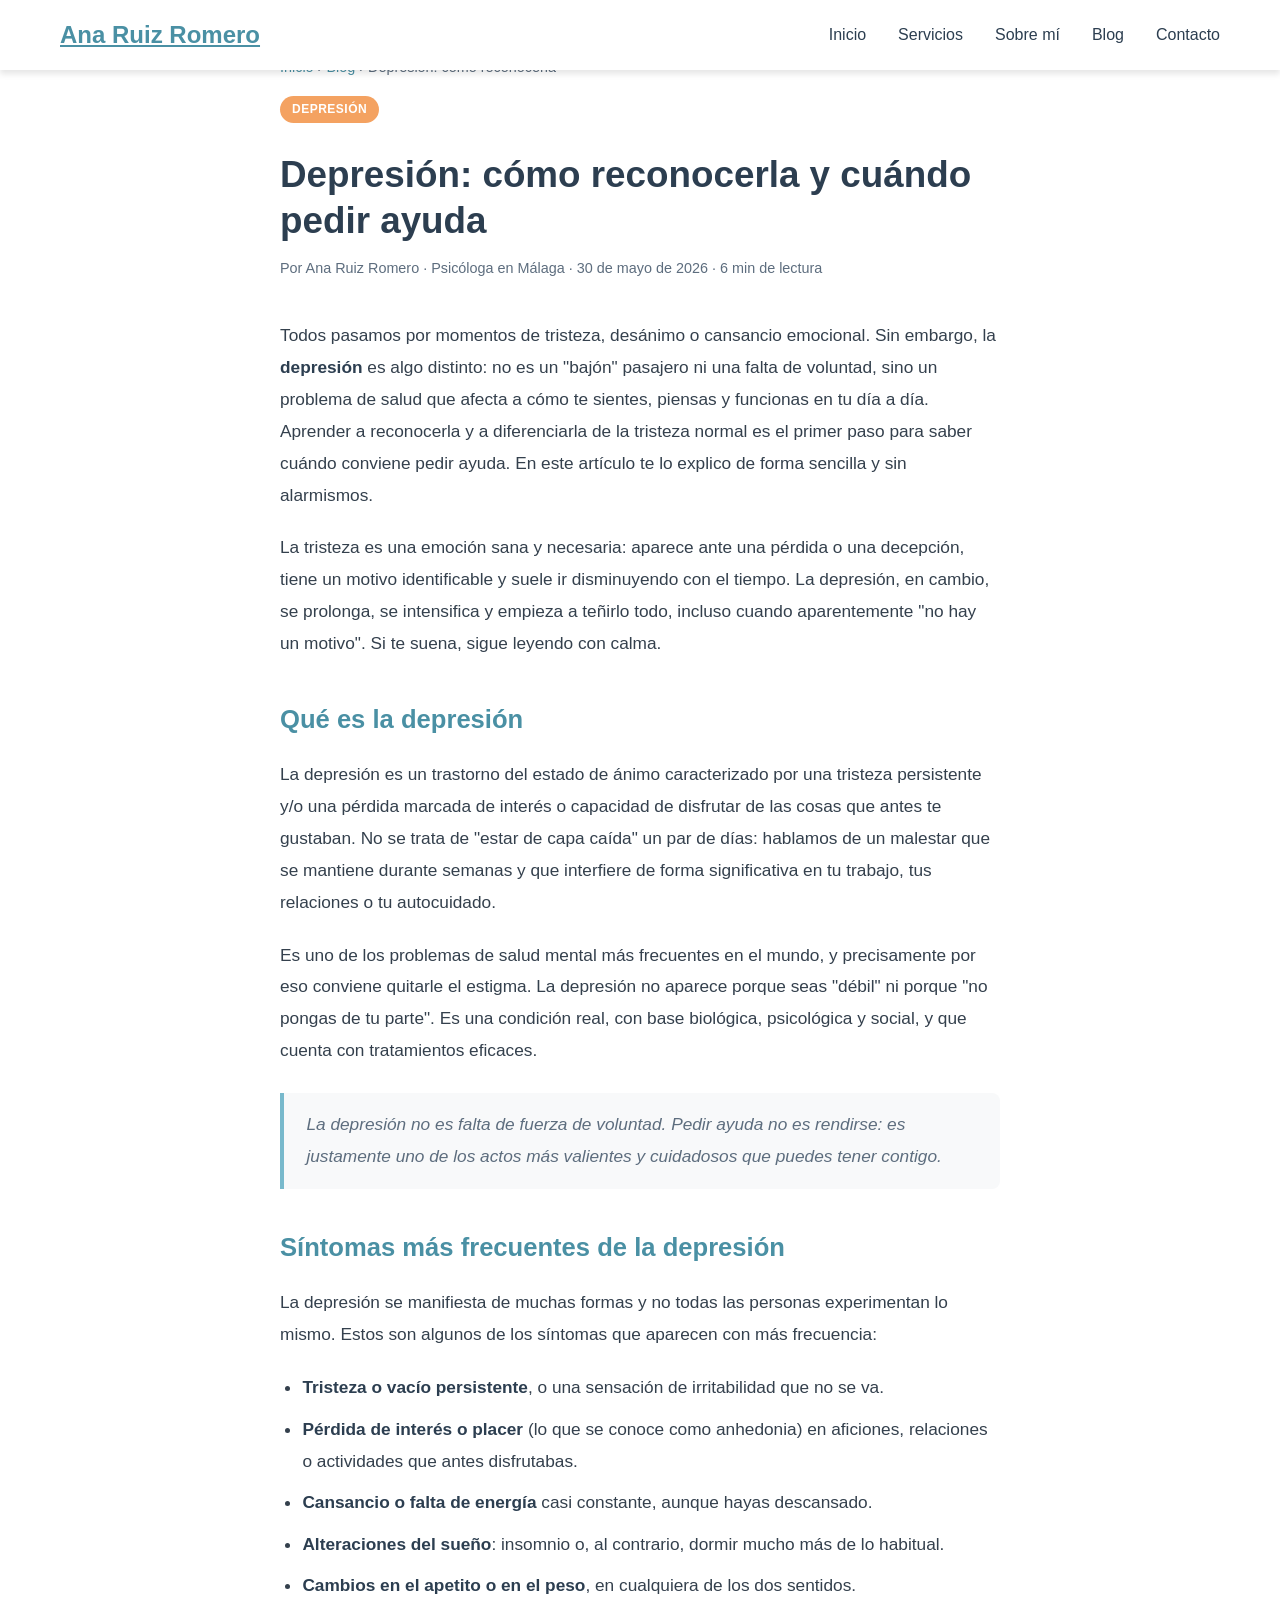
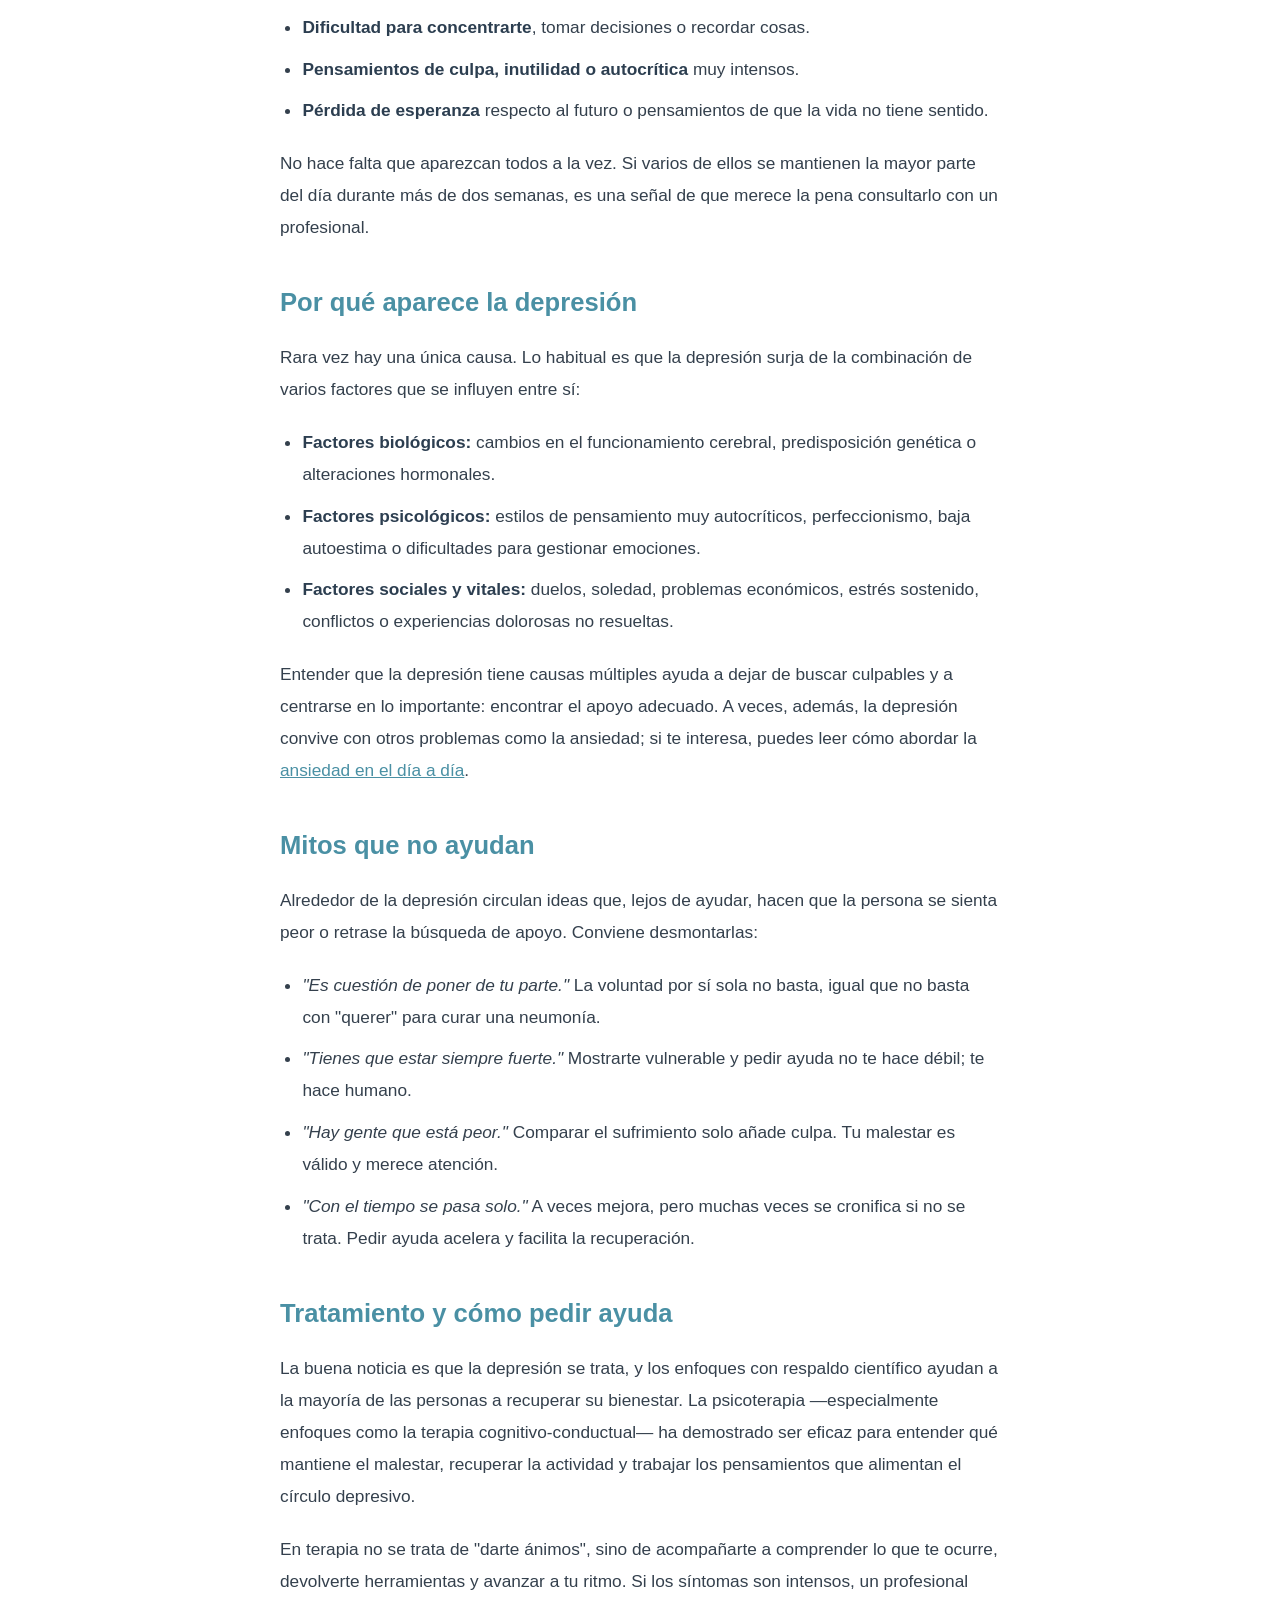
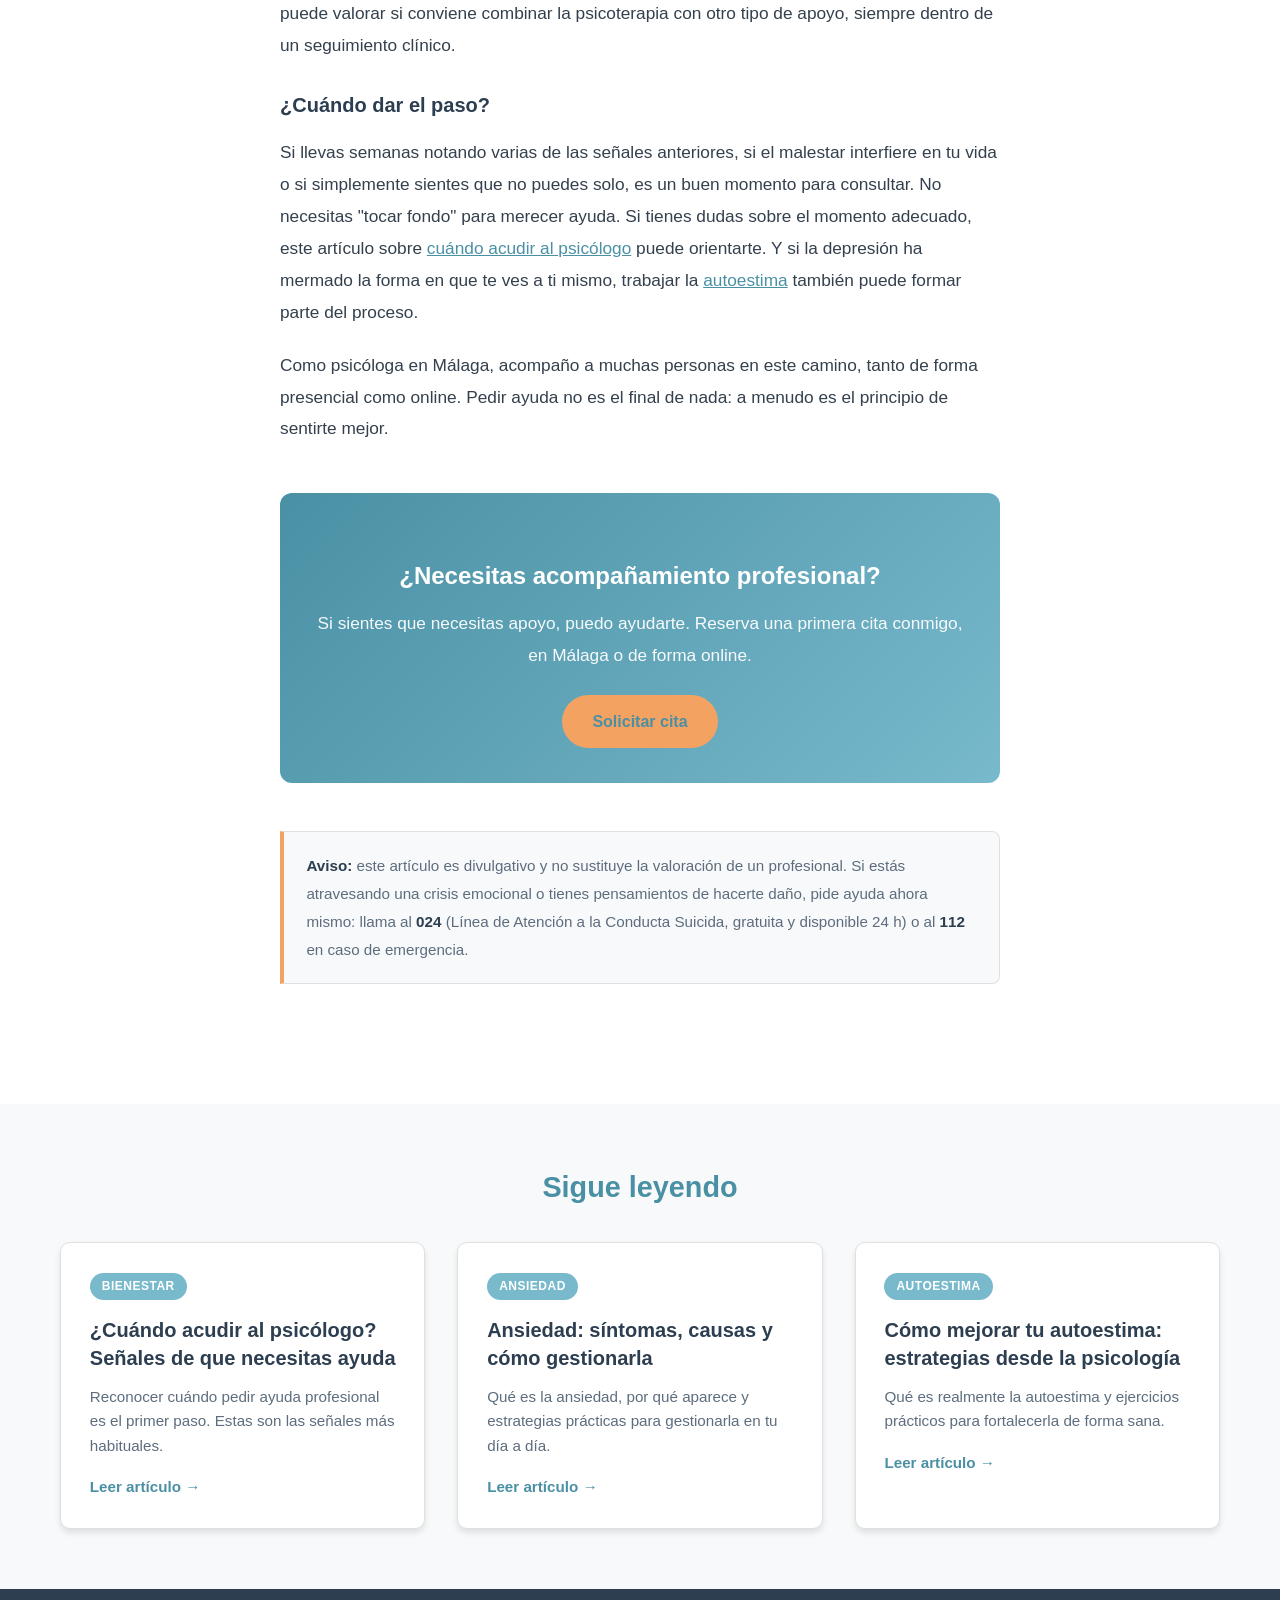
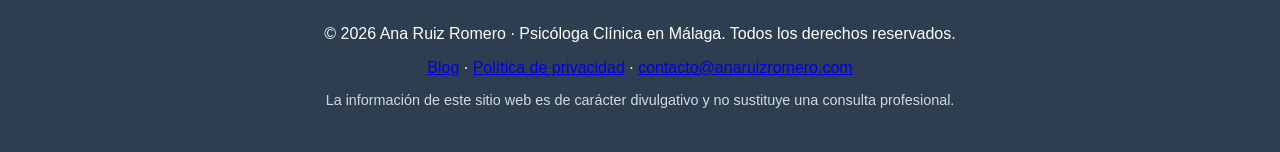
<file: blog/depresion-sintomas-y-ayuda.html>
<!DOCTYPE html>
<html lang="es">
<head>
    <meta charset="UTF-8">
    <meta name="viewport" content="width=device-width, initial-scale=1.0">
    <title>Depresión: cómo reconocerla y cuándo pedir ayuda | Ana Ruiz Romero</title>
    <meta name="description" content="Aprende a reconocer la depresión, diferenciarla de la tristeza y saber cuándo pedir ayuda. Información de una psicóloga clínica en Málaga.">
    <meta name="robots" content="index, follow">
    <link rel="canonical" href="https://anaruizromero.es/blog/depresion-sintomas-y-ayuda.html">

    <meta property="og:type" content="article">
    <meta property="og:locale" content="es_ES">
    <meta property="og:site_name" content="Ana Ruiz Romero · Psicóloga en Málaga">
    <meta property="og:title" content="Depresión: cómo reconocerla y cuándo pedir ayuda">
    <meta property="og:description" content="Aprende a reconocer la depresión, diferenciarla de la tristeza y saber cuándo pedir ayuda. Información de una psicóloga clínica en Málaga.">
    <meta property="og:url" content="https://anaruizromero.es/blog/depresion-sintomas-y-ayuda.html">
    <meta property="og:image" content="https://anaruizromero.es/og-image.png">
    <meta property="article:published_time" content="2026-05-30">
    <meta name="twitter:card" content="summary_large_image">
    <meta name="twitter:title" content="Depresión: cómo reconocerla y cuándo pedir ayuda">
    <meta name="twitter:description" content="Aprende a reconocer la depresión, diferenciarla de la tristeza y saber cuándo pedir ayuda. Información de una psicóloga clínica en Málaga.">
    <meta name="twitter:image" content="https://anaruizromero.es/og-image.png">

    <link rel="icon" type="image/svg+xml" href="/favicon.svg">
    <link rel="stylesheet" href="/styles.css">

    <script type="application/ld+json">
    {
      "@context": "https://schema.org",
      "@type": "Article",
      "headline": "Depresión: cómo reconocerla y cuándo pedir ayuda",
      "description": "Aprende a reconocer la depresión, diferenciarla de la tristeza y saber cuándo pedir ayuda. Información de una psicóloga clínica en Málaga.",
      "datePublished": "2026-05-30",
      "dateModified": "2026-05-30",
      "inLanguage": "es",
      "author": {"@type": "Person", "name": "Ana Ruiz Romero", "jobTitle": "Psicóloga clínica"},
      "publisher": {"@type": "Person", "name": "Ana Ruiz Romero"},
      "mainEntityOfPage": "https://anaruizromero.es/blog/depresion-sintomas-y-ayuda.html",
      "image": "https://anaruizromero.es/og-image.png"
    }
    </script>
</head>
<body>
    <nav class="navbar">
        <div class="container">
            <a href="/" class="nav-brand">Ana Ruiz Romero</a>
            <ul class="nav-menu">
                <li><a href="/#inicio">Inicio</a></li>
                <li><a href="/#servicios">Servicios</a></li>
                <li><a href="/#sobre-mi">Sobre mí</a></li>
                <li><a href="/blog/">Blog</a></li>
                <li><a href="/#contacto">Contacto</a></li>
            </ul>
            <div class="nav-toggle" id="navToggle" aria-label="Abrir menú" role="button" tabindex="0">
                <span></span>
                <span></span>
                <span></span>
            </div>
        </div>
    </nav>

    <main>
    <article class="article">
        <div class="article-container">
            <nav class="breadcrumbs" aria-label="Ruta de navegación">
                <a href="/">Inicio</a> › <a href="/blog/">Blog</a> › Depresión: cómo reconocerla
            </nav>
            <header class="article-header">
                <div class="post-card-tag">Depresión</div>
                <h1>Depresión: cómo reconocerla y cuándo pedir ayuda</h1>
                <p class="article-meta">Por Ana Ruiz Romero · Psicóloga en Málaga · <time datetime="2026-05-30">30 de mayo de 2026</time> · 6 min de lectura</p>
            </header>
            <div class="article-body">

                <p>Todos pasamos por momentos de tristeza, desánimo o cansancio emocional. Sin embargo, la <strong>depresión</strong> es algo distinto: no es un "bajón" pasajero ni una falta de voluntad, sino un problema de salud que afecta a cómo te sientes, piensas y funcionas en tu día a día. Aprender a reconocerla y a diferenciarla de la tristeza normal es el primer paso para saber cuándo conviene pedir ayuda. En este artículo te lo explico de forma sencilla y sin alarmismos.</p>

                <p>La tristeza es una emoción sana y necesaria: aparece ante una pérdida o una decepción, tiene un motivo identificable y suele ir disminuyendo con el tiempo. La depresión, en cambio, se prolonga, se intensifica y empieza a teñirlo todo, incluso cuando aparentemente "no hay un motivo". Si te suena, sigue leyendo con calma.</p>

                <h2>Qué es la depresión</h2>
                <p>La depresión es un trastorno del estado de ánimo caracterizado por una tristeza persistente y/o una pérdida marcada de interés o capacidad de disfrutar de las cosas que antes te gustaban. No se trata de "estar de capa caída" un par de días: hablamos de un malestar que se mantiene durante semanas y que interfiere de forma significativa en tu trabajo, tus relaciones o tu autocuidado.</p>
                <p>Es uno de los problemas de salud mental más frecuentes en el mundo, y precisamente por eso conviene quitarle el estigma. La depresión no aparece porque seas "débil" ni porque "no pongas de tu parte". Es una condición real, con base biológica, psicológica y social, y que cuenta con tratamientos eficaces.</p>

                <blockquote>La depresión no es falta de fuerza de voluntad. Pedir ayuda no es rendirse: es justamente uno de los actos más valientes y cuidadosos que puedes tener contigo.</blockquote>

                <h2>Síntomas más frecuentes de la depresión</h2>
                <p>La depresión se manifiesta de muchas formas y no todas las personas experimentan lo mismo. Estos son algunos de los síntomas que aparecen con más frecuencia:</p>
                <ul>
                    <li><strong>Tristeza o vacío persistente</strong>, o una sensación de irritabilidad que no se va.</li>
                    <li><strong>Pérdida de interés o placer</strong> (lo que se conoce como anhedonia) en aficiones, relaciones o actividades que antes disfrutabas.</li>
                    <li><strong>Cansancio o falta de energía</strong> casi constante, aunque hayas descansado.</li>
                    <li><strong>Alteraciones del sueño</strong>: insomnio o, al contrario, dormir mucho más de lo habitual.</li>
                    <li><strong>Cambios en el apetito o en el peso</strong>, en cualquiera de los dos sentidos.</li>
                    <li><strong>Dificultad para concentrarte</strong>, tomar decisiones o recordar cosas.</li>
                    <li><strong>Pensamientos de culpa, inutilidad o autocrítica</strong> muy intensos.</li>
                    <li><strong>Pérdida de esperanza</strong> respecto al futuro o pensamientos de que la vida no tiene sentido.</li>
                </ul>
                <p>No hace falta que aparezcan todos a la vez. Si varios de ellos se mantienen la mayor parte del día durante más de dos semanas, es una señal de que merece la pena consultarlo con un profesional.</p>

                <h2>Por qué aparece la depresión</h2>
                <p>Rara vez hay una única causa. Lo habitual es que la depresión surja de la combinación de varios factores que se influyen entre sí:</p>
                <ul>
                    <li><strong>Factores biológicos:</strong> cambios en el funcionamiento cerebral, predisposición genética o alteraciones hormonales.</li>
                    <li><strong>Factores psicológicos:</strong> estilos de pensamiento muy autocríticos, perfeccionismo, baja autoestima o dificultades para gestionar emociones.</li>
                    <li><strong>Factores sociales y vitales:</strong> duelos, soledad, problemas económicos, estrés sostenido, conflictos o experiencias dolorosas no resueltas.</li>
                </ul>
                <p>Entender que la depresión tiene causas múltiples ayuda a dejar de buscar culpables y a centrarse en lo importante: encontrar el apoyo adecuado. A veces, además, la depresión convive con otros problemas como la ansiedad; si te interesa, puedes leer cómo abordar la <a href="/blog/como-gestionar-la-ansiedad.html">ansiedad en el día a día</a>.</p>

                <h2>Mitos que no ayudan</h2>
                <p>Alrededor de la depresión circulan ideas que, lejos de ayudar, hacen que la persona se sienta peor o retrase la búsqueda de apoyo. Conviene desmontarlas:</p>
                <ul>
                    <li><em>"Es cuestión de poner de tu parte."</em> La voluntad por sí sola no basta, igual que no basta con "querer" para curar una neumonía.</li>
                    <li><em>"Tienes que estar siempre fuerte."</em> Mostrarte vulnerable y pedir ayuda no te hace débil; te hace humano.</li>
                    <li><em>"Hay gente que está peor."</em> Comparar el sufrimiento solo añade culpa. Tu malestar es válido y merece atención.</li>
                    <li><em>"Con el tiempo se pasa solo."</em> A veces mejora, pero muchas veces se cronifica si no se trata. Pedir ayuda acelera y facilita la recuperación.</li>
                </ul>

                <h2>Tratamiento y cómo pedir ayuda</h2>
                <p>La buena noticia es que la depresión se trata, y los enfoques con respaldo científico ayudan a la mayoría de las personas a recuperar su bienestar. La psicoterapia —especialmente enfoques como la terapia cognitivo-conductual— ha demostrado ser eficaz para entender qué mantiene el malestar, recuperar la actividad y trabajar los pensamientos que alimentan el círculo depresivo.</p>
                <p>En terapia no se trata de "darte ánimos", sino de acompañarte a comprender lo que te ocurre, devolverte herramientas y avanzar a tu ritmo. Si los síntomas son intensos, un profesional puede valorar si conviene combinar la psicoterapia con otro tipo de apoyo, siempre dentro de un seguimiento clínico.</p>

                <h3>¿Cuándo dar el paso?</h3>
                <p>Si llevas semanas notando varias de las señales anteriores, si el malestar interfiere en tu vida o si simplemente sientes que no puedes solo, es un buen momento para consultar. No necesitas "tocar fondo" para merecer ayuda. Si tienes dudas sobre el momento adecuado, este artículo sobre <a href="/blog/cuando-ir-al-psicologo.html">cuándo acudir al psicólogo</a> puede orientarte. Y si la depresión ha mermado la forma en que te ves a ti mismo, trabajar la <a href="/blog/como-mejorar-la-autoestima.html">autoestima</a> también puede formar parte del proceso.</p>
                <p>Como psicóloga en Málaga, acompaño a muchas personas en este camino, tanto de forma presencial como online. Pedir ayuda no es el final de nada: a menudo es el principio de sentirte mejor.</p>

                <div class="article-cta">
                    <h3>¿Necesitas acompañamiento profesional?</h3>
                    <p>Si sientes que necesitas apoyo, puedo ayudarte. Reserva una primera cita conmigo, en Málaga o de forma online.</p>
                    <a href="/#contacto" class="btn btn-primary">Solicitar cita</a>
                </div>

                <div class="disclaimer-box">
                    <strong>Aviso:</strong> este artículo es divulgativo y no sustituye la valoración de un profesional. Si estás atravesando una crisis emocional o tienes pensamientos de hacerte daño, pide ayuda ahora mismo: llama al <strong>024</strong> (Línea de Atención a la Conducta Suicida, gratuita y disponible 24 h) o al <strong>112</strong> en caso de emergencia.
                </div>
            </div>
        </div>
    </article>

    <section class="related-posts">
        <div class="container">
            <h2>Sigue leyendo</h2>
            <div class="posts-grid">
                <article class="post-card"><a href="/blog/cuando-ir-al-psicologo.html"><div class="post-card-tag">Bienestar</div><h3>¿Cuándo acudir al psicólogo? Señales de que necesitas ayuda</h3><p>Reconocer cuándo pedir ayuda profesional es el primer paso. Estas son las señales más habituales.</p><span class="post-card-link">Leer artículo →</span></a></article>
                <article class="post-card"><a href="/blog/como-gestionar-la-ansiedad.html"><div class="post-card-tag">Ansiedad</div><h3>Ansiedad: síntomas, causas y cómo gestionarla</h3><p>Qué es la ansiedad, por qué aparece y estrategias prácticas para gestionarla en tu día a día.</p><span class="post-card-link">Leer artículo →</span></a></article>
                <article class="post-card"><a href="/blog/como-mejorar-la-autoestima.html"><div class="post-card-tag">Autoestima</div><h3>Cómo mejorar tu autoestima: estrategias desde la psicología</h3><p>Qué es realmente la autoestima y ejercicios prácticos para fortalecerla de forma sana.</p><span class="post-card-link">Leer artículo →</span></a></article>
            </div>
        </div>
    </section>
    </main>

    <footer class="footer">
        <div class="container">
            <p>&copy; 2026 Ana Ruiz Romero · Psicóloga Clínica en Málaga. Todos los derechos reservados.</p>
            <p class="footer-links">
                <a href="/blog/">Blog</a> ·
                <a href="/privacidad.html">Política de privacidad</a> ·
                <a href="mailto:contacto@anaruizromero.com">contacto@anaruizromero.com</a>
            </p>
            <p class="footer-note">La información de este sitio web es de carácter divulgativo y no sustituye una consulta profesional.</p>
        </div>
    </footer>

    <script src="/script.js"></script>
</body>
</html>
</file>
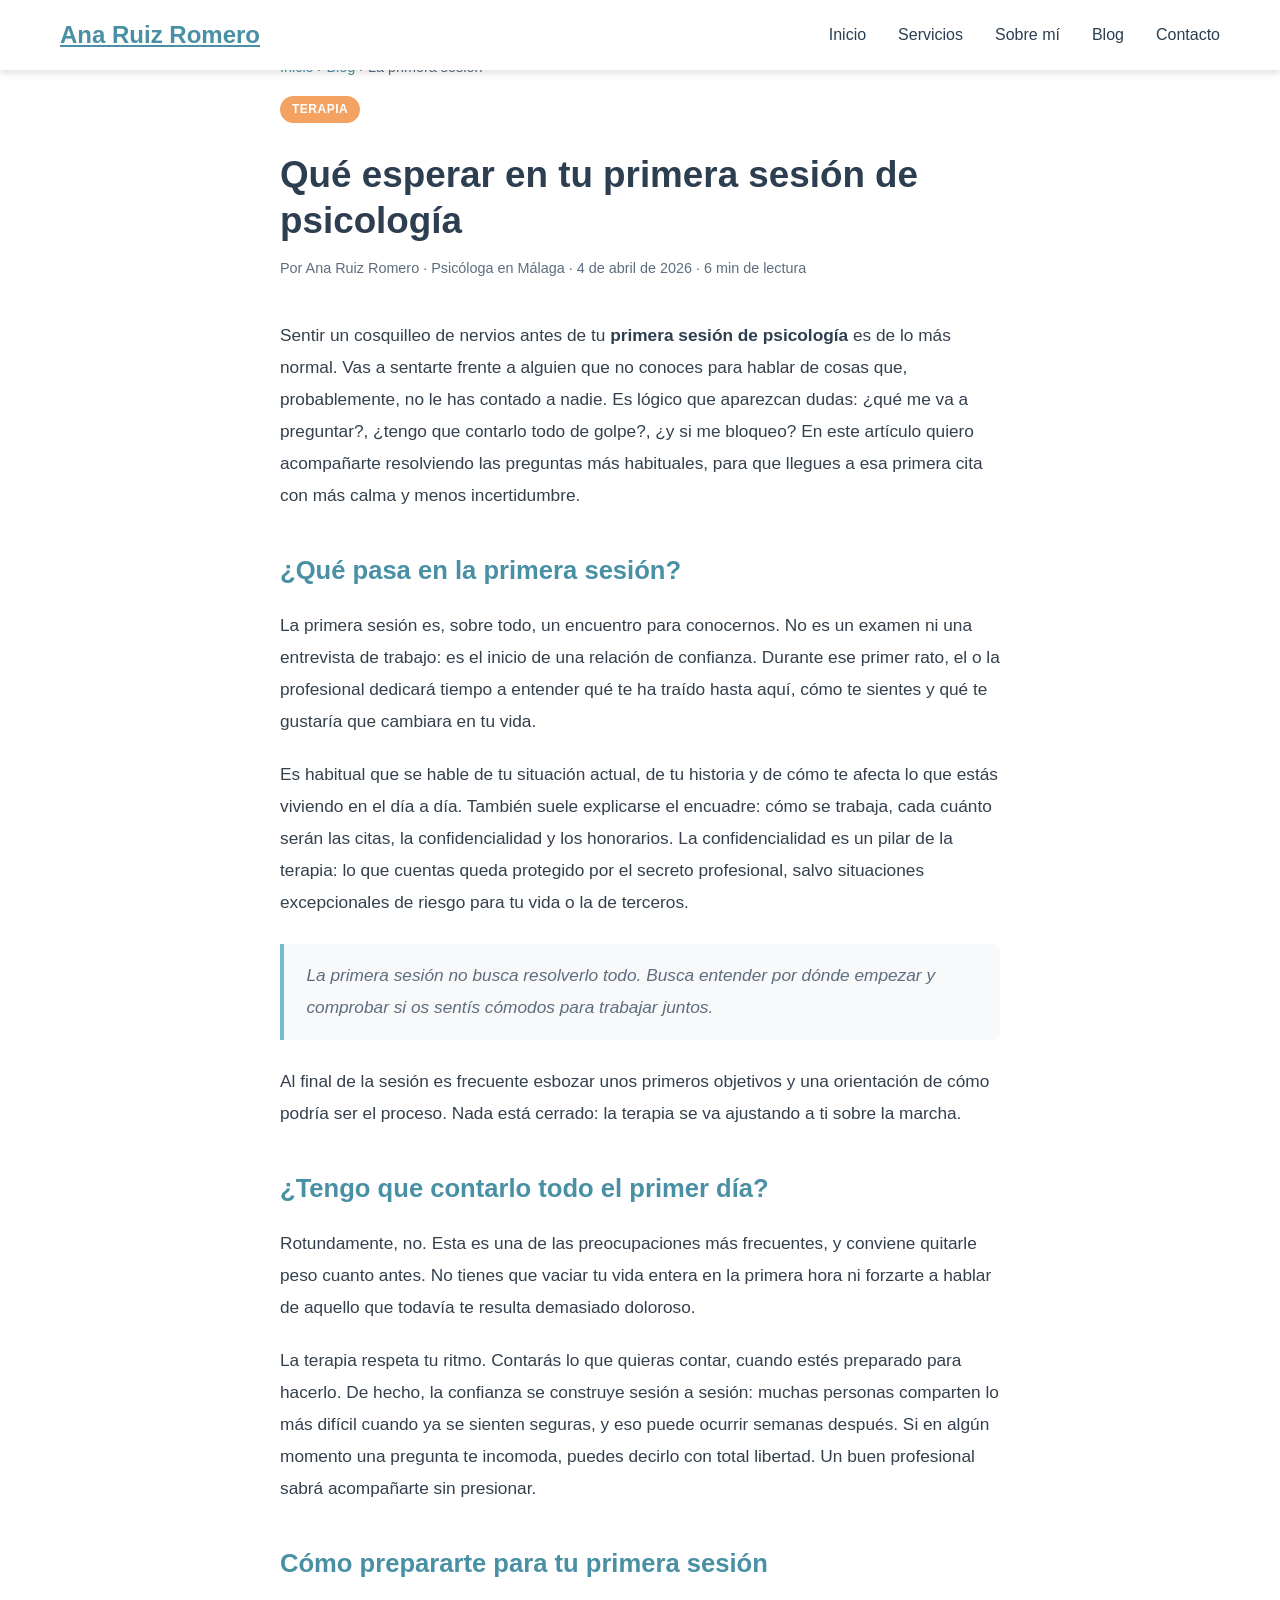
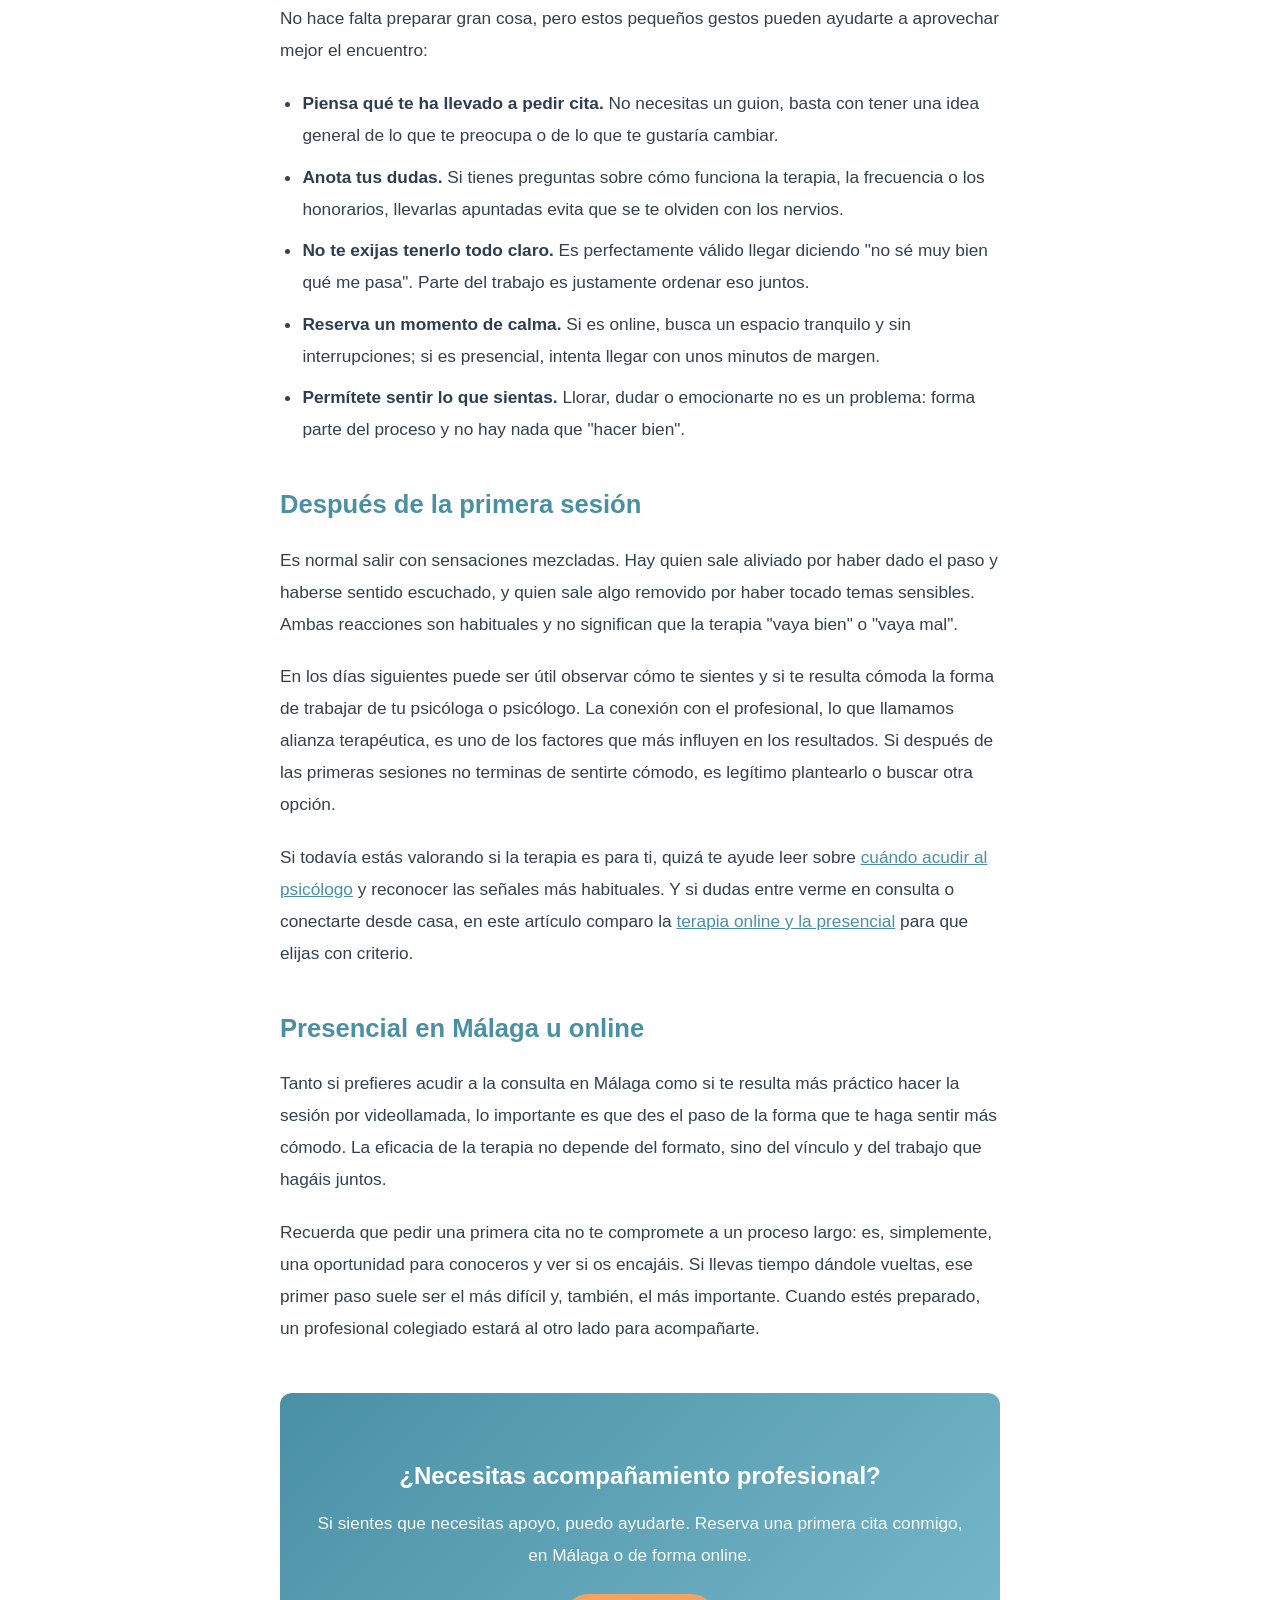
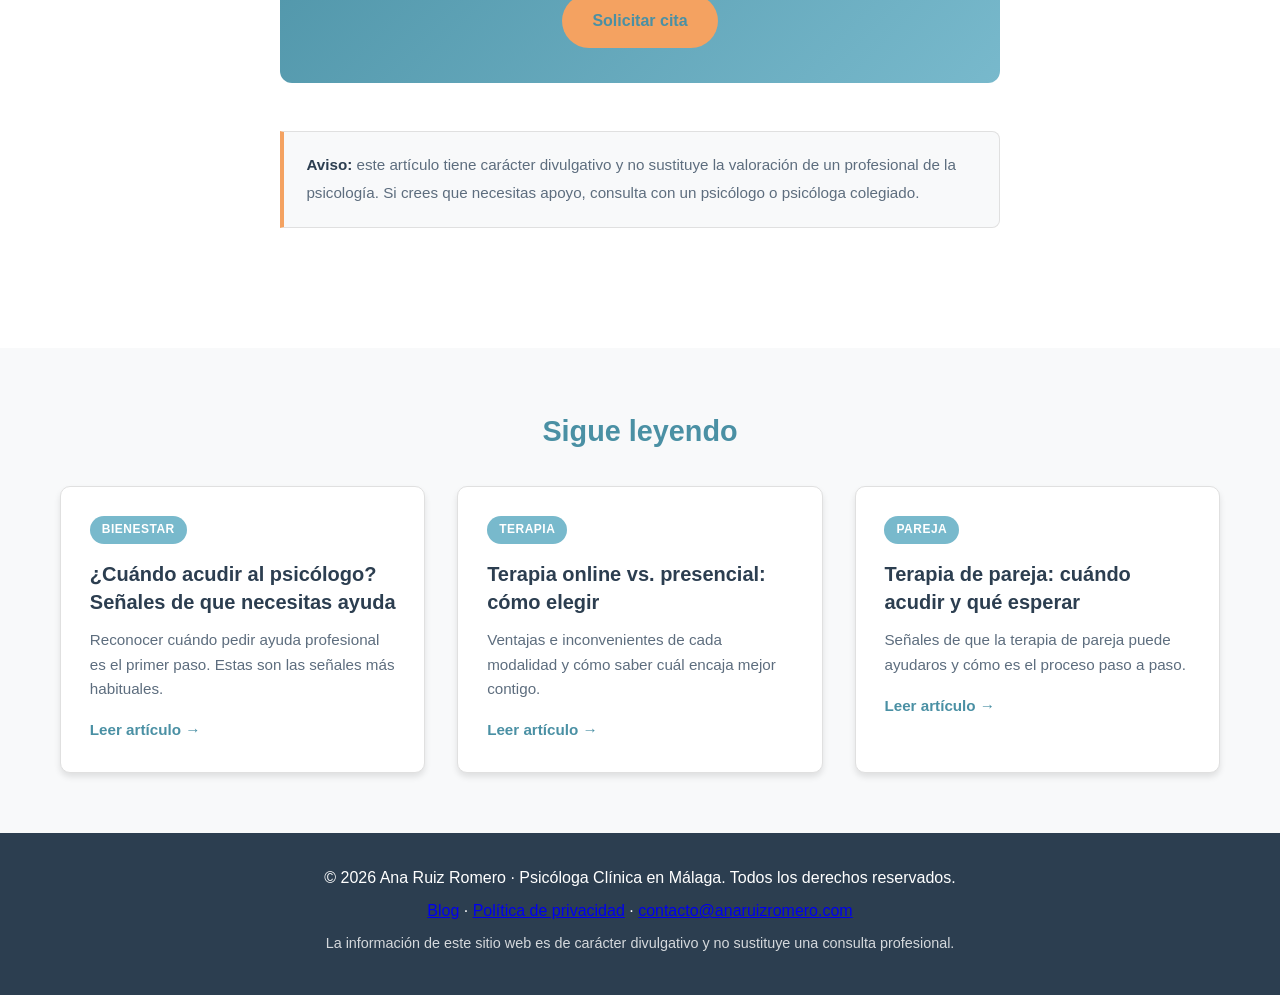
<file: blog/primera-sesion-de-psicologia.html>
<!DOCTYPE html>
<html lang="es">
<head>
    <meta charset="UTF-8">
    <meta name="viewport" content="width=device-width, initial-scale=1.0">
    <title>Qué esperar en tu primera sesión de psicología | Ana Ruiz Romero</title>
    <meta name="description" content="Qué esperar en tu primera sesión de psicología: dudas frecuentes, cómo prepararte y qué pasa después. Psicóloga en Málaga, presencial y online.">
    <meta name="robots" content="index, follow">
    <link rel="canonical" href="https://anaruizromero.es/blog/primera-sesion-de-psicologia.html">

    <meta property="og:type" content="article">
    <meta property="og:locale" content="es_ES">
    <meta property="og:site_name" content="Ana Ruiz Romero · Psicóloga en Málaga">
    <meta property="og:title" content="Qué esperar en tu primera sesión de psicología">
    <meta property="og:description" content="Qué esperar en tu primera sesión de psicología: dudas frecuentes, cómo prepararte y qué pasa después. Psicóloga en Málaga, presencial y online.">
    <meta property="og:url" content="https://anaruizromero.es/blog/primera-sesion-de-psicologia.html">
    <meta property="og:image" content="https://anaruizromero.es/og-image.png">
    <meta property="article:published_time" content="2026-04-04">
    <meta name="twitter:card" content="summary_large_image">
    <meta name="twitter:title" content="Qué esperar en tu primera sesión de psicología">
    <meta name="twitter:description" content="Qué esperar en tu primera sesión de psicología: dudas frecuentes, cómo prepararte y qué pasa después. Psicóloga en Málaga, presencial y online.">
    <meta name="twitter:image" content="https://anaruizromero.es/og-image.png">

    <link rel="icon" type="image/svg+xml" href="/favicon.svg">
    <link rel="stylesheet" href="/styles.css">

    <script type="application/ld+json">
    {
      "@context": "https://schema.org",
      "@type": "Article",
      "headline": "Qué esperar en tu primera sesión de psicología",
      "description": "Qué esperar en tu primera sesión de psicología: dudas frecuentes, cómo prepararte y qué pasa después. Psicóloga en Málaga, presencial y online.",
      "datePublished": "2026-04-04",
      "dateModified": "2026-04-04",
      "inLanguage": "es",
      "author": {"@type": "Person", "name": "Ana Ruiz Romero", "jobTitle": "Psicóloga clínica"},
      "publisher": {"@type": "Person", "name": "Ana Ruiz Romero"},
      "mainEntityOfPage": "https://anaruizromero.es/blog/primera-sesion-de-psicologia.html",
      "image": "https://anaruizromero.es/og-image.png"
    }
    </script>
</head>
<body>
    <nav class="navbar">
        <div class="container">
            <a href="/" class="nav-brand">Ana Ruiz Romero</a>
            <ul class="nav-menu">
                <li><a href="/#inicio">Inicio</a></li>
                <li><a href="/#servicios">Servicios</a></li>
                <li><a href="/#sobre-mi">Sobre mí</a></li>
                <li><a href="/blog/">Blog</a></li>
                <li><a href="/#contacto">Contacto</a></li>
            </ul>
            <div class="nav-toggle" id="navToggle" aria-label="Abrir menú" role="button" tabindex="0">
                <span></span>
                <span></span>
                <span></span>
            </div>
        </div>
    </nav>

    <main>
    <article class="article">
        <div class="article-container">
            <nav class="breadcrumbs" aria-label="Ruta de navegación">
                <a href="/">Inicio</a> › <a href="/blog/">Blog</a> › La primera sesión
            </nav>
            <header class="article-header">
                <div class="post-card-tag">Terapia</div>
                <h1>Qué esperar en tu primera sesión de psicología</h1>
                <p class="article-meta">Por Ana Ruiz Romero · Psicóloga en Málaga · <time datetime="2026-04-04">4 de abril de 2026</time> · 6 min de lectura</p>
            </header>
            <div class="article-body">

                <p>Sentir un cosquilleo de nervios antes de tu <strong>primera sesión de psicología</strong> es de lo más normal. Vas a sentarte frente a alguien que no conoces para hablar de cosas que, probablemente, no le has contado a nadie. Es lógico que aparezcan dudas: ¿qué me va a preguntar?, ¿tengo que contarlo todo de golpe?, ¿y si me bloqueo? En este artículo quiero acompañarte resolviendo las preguntas más habituales, para que llegues a esa primera cita con más calma y menos incertidumbre.</p>

                <h2>¿Qué pasa en la primera sesión?</h2>
                <p>La primera sesión es, sobre todo, un encuentro para conocernos. No es un examen ni una entrevista de trabajo: es el inicio de una relación de confianza. Durante ese primer rato, el o la profesional dedicará tiempo a entender qué te ha traído hasta aquí, cómo te sientes y qué te gustaría que cambiara en tu vida.</p>
                <p>Es habitual que se hable de tu situación actual, de tu historia y de cómo te afecta lo que estás viviendo en el día a día. También suele explicarse el encuadre: cómo se trabaja, cada cuánto serán las citas, la confidencialidad y los honorarios. La confidencialidad es un pilar de la terapia: lo que cuentas queda protegido por el secreto profesional, salvo situaciones excepcionales de riesgo para tu vida o la de terceros.</p>
                <blockquote>La primera sesión no busca resolverlo todo. Busca entender por dónde empezar y comprobar si os sentís cómodos para trabajar juntos.</blockquote>
                <p>Al final de la sesión es frecuente esbozar unos primeros objetivos y una orientación de cómo podría ser el proceso. Nada está cerrado: la terapia se va ajustando a ti sobre la marcha.</p>

                <h2>¿Tengo que contarlo todo el primer día?</h2>
                <p>Rotundamente, no. Esta es una de las preocupaciones más frecuentes, y conviene quitarle peso cuanto antes. No tienes que vaciar tu vida entera en la primera hora ni forzarte a hablar de aquello que todavía te resulta demasiado doloroso.</p>
                <p>La terapia respeta tu ritmo. Contarás lo que quieras contar, cuando estés preparado para hacerlo. De hecho, la confianza se construye sesión a sesión: muchas personas comparten lo más difícil cuando ya se sienten seguras, y eso puede ocurrir semanas después. Si en algún momento una pregunta te incomoda, puedes decirlo con total libertad. Un buen profesional sabrá acompañarte sin presionar.</p>

                <h2>Cómo prepararte para tu primera sesión</h2>
                <p>No hace falta preparar gran cosa, pero estos pequeños gestos pueden ayudarte a aprovechar mejor el encuentro:</p>
                <ul>
                    <li><strong>Piensa qué te ha llevado a pedir cita.</strong> No necesitas un guion, basta con tener una idea general de lo que te preocupa o de lo que te gustaría cambiar.</li>
                    <li><strong>Anota tus dudas.</strong> Si tienes preguntas sobre cómo funciona la terapia, la frecuencia o los honorarios, llevarlas apuntadas evita que se te olviden con los nervios.</li>
                    <li><strong>No te exijas tenerlo todo claro.</strong> Es perfectamente válido llegar diciendo "no sé muy bien qué me pasa". Parte del trabajo es justamente ordenar eso juntos.</li>
                    <li><strong>Reserva un momento de calma.</strong> Si es online, busca un espacio tranquilo y sin interrupciones; si es presencial, intenta llegar con unos minutos de margen.</li>
                    <li><strong>Permítete sentir lo que sientas.</strong> Llorar, dudar o emocionarte no es un problema: forma parte del proceso y no hay nada que "hacer bien".</li>
                </ul>

                <h2>Después de la primera sesión</h2>
                <p>Es normal salir con sensaciones mezcladas. Hay quien sale aliviado por haber dado el paso y haberse sentido escuchado, y quien sale algo removido por haber tocado temas sensibles. Ambas reacciones son habituales y no significan que la terapia "vaya bien" o "vaya mal".</p>
                <p>En los días siguientes puede ser útil observar cómo te sientes y si te resulta cómoda la forma de trabajar de tu psicóloga o psicólogo. La conexión con el profesional, lo que llamamos alianza terapéutica, es uno de los factores que más influyen en los resultados. Si después de las primeras sesiones no terminas de sentirte cómodo, es legítimo plantearlo o buscar otra opción.</p>
                <p>Si todavía estás valorando si la terapia es para ti, quizá te ayude leer sobre <a href="/blog/cuando-ir-al-psicologo.html">cuándo acudir al psicólogo</a> y reconocer las señales más habituales. Y si dudas entre verme en consulta o conectarte desde casa, en este artículo comparo la <a href="/blog/terapia-online-vs-presencial.html">terapia online y la presencial</a> para que elijas con criterio.</p>

                <h2>Presencial en Málaga u online</h2>
                <p>Tanto si prefieres acudir a la consulta en Málaga como si te resulta más práctico hacer la sesión por videollamada, lo importante es que des el paso de la forma que te haga sentir más cómodo. La eficacia de la terapia no depende del formato, sino del vínculo y del trabajo que hagáis juntos.</p>
                <p>Recuerda que pedir una primera cita no te compromete a un proceso largo: es, simplemente, una oportunidad para conoceros y ver si os encajáis. Si llevas tiempo dándole vueltas, ese primer paso suele ser el más difícil y, también, el más importante. Cuando estés preparado, un profesional colegiado estará al otro lado para acompañarte.</p>

                <div class="article-cta">
                    <h3>¿Necesitas acompañamiento profesional?</h3>
                    <p>Si sientes que necesitas apoyo, puedo ayudarte. Reserva una primera cita conmigo, en Málaga o de forma online.</p>
                    <a href="/#contacto" class="btn btn-primary">Solicitar cita</a>
                </div>

                <div class="disclaimer-box">
                    <strong>Aviso:</strong> este artículo tiene carácter divulgativo y no sustituye la valoración de un profesional de la psicología. Si crees que necesitas apoyo, consulta con un psicólogo o psicóloga colegiado.
                </div>
            </div>
        </div>
    </article>

    <section class="related-posts">
        <div class="container">
            <h2>Sigue leyendo</h2>
            <div class="posts-grid">
                <article class="post-card"><a href="/blog/cuando-ir-al-psicologo.html"><div class="post-card-tag">Bienestar</div><h3>¿Cuándo acudir al psicólogo? Señales de que necesitas ayuda</h3><p>Reconocer cuándo pedir ayuda profesional es el primer paso. Estas son las señales más habituales.</p><span class="post-card-link">Leer artículo →</span></a></article>
                <article class="post-card"><a href="/blog/terapia-online-vs-presencial.html"><div class="post-card-tag">Terapia</div><h3>Terapia online vs. presencial: cómo elegir</h3><p>Ventajas e inconvenientes de cada modalidad y cómo saber cuál encaja mejor contigo.</p><span class="post-card-link">Leer artículo →</span></a></article>
                <article class="post-card"><a href="/blog/terapia-de-pareja-cuando-acudir.html"><div class="post-card-tag">Pareja</div><h3>Terapia de pareja: cuándo acudir y qué esperar</h3><p>Señales de que la terapia de pareja puede ayudaros y cómo es el proceso paso a paso.</p><span class="post-card-link">Leer artículo →</span></a></article>
            </div>
        </div>
    </section>
    </main>

    <footer class="footer">
        <div class="container">
            <p>&copy; 2026 Ana Ruiz Romero · Psicóloga Clínica en Málaga. Todos los derechos reservados.</p>
            <p class="footer-links">
                <a href="/blog/">Blog</a> ·
                <a href="/privacidad.html">Política de privacidad</a> ·
                <a href="mailto:contacto@anaruizromero.com">contacto@anaruizromero.com</a>
            </p>
            <p class="footer-note">La información de este sitio web es de carácter divulgativo y no sustituye una consulta profesional.</p>
        </div>
    </footer>

    <script src="/script.js"></script>
</body>
</html>
</file>
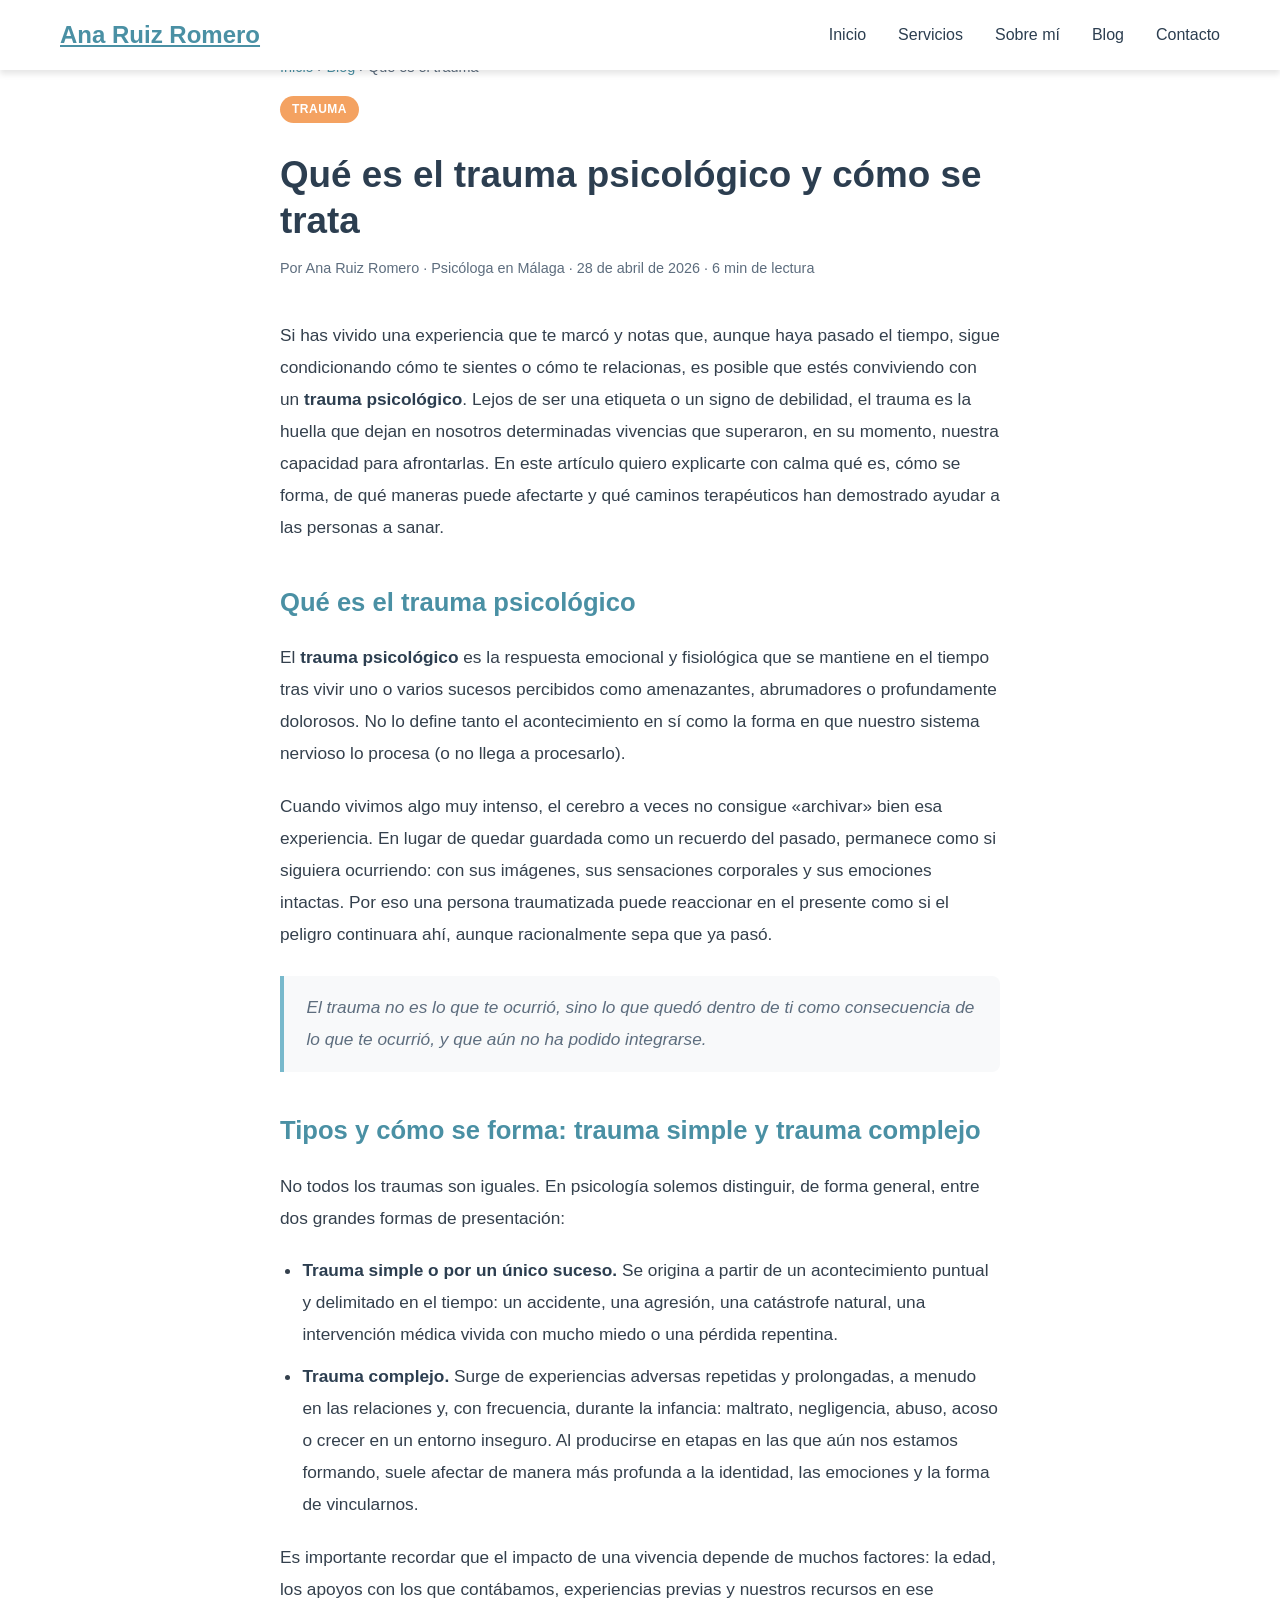
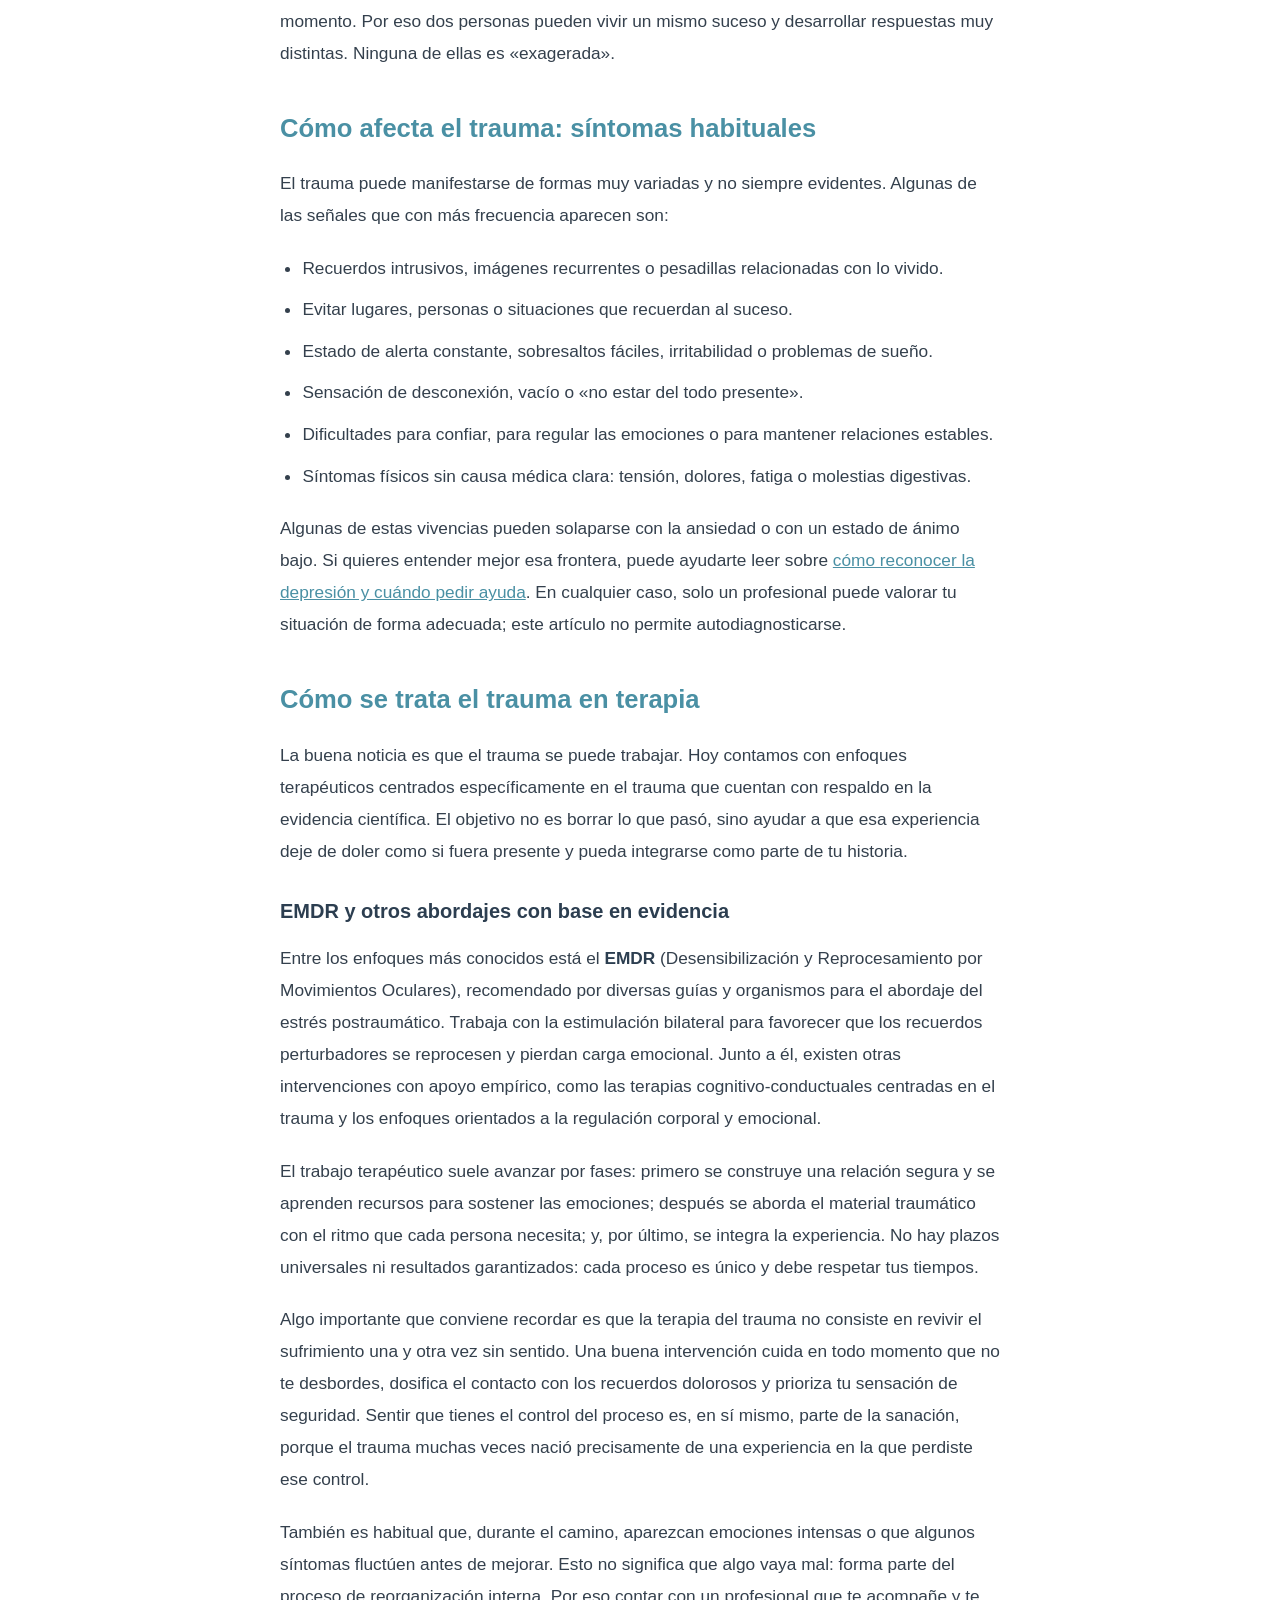
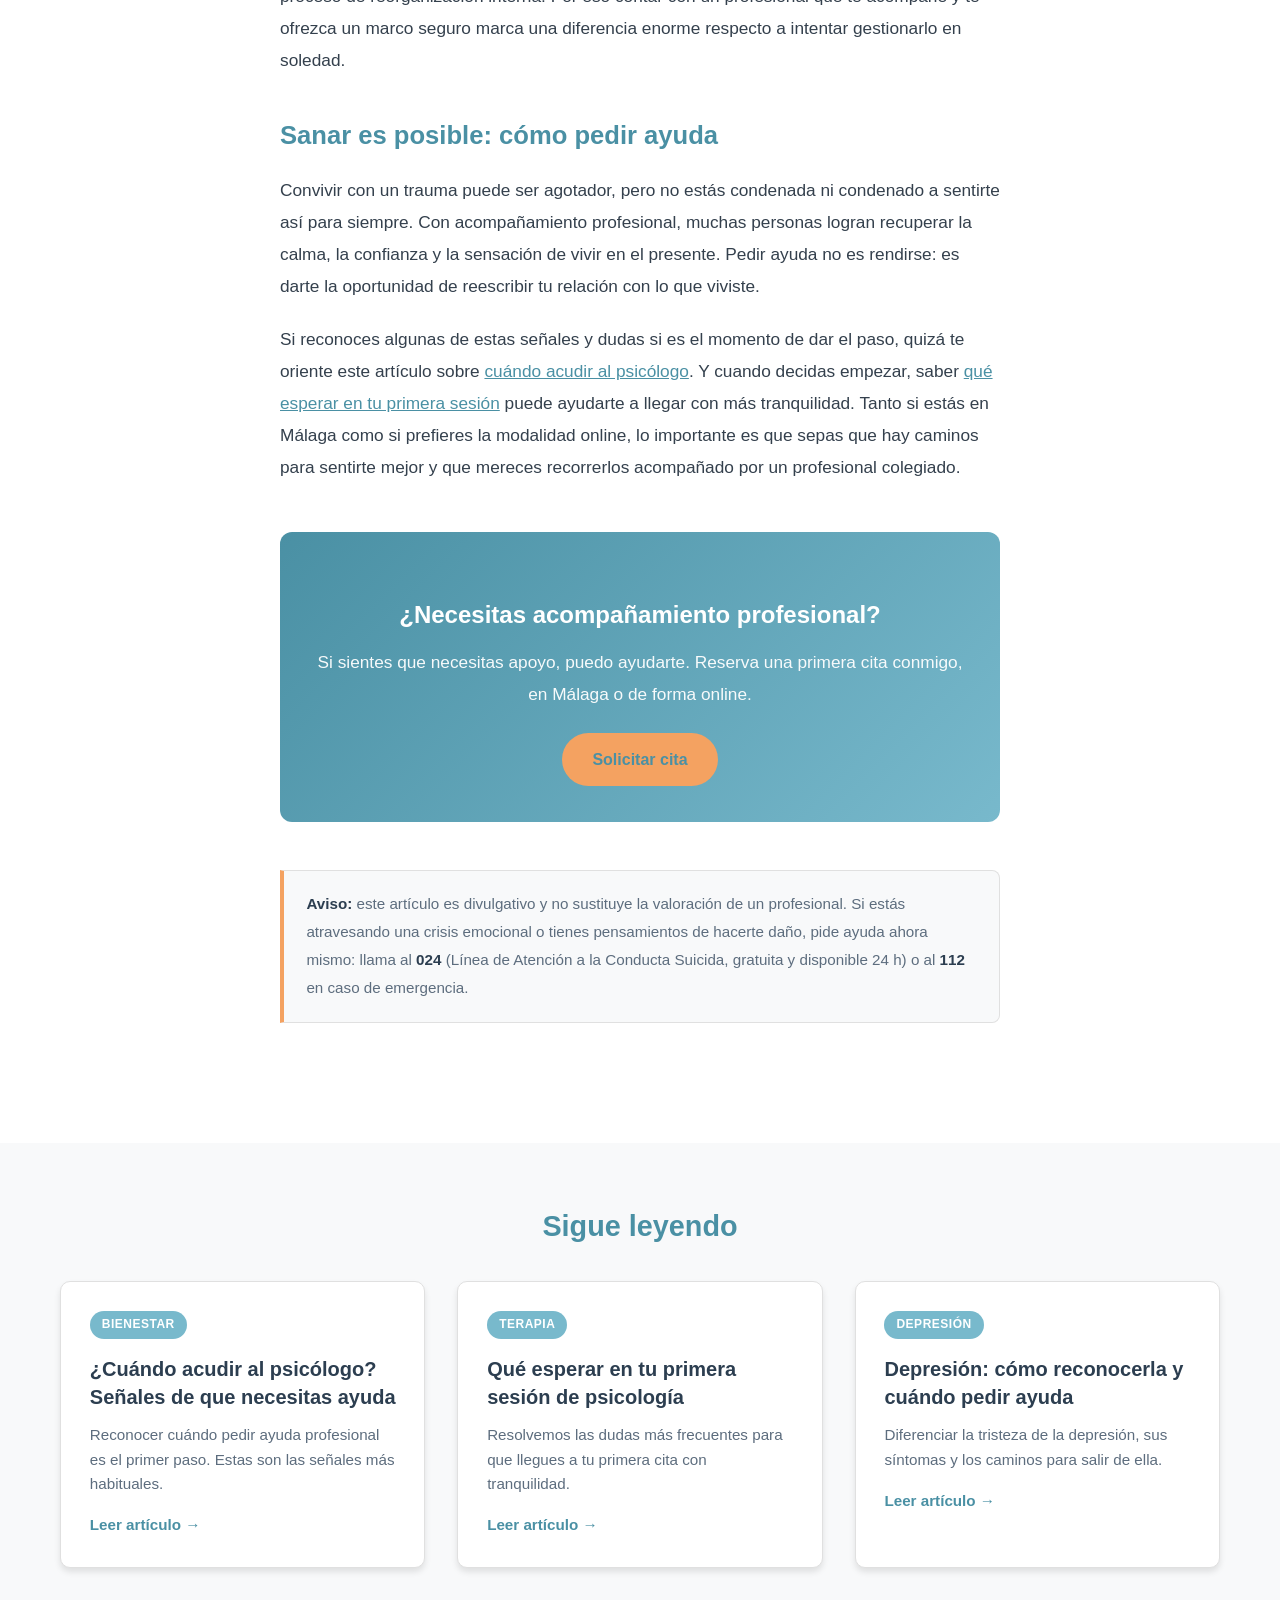
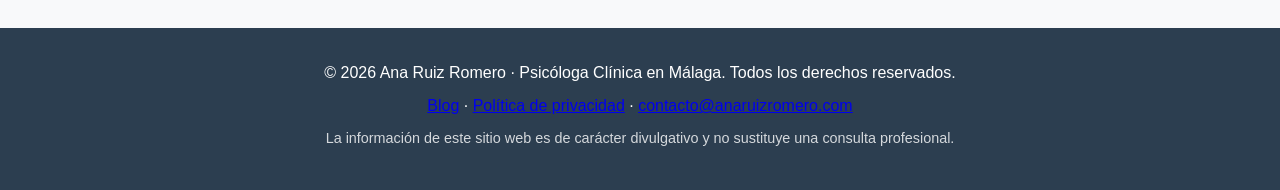
<file: blog/que-es-el-trauma-y-como-se-trata.html>
<!DOCTYPE html>
<html lang="es">
<head>
    <meta charset="UTF-8">
    <meta name="viewport" content="width=device-width, initial-scale=1.0">
    <title>Qué es el trauma psicológico y cómo se trata | Ana Ruiz Romero</title>
    <meta name="description" content="Qué es el trauma psicológico, cómo afecta y qué terapias ayudan a superarlo (EMDR y otras). Psicóloga clínica en Málaga.">
    <meta name="robots" content="index, follow">
    <link rel="canonical" href="https://anaruizromero.es/blog/que-es-el-trauma-y-como-se-trata.html">

    <meta property="og:type" content="article">
    <meta property="og:locale" content="es_ES">
    <meta property="og:site_name" content="Ana Ruiz Romero · Psicóloga en Málaga">
    <meta property="og:title" content="Qué es el trauma psicológico y cómo se trata">
    <meta property="og:description" content="Qué es el trauma psicológico, cómo afecta y qué terapias ayudan a superarlo (EMDR y otras). Psicóloga clínica en Málaga.">
    <meta property="og:url" content="https://anaruizromero.es/blog/que-es-el-trauma-y-como-se-trata.html">
    <meta property="og:image" content="https://anaruizromero.es/og-image.png">
    <meta property="article:published_time" content="2026-04-28">
    <meta name="twitter:card" content="summary_large_image">
    <meta name="twitter:title" content="Qué es el trauma psicológico y cómo se trata">
    <meta name="twitter:description" content="Qué es el trauma psicológico, cómo afecta y qué terapias ayudan a superarlo (EMDR y otras). Psicóloga clínica en Málaga.">
    <meta name="twitter:image" content="https://anaruizromero.es/og-image.png">

    <link rel="icon" type="image/svg+xml" href="/favicon.svg">
    <link rel="stylesheet" href="/styles.css">

    <script type="application/ld+json">
    {
      "@context": "https://schema.org",
      "@type": "Article",
      "headline": "Qué es el trauma psicológico y cómo se trata",
      "description": "Qué es el trauma psicológico, cómo afecta y qué terapias ayudan a superarlo (EMDR y otras). Psicóloga clínica en Málaga.",
      "datePublished": "2026-04-28",
      "dateModified": "2026-04-28",
      "inLanguage": "es",
      "author": {"@type": "Person", "name": "Ana Ruiz Romero", "jobTitle": "Psicóloga clínica"},
      "publisher": {"@type": "Person", "name": "Ana Ruiz Romero"},
      "mainEntityOfPage": "https://anaruizromero.es/blog/que-es-el-trauma-y-como-se-trata.html",
      "image": "https://anaruizromero.es/og-image.png"
    }
    </script>
</head>
<body>
    <nav class="navbar">
        <div class="container">
            <a href="/" class="nav-brand">Ana Ruiz Romero</a>
            <ul class="nav-menu">
                <li><a href="/#inicio">Inicio</a></li>
                <li><a href="/#servicios">Servicios</a></li>
                <li><a href="/#sobre-mi">Sobre mí</a></li>
                <li><a href="/blog/">Blog</a></li>
                <li><a href="/#contacto">Contacto</a></li>
            </ul>
            <div class="nav-toggle" id="navToggle" aria-label="Abrir menú" role="button" tabindex="0">
                <span></span>
                <span></span>
                <span></span>
            </div>
        </div>
    </nav>

    <main>
    <article class="article">
        <div class="article-container">
            <nav class="breadcrumbs" aria-label="Ruta de navegación">
                <a href="/">Inicio</a> › <a href="/blog/">Blog</a> › Qué es el trauma
            </nav>
            <header class="article-header">
                <div class="post-card-tag">Trauma</div>
                <h1>Qué es el trauma psicológico y cómo se trata</h1>
                <p class="article-meta">Por Ana Ruiz Romero · Psicóloga en Málaga · <time datetime="2026-04-28">28 de abril de 2026</time> · 6 min de lectura</p>
            </header>
            <div class="article-body">

                <p>Si has vivido una experiencia que te marcó y notas que, aunque haya pasado el tiempo, sigue condicionando cómo te sientes o cómo te relacionas, es posible que estés conviviendo con un <strong>trauma psicológico</strong>. Lejos de ser una etiqueta o un signo de debilidad, el trauma es la huella que dejan en nosotros determinadas vivencias que superaron, en su momento, nuestra capacidad para afrontarlas. En este artículo quiero explicarte con calma qué es, cómo se forma, de qué maneras puede afectarte y qué caminos terapéuticos han demostrado ayudar a las personas a sanar.</p>

                <h2>Qué es el trauma psicológico</h2>
                <p>El <strong>trauma psicológico</strong> es la respuesta emocional y fisiológica que se mantiene en el tiempo tras vivir uno o varios sucesos percibidos como amenazantes, abrumadores o profundamente dolorosos. No lo define tanto el acontecimiento en sí como la forma en que nuestro sistema nervioso lo procesa (o no llega a procesarlo).</p>
                <p>Cuando vivimos algo muy intenso, el cerebro a veces no consigue «archivar» bien esa experiencia. En lugar de quedar guardada como un recuerdo del pasado, permanece como si siguiera ocurriendo: con sus imágenes, sus sensaciones corporales y sus emociones intactas. Por eso una persona traumatizada puede reaccionar en el presente como si el peligro continuara ahí, aunque racionalmente sepa que ya pasó.</p>
                <blockquote>El trauma no es lo que te ocurrió, sino lo que quedó dentro de ti como consecuencia de lo que te ocurrió, y que aún no ha podido integrarse.</blockquote>

                <h2>Tipos y cómo se forma: trauma simple y trauma complejo</h2>
                <p>No todos los traumas son iguales. En psicología solemos distinguir, de forma general, entre dos grandes formas de presentación:</p>
                <ul>
                    <li><strong>Trauma simple o por un único suceso.</strong> Se origina a partir de un acontecimiento puntual y delimitado en el tiempo: un accidente, una agresión, una catástrofe natural, una intervención médica vivida con mucho miedo o una pérdida repentina.</li>
                    <li><strong>Trauma complejo.</strong> Surge de experiencias adversas repetidas y prolongadas, a menudo en las relaciones y, con frecuencia, durante la infancia: maltrato, negligencia, abuso, acoso o crecer en un entorno inseguro. Al producirse en etapas en las que aún nos estamos formando, suele afectar de manera más profunda a la identidad, las emociones y la forma de vincularnos.</li>
                </ul>
                <p>Es importante recordar que el impacto de una vivencia depende de muchos factores: la edad, los apoyos con los que contábamos, experiencias previas y nuestros recursos en ese momento. Por eso dos personas pueden vivir un mismo suceso y desarrollar respuestas muy distintas. Ninguna de ellas es «exagerada».</p>

                <h2>Cómo afecta el trauma: síntomas habituales</h2>
                <p>El trauma puede manifestarse de formas muy variadas y no siempre evidentes. Algunas de las señales que con más frecuencia aparecen son:</p>
                <ul>
                    <li>Recuerdos intrusivos, imágenes recurrentes o pesadillas relacionadas con lo vivido.</li>
                    <li>Evitar lugares, personas o situaciones que recuerdan al suceso.</li>
                    <li>Estado de alerta constante, sobresaltos fáciles, irritabilidad o problemas de sueño.</li>
                    <li>Sensación de desconexión, vacío o «no estar del todo presente».</li>
                    <li>Dificultades para confiar, para regular las emociones o para mantener relaciones estables.</li>
                    <li>Síntomas físicos sin causa médica clara: tensión, dolores, fatiga o molestias digestivas.</li>
                </ul>
                <p>Algunas de estas vivencias pueden solaparse con la ansiedad o con un estado de ánimo bajo. Si quieres entender mejor esa frontera, puede ayudarte leer sobre <a href="/blog/depresion-sintomas-y-ayuda.html">cómo reconocer la depresión y cuándo pedir ayuda</a>. En cualquier caso, solo un profesional puede valorar tu situación de forma adecuada; este artículo no permite autodiagnosticarse.</p>

                <h2>Cómo se trata el trauma en terapia</h2>
                <p>La buena noticia es que el trauma se puede trabajar. Hoy contamos con enfoques terapéuticos centrados específicamente en el trauma que cuentan con respaldo en la evidencia científica. El objetivo no es borrar lo que pasó, sino ayudar a que esa experiencia deje de doler como si fuera presente y pueda integrarse como parte de tu historia.</p>

                <h3>EMDR y otros abordajes con base en evidencia</h3>
                <p>Entre los enfoques más conocidos está el <strong>EMDR</strong> (Desensibilización y Reprocesamiento por Movimientos Oculares), recomendado por diversas guías y organismos para el abordaje del estrés postraumático. Trabaja con la estimulación bilateral para favorecer que los recuerdos perturbadores se reprocesen y pierdan carga emocional. Junto a él, existen otras intervenciones con apoyo empírico, como las terapias cognitivo-conductuales centradas en el trauma y los enfoques orientados a la regulación corporal y emocional.</p>
                <p>El trabajo terapéutico suele avanzar por fases: primero se construye una relación segura y se aprenden recursos para sostener las emociones; después se aborda el material traumático con el ritmo que cada persona necesita; y, por último, se integra la experiencia. No hay plazos universales ni resultados garantizados: cada proceso es único y debe respetar tus tiempos.</p>
                <p>Algo importante que conviene recordar es que la terapia del trauma no consiste en revivir el sufrimiento una y otra vez sin sentido. Una buena intervención cuida en todo momento que no te desbordes, dosifica el contacto con los recuerdos dolorosos y prioriza tu sensación de seguridad. Sentir que tienes el control del proceso es, en sí mismo, parte de la sanación, porque el trauma muchas veces nació precisamente de una experiencia en la que perdiste ese control.</p>
                <p>También es habitual que, durante el camino, aparezcan emociones intensas o que algunos síntomas fluctúen antes de mejorar. Esto no significa que algo vaya mal: forma parte del proceso de reorganización interna. Por eso contar con un profesional que te acompañe y te ofrezca un marco seguro marca una diferencia enorme respecto a intentar gestionarlo en soledad.</p>

                <h2>Sanar es posible: cómo pedir ayuda</h2>
                <p>Convivir con un trauma puede ser agotador, pero no estás condenada ni condenado a sentirte así para siempre. Con acompañamiento profesional, muchas personas logran recuperar la calma, la confianza y la sensación de vivir en el presente. Pedir ayuda no es rendirse: es darte la oportunidad de reescribir tu relación con lo que viviste.</p>
                <p>Si reconoces algunas de estas señales y dudas si es el momento de dar el paso, quizá te oriente este artículo sobre <a href="/blog/cuando-ir-al-psicologo.html">cuándo acudir al psicólogo</a>. Y cuando decidas empezar, saber <a href="/blog/primera-sesion-de-psicologia.html">qué esperar en tu primera sesión</a> puede ayudarte a llegar con más tranquilidad. Tanto si estás en Málaga como si prefieres la modalidad online, lo importante es que sepas que hay caminos para sentirte mejor y que mereces recorrerlos acompañado por un profesional colegiado.</p>

                <div class="article-cta">
                    <h3>¿Necesitas acompañamiento profesional?</h3>
                    <p>Si sientes que necesitas apoyo, puedo ayudarte. Reserva una primera cita conmigo, en Málaga o de forma online.</p>
                    <a href="/#contacto" class="btn btn-primary">Solicitar cita</a>
                </div>

                <div class="disclaimer-box">
                    <strong>Aviso:</strong> este artículo es divulgativo y no sustituye la valoración de un profesional. Si estás atravesando una crisis emocional o tienes pensamientos de hacerte daño, pide ayuda ahora mismo: llama al <strong>024</strong> (Línea de Atención a la Conducta Suicida, gratuita y disponible 24 h) o al <strong>112</strong> en caso de emergencia.
                </div>
            </div>
        </div>
    </article>

    <section class="related-posts">
        <div class="container">
            <h2>Sigue leyendo</h2>
            <div class="posts-grid">
                <article class="post-card"><a href="/blog/cuando-ir-al-psicologo.html"><div class="post-card-tag">Bienestar</div><h3>¿Cuándo acudir al psicólogo? Señales de que necesitas ayuda</h3><p>Reconocer cuándo pedir ayuda profesional es el primer paso. Estas son las señales más habituales.</p><span class="post-card-link">Leer artículo →</span></a></article>
                <article class="post-card"><a href="/blog/primera-sesion-de-psicologia.html"><div class="post-card-tag">Terapia</div><h3>Qué esperar en tu primera sesión de psicología</h3><p>Resolvemos las dudas más frecuentes para que llegues a tu primera cita con tranquilidad.</p><span class="post-card-link">Leer artículo →</span></a></article>
                <article class="post-card"><a href="/blog/depresion-sintomas-y-ayuda.html"><div class="post-card-tag">Depresión</div><h3>Depresión: cómo reconocerla y cuándo pedir ayuda</h3><p>Diferenciar la tristeza de la depresión, sus síntomas y los caminos para salir de ella.</p><span class="post-card-link">Leer artículo →</span></a></article>
            </div>
        </div>
    </section>
    </main>

    <footer class="footer">
        <div class="container">
            <p>&copy; 2026 Ana Ruiz Romero · Psicóloga Clínica en Málaga. Todos los derechos reservados.</p>
            <p class="footer-links">
                <a href="/blog/">Blog</a> ·
                <a href="/privacidad.html">Política de privacidad</a> ·
                <a href="mailto:contacto@anaruizromero.com">contacto@anaruizromero.com</a>
            </p>
            <p class="footer-note">La información de este sitio web es de carácter divulgativo y no sustituye una consulta profesional.</p>
        </div>
    </footer>

    <script src="/script.js"></script>
</body>
</html>
</file>
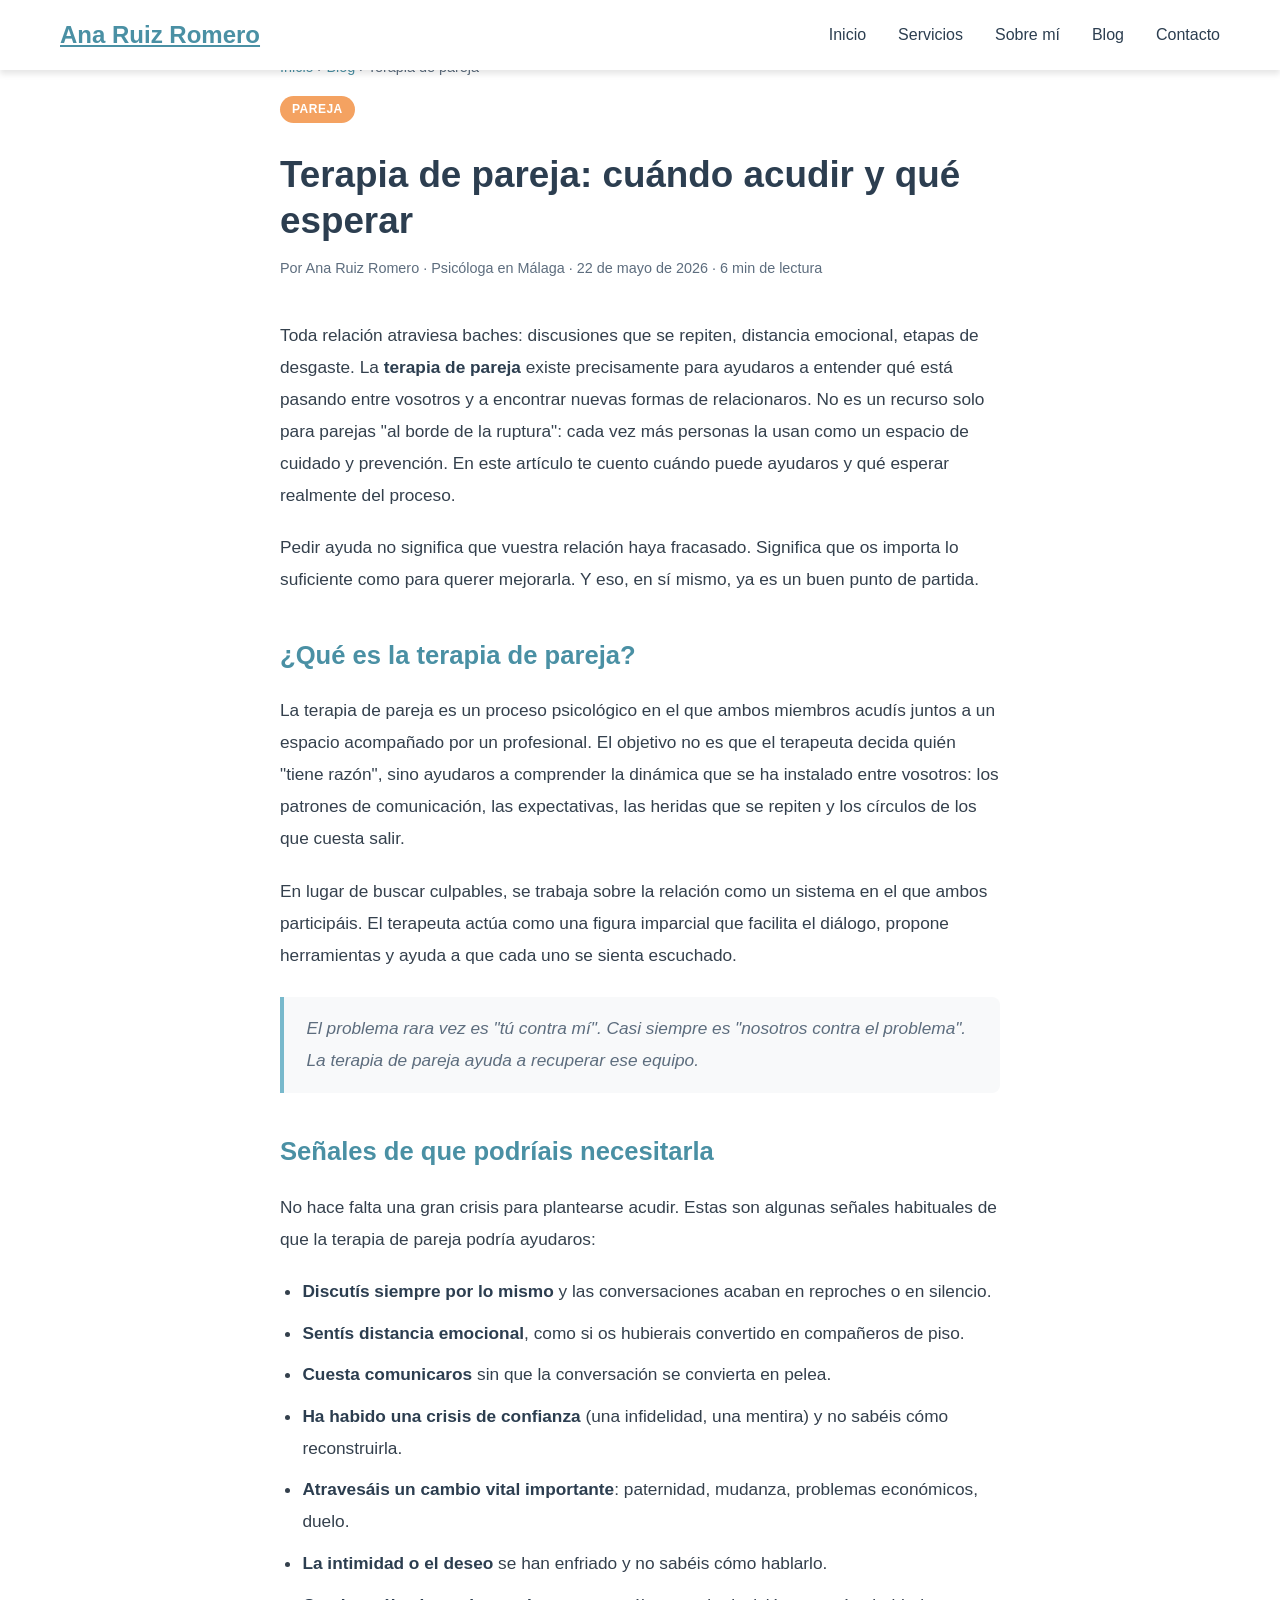
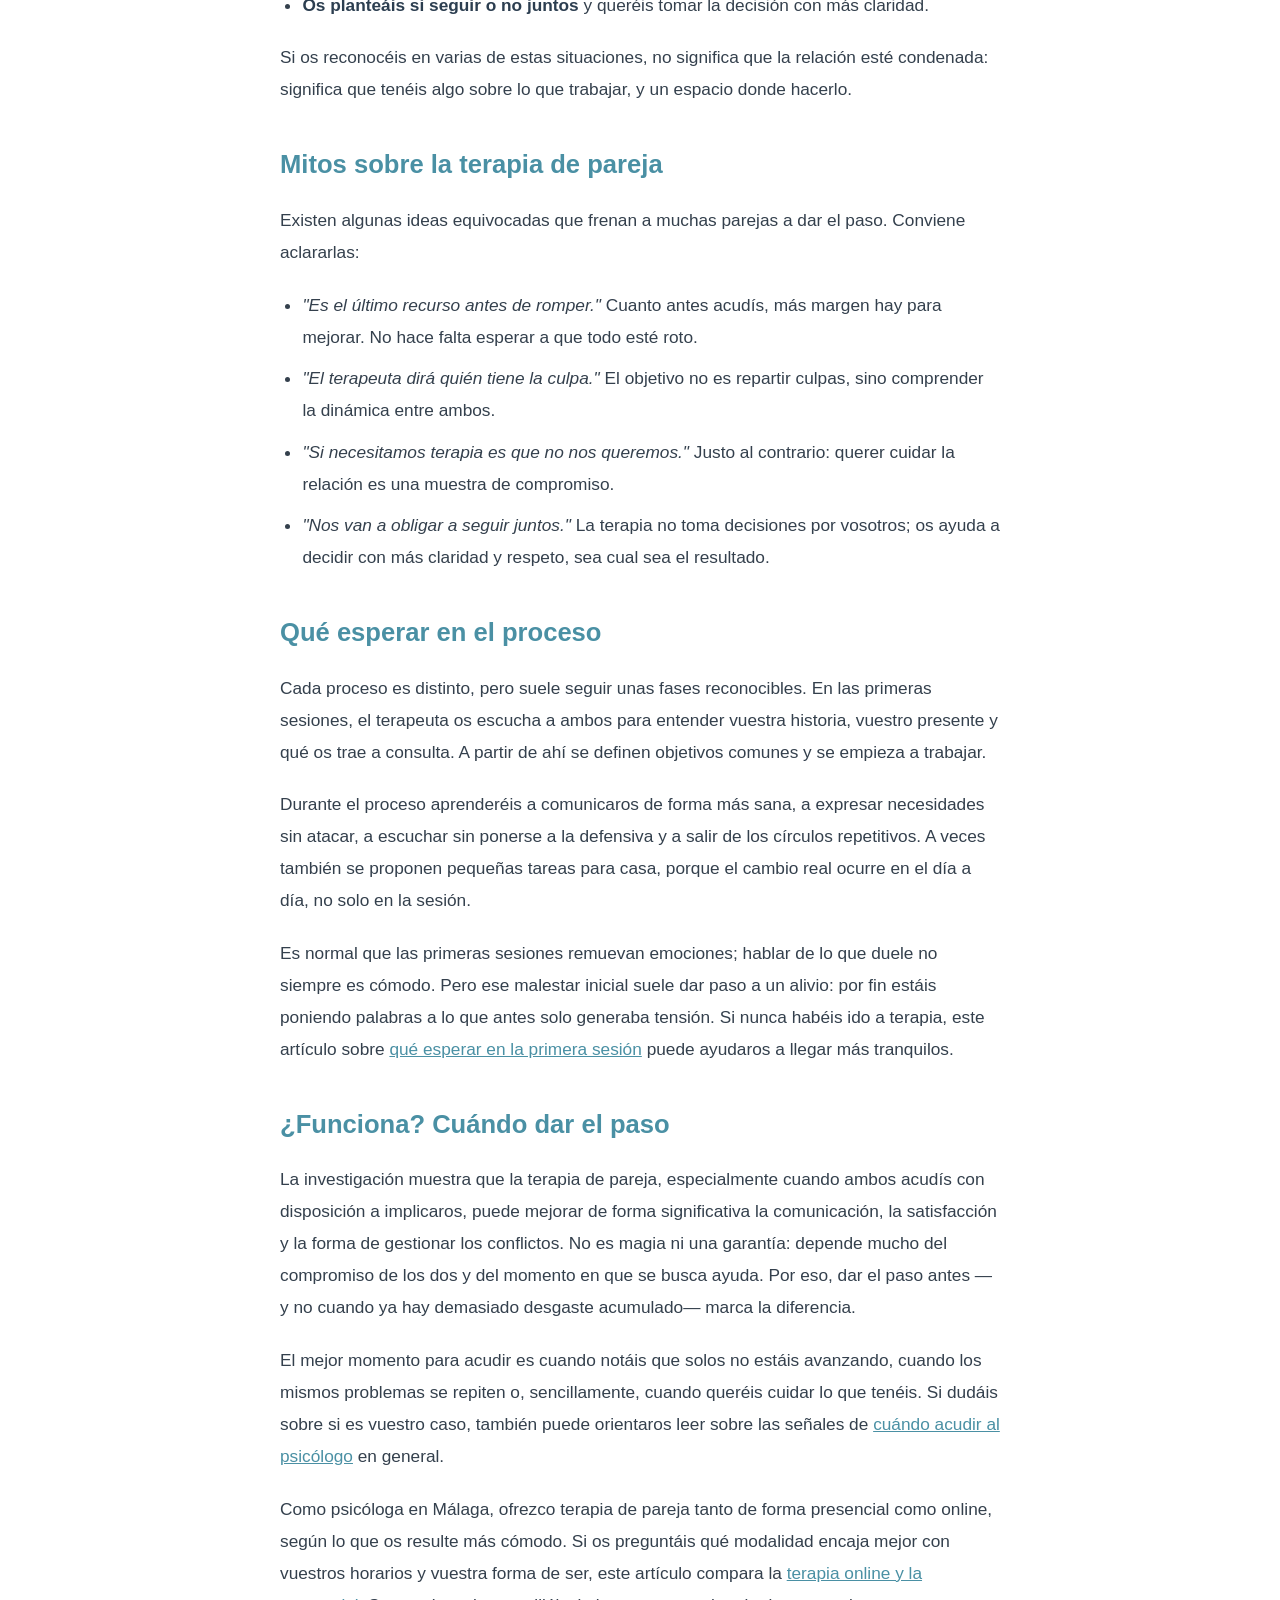
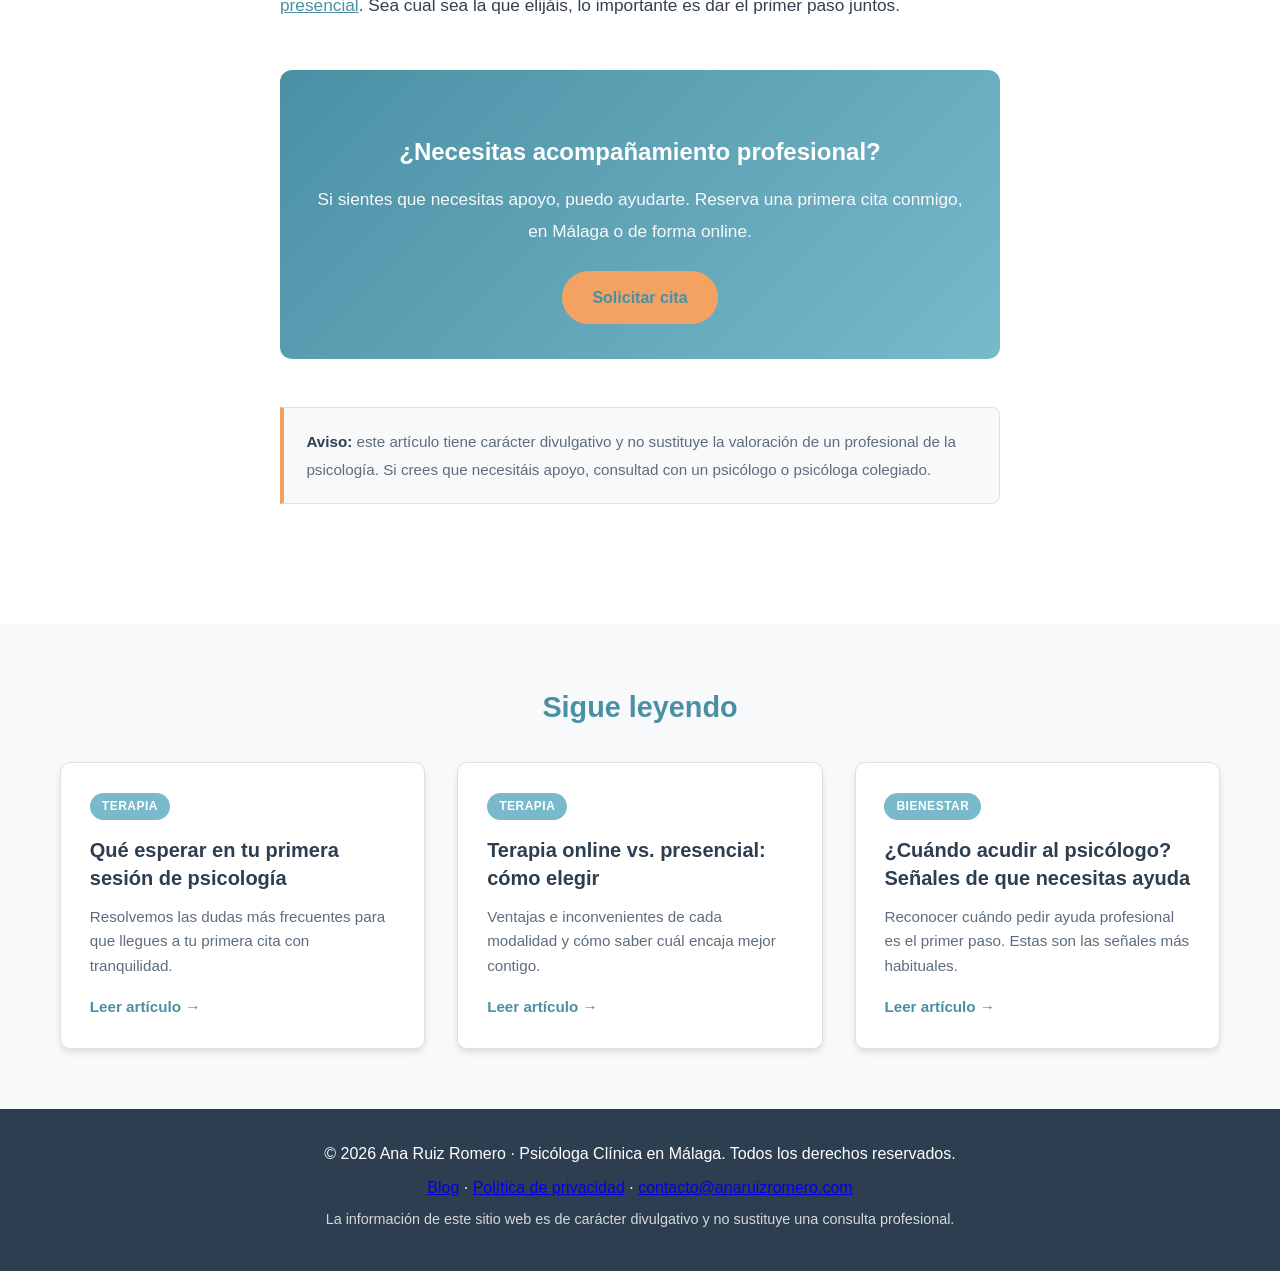
<file: blog/terapia-de-pareja-cuando-acudir.html>
<!DOCTYPE html>
<html lang="es">
<head>
    <meta charset="UTF-8">
    <meta name="viewport" content="width=device-width, initial-scale=1.0">
    <title>Terapia de pareja: cuándo acudir y qué esperar | Ana Ruiz Romero</title>
    <meta name="description" content="¿Cuándo acudir a terapia de pareja y qué esperar? Señales, beneficios y cómo es el proceso. Psicóloga en Málaga, presencial y online.">
    <meta name="robots" content="index, follow">
    <link rel="canonical" href="https://anaruizromero.es/blog/terapia-de-pareja-cuando-acudir.html">

    <meta property="og:type" content="article">
    <meta property="og:locale" content="es_ES">
    <meta property="og:site_name" content="Ana Ruiz Romero · Psicóloga en Málaga">
    <meta property="og:title" content="Terapia de pareja: cuándo acudir y qué esperar">
    <meta property="og:description" content="¿Cuándo acudir a terapia de pareja y qué esperar? Señales, beneficios y cómo es el proceso. Psicóloga en Málaga, presencial y online.">
    <meta property="og:url" content="https://anaruizromero.es/blog/terapia-de-pareja-cuando-acudir.html">
    <meta property="og:image" content="https://anaruizromero.es/og-image.png">
    <meta property="article:published_time" content="2026-05-22">
    <meta name="twitter:card" content="summary_large_image">
    <meta name="twitter:title" content="Terapia de pareja: cuándo acudir y qué esperar">
    <meta name="twitter:description" content="¿Cuándo acudir a terapia de pareja y qué esperar? Señales, beneficios y cómo es el proceso. Psicóloga en Málaga, presencial y online.">
    <meta name="twitter:image" content="https://anaruizromero.es/og-image.png">

    <link rel="icon" type="image/svg+xml" href="/favicon.svg">
    <link rel="stylesheet" href="/styles.css">

    <script type="application/ld+json">
    {
      "@context": "https://schema.org",
      "@type": "Article",
      "headline": "Terapia de pareja: cuándo acudir y qué esperar",
      "description": "¿Cuándo acudir a terapia de pareja y qué esperar? Señales, beneficios y cómo es el proceso. Psicóloga en Málaga, presencial y online.",
      "datePublished": "2026-05-22",
      "dateModified": "2026-05-22",
      "inLanguage": "es",
      "author": {"@type": "Person", "name": "Ana Ruiz Romero", "jobTitle": "Psicóloga clínica"},
      "publisher": {"@type": "Person", "name": "Ana Ruiz Romero"},
      "mainEntityOfPage": "https://anaruizromero.es/blog/terapia-de-pareja-cuando-acudir.html",
      "image": "https://anaruizromero.es/og-image.png"
    }
    </script>
</head>
<body>
    <nav class="navbar">
        <div class="container">
            <a href="/" class="nav-brand">Ana Ruiz Romero</a>
            <ul class="nav-menu">
                <li><a href="/#inicio">Inicio</a></li>
                <li><a href="/#servicios">Servicios</a></li>
                <li><a href="/#sobre-mi">Sobre mí</a></li>
                <li><a href="/blog/">Blog</a></li>
                <li><a href="/#contacto">Contacto</a></li>
            </ul>
            <div class="nav-toggle" id="navToggle" aria-label="Abrir menú" role="button" tabindex="0">
                <span></span>
                <span></span>
                <span></span>
            </div>
        </div>
    </nav>

    <main>
    <article class="article">
        <div class="article-container">
            <nav class="breadcrumbs" aria-label="Ruta de navegación">
                <a href="/">Inicio</a> › <a href="/blog/">Blog</a> › Terapia de pareja
            </nav>
            <header class="article-header">
                <div class="post-card-tag">Pareja</div>
                <h1>Terapia de pareja: cuándo acudir y qué esperar</h1>
                <p class="article-meta">Por Ana Ruiz Romero · Psicóloga en Málaga · <time datetime="2026-05-22">22 de mayo de 2026</time> · 6 min de lectura</p>
            </header>
            <div class="article-body">

                <p>Toda relación atraviesa baches: discusiones que se repiten, distancia emocional, etapas de desgaste. La <strong>terapia de pareja</strong> existe precisamente para ayudaros a entender qué está pasando entre vosotros y a encontrar nuevas formas de relacionaros. No es un recurso solo para parejas "al borde de la ruptura": cada vez más personas la usan como un espacio de cuidado y prevención. En este artículo te cuento cuándo puede ayudaros y qué esperar realmente del proceso.</p>

                <p>Pedir ayuda no significa que vuestra relación haya fracasado. Significa que os importa lo suficiente como para querer mejorarla. Y eso, en sí mismo, ya es un buen punto de partida.</p>

                <h2>¿Qué es la terapia de pareja?</h2>
                <p>La terapia de pareja es un proceso psicológico en el que ambos miembros acudís juntos a un espacio acompañado por un profesional. El objetivo no es que el terapeuta decida quién "tiene razón", sino ayudaros a comprender la dinámica que se ha instalado entre vosotros: los patrones de comunicación, las expectativas, las heridas que se repiten y los círculos de los que cuesta salir.</p>
                <p>En lugar de buscar culpables, se trabaja sobre la relación como un sistema en el que ambos participáis. El terapeuta actúa como una figura imparcial que facilita el diálogo, propone herramientas y ayuda a que cada uno se sienta escuchado.</p>

                <blockquote>El problema rara vez es "tú contra mí". Casi siempre es "nosotros contra el problema". La terapia de pareja ayuda a recuperar ese equipo.</blockquote>

                <h2>Señales de que podríais necesitarla</h2>
                <p>No hace falta una gran crisis para plantearse acudir. Estas son algunas señales habituales de que la terapia de pareja podría ayudaros:</p>
                <ul>
                    <li><strong>Discutís siempre por lo mismo</strong> y las conversaciones acaban en reproches o en silencio.</li>
                    <li><strong>Sentís distancia emocional</strong>, como si os hubierais convertido en compañeros de piso.</li>
                    <li><strong>Cuesta comunicaros</strong> sin que la conversación se convierta en pelea.</li>
                    <li><strong>Ha habido una crisis de confianza</strong> (una infidelidad, una mentira) y no sabéis cómo reconstruirla.</li>
                    <li><strong>Atravesáis un cambio vital importante</strong>: paternidad, mudanza, problemas económicos, duelo.</li>
                    <li><strong>La intimidad o el deseo</strong> se han enfriado y no sabéis cómo hablarlo.</li>
                    <li><strong>Os planteáis si seguir o no juntos</strong> y queréis tomar la decisión con más claridad.</li>
                </ul>
                <p>Si os reconocéis en varias de estas situaciones, no significa que la relación esté condenada: significa que tenéis algo sobre lo que trabajar, y un espacio donde hacerlo.</p>

                <h2>Mitos sobre la terapia de pareja</h2>
                <p>Existen algunas ideas equivocadas que frenan a muchas parejas a dar el paso. Conviene aclararlas:</p>
                <ul>
                    <li><em>"Es el último recurso antes de romper."</em> Cuanto antes acudís, más margen hay para mejorar. No hace falta esperar a que todo esté roto.</li>
                    <li><em>"El terapeuta dirá quién tiene la culpa."</em> El objetivo no es repartir culpas, sino comprender la dinámica entre ambos.</li>
                    <li><em>"Si necesitamos terapia es que no nos queremos."</em> Justo al contrario: querer cuidar la relación es una muestra de compromiso.</li>
                    <li><em>"Nos van a obligar a seguir juntos."</em> La terapia no toma decisiones por vosotros; os ayuda a decidir con más claridad y respeto, sea cual sea el resultado.</li>
                </ul>

                <h2>Qué esperar en el proceso</h2>
                <p>Cada proceso es distinto, pero suele seguir unas fases reconocibles. En las primeras sesiones, el terapeuta os escucha a ambos para entender vuestra historia, vuestro presente y qué os trae a consulta. A partir de ahí se definen objetivos comunes y se empieza a trabajar.</p>
                <p>Durante el proceso aprenderéis a comunicaros de forma más sana, a expresar necesidades sin atacar, a escuchar sin ponerse a la defensiva y a salir de los círculos repetitivos. A veces también se proponen pequeñas tareas para casa, porque el cambio real ocurre en el día a día, no solo en la sesión.</p>
                <p>Es normal que las primeras sesiones remuevan emociones; hablar de lo que duele no siempre es cómodo. Pero ese malestar inicial suele dar paso a un alivio: por fin estáis poniendo palabras a lo que antes solo generaba tensión. Si nunca habéis ido a terapia, este artículo sobre <a href="/blog/primera-sesion-de-psicologia.html">qué esperar en la primera sesión</a> puede ayudaros a llegar más tranquilos.</p>

                <h2>¿Funciona? Cuándo dar el paso</h2>
                <p>La investigación muestra que la terapia de pareja, especialmente cuando ambos acudís con disposición a implicaros, puede mejorar de forma significativa la comunicación, la satisfacción y la forma de gestionar los conflictos. No es magia ni una garantía: depende mucho del compromiso de los dos y del momento en que se busca ayuda. Por eso, dar el paso antes —y no cuando ya hay demasiado desgaste acumulado— marca la diferencia.</p>
                <p>El mejor momento para acudir es cuando notáis que solos no estáis avanzando, cuando los mismos problemas se repiten o, sencillamente, cuando queréis cuidar lo que tenéis. Si dudáis sobre si es vuestro caso, también puede orientaros leer sobre las señales de <a href="/blog/cuando-ir-al-psicologo.html">cuándo acudir al psicólogo</a> en general.</p>
                <p>Como psicóloga en Málaga, ofrezco terapia de pareja tanto de forma presencial como online, según lo que os resulte más cómodo. Si os preguntáis qué modalidad encaja mejor con vuestros horarios y vuestra forma de ser, este artículo compara la <a href="/blog/terapia-online-vs-presencial.html">terapia online y la presencial</a>. Sea cual sea la que elijáis, lo importante es dar el primer paso juntos.</p>

                <div class="article-cta">
                    <h3>¿Necesitas acompañamiento profesional?</h3>
                    <p>Si sientes que necesitas apoyo, puedo ayudarte. Reserva una primera cita conmigo, en Málaga o de forma online.</p>
                    <a href="/#contacto" class="btn btn-primary">Solicitar cita</a>
                </div>

                <div class="disclaimer-box">
                    <strong>Aviso:</strong> este artículo tiene carácter divulgativo y no sustituye la valoración de un profesional de la psicología. Si crees que necesitáis apoyo, consultad con un psicólogo o psicóloga colegiado.
                </div>
            </div>
        </div>
    </article>

    <section class="related-posts">
        <div class="container">
            <h2>Sigue leyendo</h2>
            <div class="posts-grid">
                <article class="post-card"><a href="/blog/primera-sesion-de-psicologia.html"><div class="post-card-tag">Terapia</div><h3>Qué esperar en tu primera sesión de psicología</h3><p>Resolvemos las dudas más frecuentes para que llegues a tu primera cita con tranquilidad.</p><span class="post-card-link">Leer artículo →</span></a></article>
                <article class="post-card"><a href="/blog/terapia-online-vs-presencial.html"><div class="post-card-tag">Terapia</div><h3>Terapia online vs. presencial: cómo elegir</h3><p>Ventajas e inconvenientes de cada modalidad y cómo saber cuál encaja mejor contigo.</p><span class="post-card-link">Leer artículo →</span></a></article>
                <article class="post-card"><a href="/blog/cuando-ir-al-psicologo.html"><div class="post-card-tag">Bienestar</div><h3>¿Cuándo acudir al psicólogo? Señales de que necesitas ayuda</h3><p>Reconocer cuándo pedir ayuda profesional es el primer paso. Estas son las señales más habituales.</p><span class="post-card-link">Leer artículo →</span></a></article>
            </div>
        </div>
    </section>
    </main>

    <footer class="footer">
        <div class="container">
            <p>&copy; 2026 Ana Ruiz Romero · Psicóloga Clínica en Málaga. Todos los derechos reservados.</p>
            <p class="footer-links">
                <a href="/blog/">Blog</a> ·
                <a href="/privacidad.html">Política de privacidad</a> ·
                <a href="mailto:contacto@anaruizromero.com">contacto@anaruizromero.com</a>
            </p>
            <p class="footer-note">La información de este sitio web es de carácter divulgativo y no sustituye una consulta profesional.</p>
        </div>
    </footer>

    <script src="/script.js"></script>
</body>
</html>
</file>
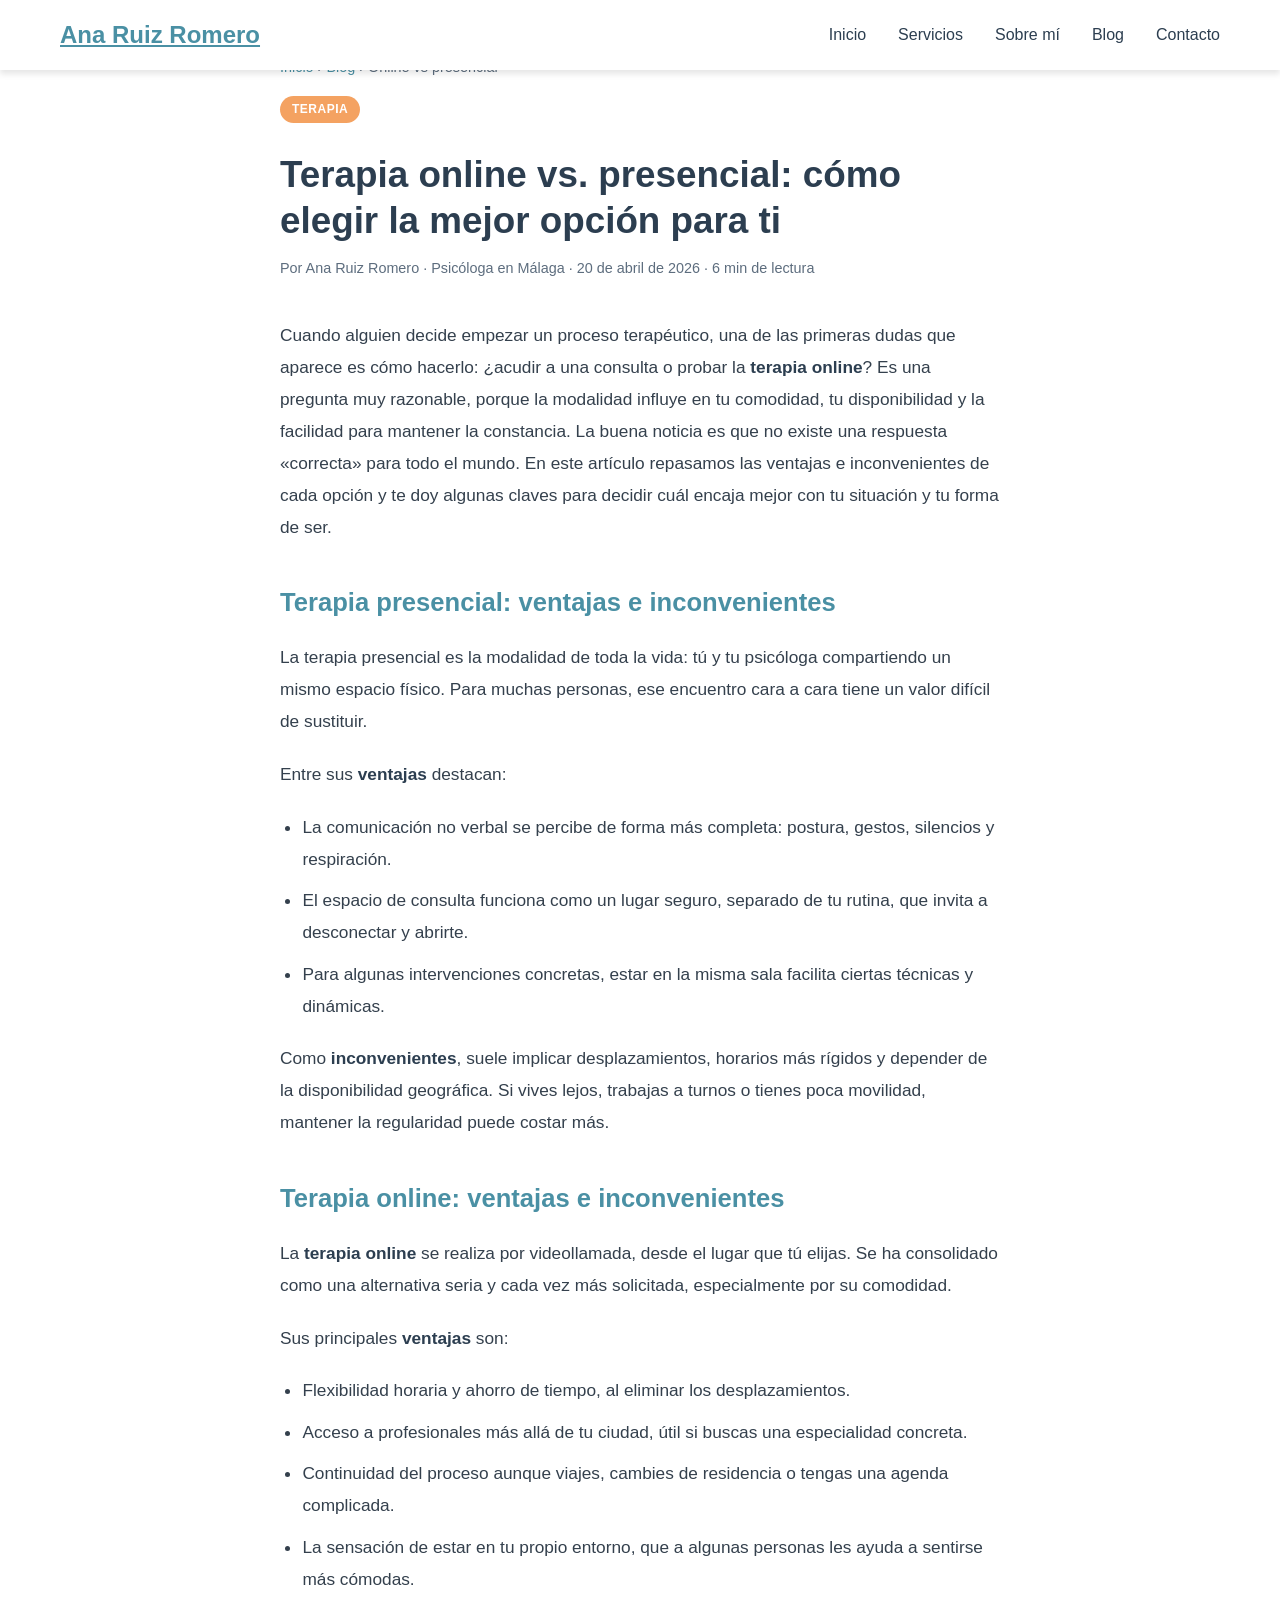
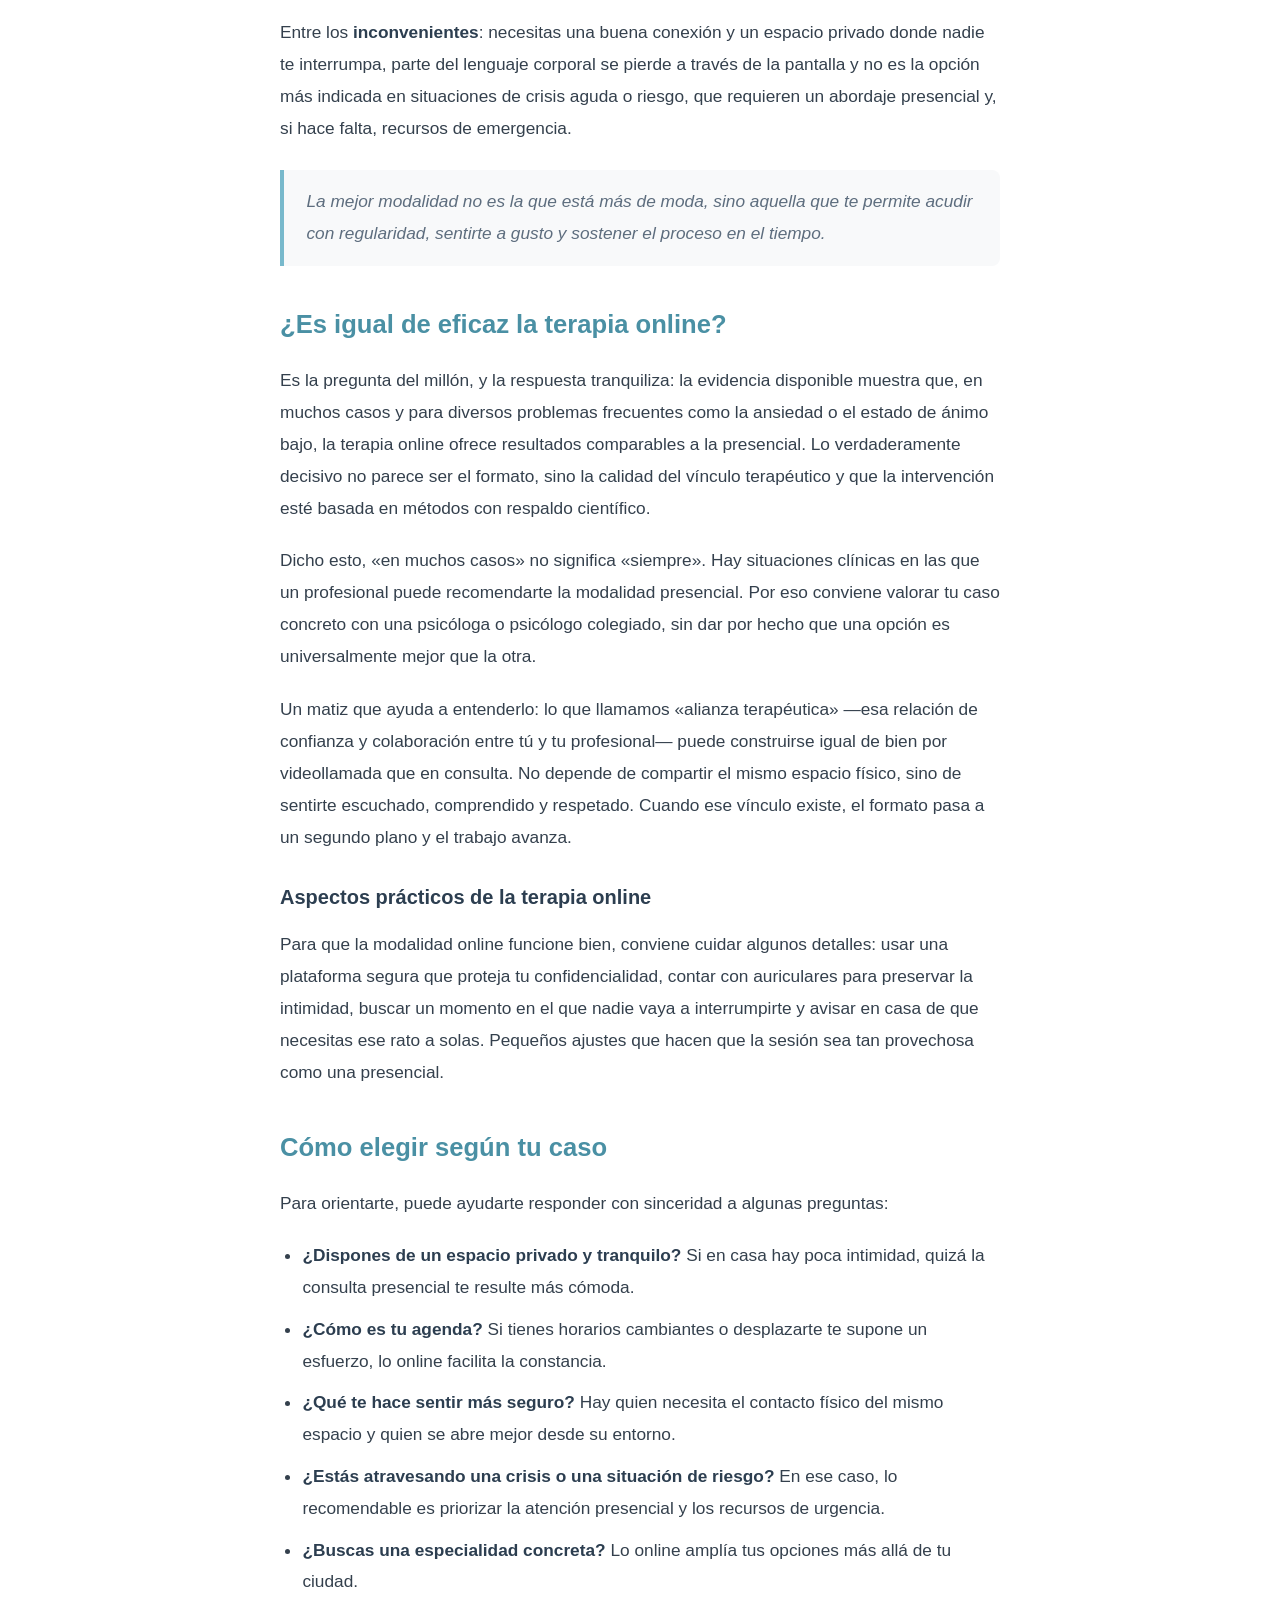
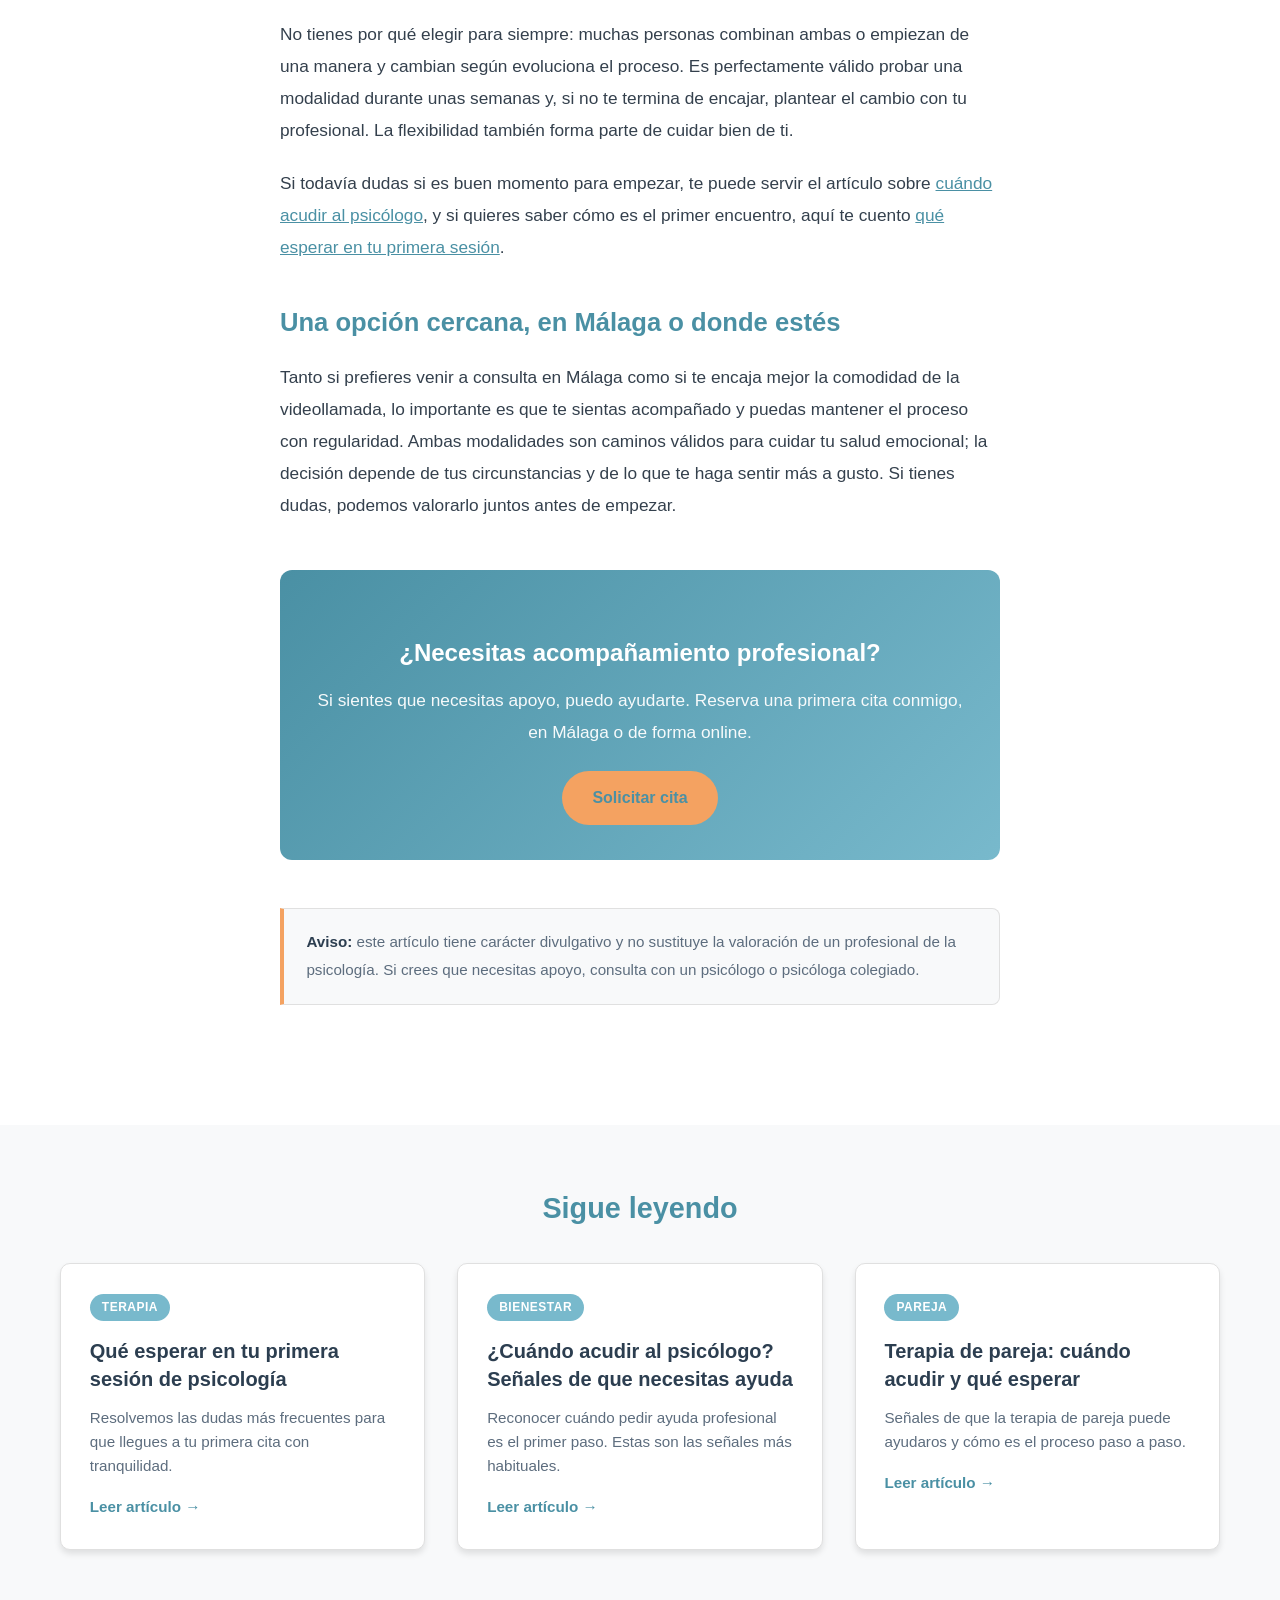
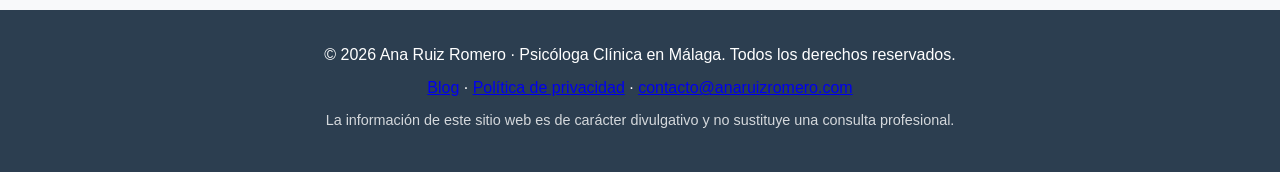
<file: blog/terapia-online-vs-presencial.html>
<!DOCTYPE html>
<html lang="es">
<head>
    <meta charset="UTF-8">
    <meta name="viewport" content="width=device-width, initial-scale=1.0">
    <title>Terapia online vs. presencial: cómo elegir | Ana Ruiz Romero</title>
    <meta name="description" content="Terapia online vs presencial: ventajas, inconvenientes y cómo elegir la mejor opción para ti. Psicóloga en Málaga y online.">
    <meta name="robots" content="index, follow">
    <link rel="canonical" href="https://anaruizromero.es/blog/terapia-online-vs-presencial.html">

    <meta property="og:type" content="article">
    <meta property="og:locale" content="es_ES">
    <meta property="og:site_name" content="Ana Ruiz Romero · Psicóloga en Málaga">
    <meta property="og:title" content="Terapia online vs. presencial: cómo elegir">
    <meta property="og:description" content="Terapia online vs presencial: ventajas, inconvenientes y cómo elegir la mejor opción para ti. Psicóloga en Málaga y online.">
    <meta property="og:url" content="https://anaruizromero.es/blog/terapia-online-vs-presencial.html">
    <meta property="og:image" content="https://anaruizromero.es/og-image.png">
    <meta property="article:published_time" content="2026-04-20">
    <meta name="twitter:card" content="summary_large_image">
    <meta name="twitter:title" content="Terapia online vs. presencial: cómo elegir">
    <meta name="twitter:description" content="Terapia online vs presencial: ventajas, inconvenientes y cómo elegir la mejor opción para ti. Psicóloga en Málaga y online.">
    <meta name="twitter:image" content="https://anaruizromero.es/og-image.png">

    <link rel="icon" type="image/svg+xml" href="/favicon.svg">
    <link rel="stylesheet" href="/styles.css">

    <script type="application/ld+json">
    {
      "@context": "https://schema.org",
      "@type": "Article",
      "headline": "Terapia online vs. presencial: cómo elegir",
      "description": "Terapia online vs presencial: ventajas, inconvenientes y cómo elegir la mejor opción para ti. Psicóloga en Málaga y online.",
      "datePublished": "2026-04-20",
      "dateModified": "2026-04-20",
      "inLanguage": "es",
      "author": {"@type": "Person", "name": "Ana Ruiz Romero", "jobTitle": "Psicóloga clínica"},
      "publisher": {"@type": "Person", "name": "Ana Ruiz Romero"},
      "mainEntityOfPage": "https://anaruizromero.es/blog/terapia-online-vs-presencial.html",
      "image": "https://anaruizromero.es/og-image.png"
    }
    </script>
</head>
<body>
    <nav class="navbar">
        <div class="container">
            <a href="/" class="nav-brand">Ana Ruiz Romero</a>
            <ul class="nav-menu">
                <li><a href="/#inicio">Inicio</a></li>
                <li><a href="/#servicios">Servicios</a></li>
                <li><a href="/#sobre-mi">Sobre mí</a></li>
                <li><a href="/blog/">Blog</a></li>
                <li><a href="/#contacto">Contacto</a></li>
            </ul>
            <div class="nav-toggle" id="navToggle" aria-label="Abrir menú" role="button" tabindex="0">
                <span></span>
                <span></span>
                <span></span>
            </div>
        </div>
    </nav>

    <main>
    <article class="article">
        <div class="article-container">
            <nav class="breadcrumbs" aria-label="Ruta de navegación">
                <a href="/">Inicio</a> › <a href="/blog/">Blog</a> › Online vs presencial
            </nav>
            <header class="article-header">
                <div class="post-card-tag">Terapia</div>
                <h1>Terapia online vs. presencial: cómo elegir la mejor opción para ti</h1>
                <p class="article-meta">Por Ana Ruiz Romero · Psicóloga en Málaga · <time datetime="2026-04-20">20 de abril de 2026</time> · 6 min de lectura</p>
            </header>
            <div class="article-body">

                <p>Cuando alguien decide empezar un proceso terapéutico, una de las primeras dudas que aparece es cómo hacerlo: ¿acudir a una consulta o probar la <strong>terapia online</strong>? Es una pregunta muy razonable, porque la modalidad influye en tu comodidad, tu disponibilidad y la facilidad para mantener la constancia. La buena noticia es que no existe una respuesta «correcta» para todo el mundo. En este artículo repasamos las ventajas e inconvenientes de cada opción y te doy algunas claves para decidir cuál encaja mejor con tu situación y tu forma de ser.</p>

                <h2>Terapia presencial: ventajas e inconvenientes</h2>
                <p>La terapia presencial es la modalidad de toda la vida: tú y tu psicóloga compartiendo un mismo espacio físico. Para muchas personas, ese encuentro cara a cara tiene un valor difícil de sustituir.</p>
                <p>Entre sus <strong>ventajas</strong> destacan:</p>
                <ul>
                    <li>La comunicación no verbal se percibe de forma más completa: postura, gestos, silencios y respiración.</li>
                    <li>El espacio de consulta funciona como un lugar seguro, separado de tu rutina, que invita a desconectar y abrirte.</li>
                    <li>Para algunas intervenciones concretas, estar en la misma sala facilita ciertas técnicas y dinámicas.</li>
                </ul>
                <p>Como <strong>inconvenientes</strong>, suele implicar desplazamientos, horarios más rígidos y depender de la disponibilidad geográfica. Si vives lejos, trabajas a turnos o tienes poca movilidad, mantener la regularidad puede costar más.</p>

                <h2>Terapia online: ventajas e inconvenientes</h2>
                <p>La <strong>terapia online</strong> se realiza por videollamada, desde el lugar que tú elijas. Se ha consolidado como una alternativa seria y cada vez más solicitada, especialmente por su comodidad.</p>
                <p>Sus principales <strong>ventajas</strong> son:</p>
                <ul>
                    <li>Flexibilidad horaria y ahorro de tiempo, al eliminar los desplazamientos.</li>
                    <li>Acceso a profesionales más allá de tu ciudad, útil si buscas una especialidad concreta.</li>
                    <li>Continuidad del proceso aunque viajes, cambies de residencia o tengas una agenda complicada.</li>
                    <li>La sensación de estar en tu propio entorno, que a algunas personas les ayuda a sentirse más cómodas.</li>
                </ul>
                <p>Entre los <strong>inconvenientes</strong>: necesitas una buena conexión y un espacio privado donde nadie te interrumpa, parte del lenguaje corporal se pierde a través de la pantalla y no es la opción más indicada en situaciones de crisis aguda o riesgo, que requieren un abordaje presencial y, si hace falta, recursos de emergencia.</p>
                <blockquote>La mejor modalidad no es la que está más de moda, sino aquella que te permite acudir con regularidad, sentirte a gusto y sostener el proceso en el tiempo.</blockquote>

                <h2>¿Es igual de eficaz la terapia online?</h2>
                <p>Es la pregunta del millón, y la respuesta tranquiliza: la evidencia disponible muestra que, en muchos casos y para diversos problemas frecuentes como la ansiedad o el estado de ánimo bajo, la terapia online ofrece resultados comparables a la presencial. Lo verdaderamente decisivo no parece ser el formato, sino la calidad del vínculo terapéutico y que la intervención esté basada en métodos con respaldo científico.</p>
                <p>Dicho esto, «en muchos casos» no significa «siempre». Hay situaciones clínicas en las que un profesional puede recomendarte la modalidad presencial. Por eso conviene valorar tu caso concreto con una psicóloga o psicólogo colegiado, sin dar por hecho que una opción es universalmente mejor que la otra.</p>
                <p>Un matiz que ayuda a entenderlo: lo que llamamos «alianza terapéutica» —esa relación de confianza y colaboración entre tú y tu profesional— puede construirse igual de bien por videollamada que en consulta. No depende de compartir el mismo espacio físico, sino de sentirte escuchado, comprendido y respetado. Cuando ese vínculo existe, el formato pasa a un segundo plano y el trabajo avanza.</p>

                <h3>Aspectos prácticos de la terapia online</h3>
                <p>Para que la modalidad online funcione bien, conviene cuidar algunos detalles: usar una plataforma segura que proteja tu confidencialidad, contar con auriculares para preservar la intimidad, buscar un momento en el que nadie vaya a interrumpirte y avisar en casa de que necesitas ese rato a solas. Pequeños ajustes que hacen que la sesión sea tan provechosa como una presencial.</p>

                <h2>Cómo elegir según tu caso</h2>
                <p>Para orientarte, puede ayudarte responder con sinceridad a algunas preguntas:</p>
                <ul>
                    <li><strong>¿Dispones de un espacio privado y tranquilo?</strong> Si en casa hay poca intimidad, quizá la consulta presencial te resulte más cómoda.</li>
                    <li><strong>¿Cómo es tu agenda?</strong> Si tienes horarios cambiantes o desplazarte te supone un esfuerzo, lo online facilita la constancia.</li>
                    <li><strong>¿Qué te hace sentir más seguro?</strong> Hay quien necesita el contacto físico del mismo espacio y quien se abre mejor desde su entorno.</li>
                    <li><strong>¿Estás atravesando una crisis o una situación de riesgo?</strong> En ese caso, lo recomendable es priorizar la atención presencial y los recursos de urgencia.</li>
                    <li><strong>¿Buscas una especialidad concreta?</strong> Lo online amplía tus opciones más allá de tu ciudad.</li>
                </ul>
                <p>No tienes por qué elegir para siempre: muchas personas combinan ambas o empiezan de una manera y cambian según evoluciona el proceso. Es perfectamente válido probar una modalidad durante unas semanas y, si no te termina de encajar, plantear el cambio con tu profesional. La flexibilidad también forma parte de cuidar bien de ti.</p>
                <p>Si todavía dudas si es buen momento para empezar, te puede servir el artículo sobre <a href="/blog/cuando-ir-al-psicologo.html">cuándo acudir al psicólogo</a>, y si quieres saber cómo es el primer encuentro, aquí te cuento <a href="/blog/primera-sesion-de-psicologia.html">qué esperar en tu primera sesión</a>.</p>

                <h2>Una opción cercana, en Málaga o donde estés</h2>
                <p>Tanto si prefieres venir a consulta en Málaga como si te encaja mejor la comodidad de la videollamada, lo importante es que te sientas acompañado y puedas mantener el proceso con regularidad. Ambas modalidades son caminos válidos para cuidar tu salud emocional; la decisión depende de tus circunstancias y de lo que te haga sentir más a gusto. Si tienes dudas, podemos valorarlo juntos antes de empezar.</p>

                <div class="article-cta">
                    <h3>¿Necesitas acompañamiento profesional?</h3>
                    <p>Si sientes que necesitas apoyo, puedo ayudarte. Reserva una primera cita conmigo, en Málaga o de forma online.</p>
                    <a href="/#contacto" class="btn btn-primary">Solicitar cita</a>
                </div>

                <div class="disclaimer-box">
                    <strong>Aviso:</strong> este artículo tiene carácter divulgativo y no sustituye la valoración de un profesional de la psicología. Si crees que necesitas apoyo, consulta con un psicólogo o psicóloga colegiado.
                </div>
            </div>
        </div>
    </article>

    <section class="related-posts">
        <div class="container">
            <h2>Sigue leyendo</h2>
            <div class="posts-grid">
                <article class="post-card"><a href="/blog/primera-sesion-de-psicologia.html"><div class="post-card-tag">Terapia</div><h3>Qué esperar en tu primera sesión de psicología</h3><p>Resolvemos las dudas más frecuentes para que llegues a tu primera cita con tranquilidad.</p><span class="post-card-link">Leer artículo →</span></a></article>
                <article class="post-card"><a href="/blog/cuando-ir-al-psicologo.html"><div class="post-card-tag">Bienestar</div><h3>¿Cuándo acudir al psicólogo? Señales de que necesitas ayuda</h3><p>Reconocer cuándo pedir ayuda profesional es el primer paso. Estas son las señales más habituales.</p><span class="post-card-link">Leer artículo →</span></a></article>
                <article class="post-card"><a href="/blog/terapia-de-pareja-cuando-acudir.html"><div class="post-card-tag">Pareja</div><h3>Terapia de pareja: cuándo acudir y qué esperar</h3><p>Señales de que la terapia de pareja puede ayudaros y cómo es el proceso paso a paso.</p><span class="post-card-link">Leer artículo →</span></a></article>
            </div>
        </div>
    </section>
    </main>

    <footer class="footer">
        <div class="container">
            <p>&copy; 2026 Ana Ruiz Romero · Psicóloga Clínica en Málaga. Todos los derechos reservados.</p>
            <p class="footer-links">
                <a href="/blog/">Blog</a> ·
                <a href="/privacidad.html">Política de privacidad</a> ·
                <a href="mailto:contacto@anaruizromero.com">contacto@anaruizromero.com</a>
            </p>
            <p class="footer-note">La información de este sitio web es de carácter divulgativo y no sustituye una consulta profesional.</p>
        </div>
    </footer>

    <script src="/script.js"></script>
</body>
</html>
</file>
<file: styles.css>
/* Reset and Base Styles */
* {
    margin: 0;
    padding: 0;
    box-sizing: border-box;
}

:root {
    --primary-color: #4A90A4;
    --secondary-color: #78B9CC;
    --accent-color: #F4A261;
    --accent-hover: #E76F51;
    --text-dark: #2C3E50;
    --text-light: #5D6D7E;
    --bg-light: #F8F9FA;
    --white: #FFFFFF;
    --border-light: #E0E0E0;
    --shadow: 0 4px 6px rgba(0, 0, 0, 0.1);
    --shadow-lg: 0 10px 30px rgba(0, 0, 0, 0.15);
}

body {
    font-family: 'Segoe UI', Tahoma, Geneva, Verdana, sans-serif;
    line-height: 1.6;
    color: var(--text-dark);
    background-color: var(--white);
}

.container {
    max-width: 1200px;
    margin: 0 auto;
    padding: 0 20px;
}

/* Smooth Scrolling */
html {
    scroll-behavior: smooth;
}

/* Navigation */
.navbar {
    background-color: var(--white);
    box-shadow: var(--shadow);
    position: fixed;
    width: 100%;
    top: 0;
    z-index: 1000;
}

.navbar .container {
    display: flex;
    justify-content: space-between;
    align-items: center;
    padding: 1rem 20px;
}

.nav-brand {
    font-size: 1.5rem;
    font-weight: bold;
    color: var(--primary-color);
}

.nav-menu {
    display: flex;
    list-style: none;
    gap: 2rem;
}

.nav-menu a {
    text-decoration: none;
    color: var(--text-dark);
    font-weight: 500;
    transition: color 0.3s ease;
}

.nav-menu a:hover {
    color: var(--primary-color);
}

.nav-toggle {
    display: none;
    flex-direction: column;
    cursor: pointer;
}

.nav-toggle span {
    width: 25px;
    height: 3px;
    background-color: var(--primary-color);
    margin: 3px 0;
    transition: 0.3s;
}

/* Hero Section */
.hero {
    background: linear-gradient(135deg, var(--primary-color) 0%, var(--secondary-color) 100%);
    color: var(--white);
    padding: 150px 0 100px;
    margin-top: 70px;
    text-align: center;
}

.hero-content h1 {
    font-size: 3rem;
    margin-bottom: 0.5rem;
    animation: fadeInUp 0.8s ease;
}

.hero-content h2 {
    font-size: 1.8rem;
    font-weight: 400;
    margin-bottom: 1rem;
    animation: fadeInUp 1s ease;
}

.hero-subtitle {
    font-size: 1.2rem;
    margin-bottom: 2rem;
    opacity: 0.95;
    animation: fadeInUp 1.2s ease;
}

/* Buttons */
.btn {
    display: inline-block;
    padding: 12px 30px;
    text-decoration: none;
    border-radius: 50px;
    transition: all 0.3s ease;
    font-weight: 600;
    border: none;
    cursor: pointer;
    font-size: 1rem;
}

.btn-primary {
    background-color: var(--accent-color);
    color: var(--white);
    animation: fadeInUp 1.4s ease;
}

.btn-primary:hover {
    background-color: var(--accent-hover);
    transform: translateY(-2px);
    box-shadow: var(--shadow-lg);
}

.btn-secondary {
    background-color: transparent;
    color: var(--primary-color);
    border: 2px solid var(--primary-color);
}

.btn-secondary:hover {
    background-color: var(--primary-color);
    color: var(--white);
    transform: translateY(-2px);
    box-shadow: var(--shadow);
}

/* Sections */
section {
    padding: 80px 0;
}

.section-title {
    font-size: 2.5rem;
    text-align: center;
    margin-bottom: 1rem;
    color: var(--primary-color);
}

.section-subtitle {
    text-align: center;
    color: var(--text-light);
    font-size: 1.1rem;
    margin-bottom: 3rem;
}

/* Services Section */
.services {
    background-color: var(--bg-light);
}

.services-grid {
    display: grid;
    grid-template-columns: repeat(auto-fit, minmax(300px, 1fr));
    gap: 2rem;
}

.service-card {
    background-color: var(--white);
    padding: 2rem;
    border-radius: 10px;
    box-shadow: var(--shadow);
    transition: transform 0.3s ease, box-shadow 0.3s ease;
    text-align: center;
}

.service-card:hover {
    transform: translateY(-5px);
    box-shadow: var(--shadow-lg);
}

.service-icon {
    font-size: 3rem;
    margin-bottom: 1rem;
}

.service-card h3 {
    color: var(--primary-color);
    margin-bottom: 1rem;
    font-size: 1.4rem;
}

.service-card p {
    color: var(--text-light);
    line-height: 1.6;
}

/* About Section */
.about {
    background-color: var(--white);
}

.about-content {
    display: grid;
    grid-template-columns: 1fr 2fr;
    gap: 3rem;
    align-items: center;
}

.about-image {
    display: flex;
    justify-content: center;
}

.image-placeholder {
    width: 250px;
    height: 250px;
    background: linear-gradient(135deg, var(--primary-color) 0%, var(--secondary-color) 100%);
    border-radius: 50%;
    display: flex;
    align-items: center;
    justify-content: center;
    font-size: 8rem;
    box-shadow: var(--shadow-lg);
}

.about-text h2 {
    color: var(--primary-color);
    margin-bottom: 1.5rem;
    font-size: 2rem;
}

.about-text p {
    color: var(--text-light);
    margin-bottom: 1.5rem;
    line-height: 1.8;
}

.about-features {
    display: grid;
    grid-template-columns: repeat(2, 1fr);
    gap: 1rem;
    margin-top: 2rem;
}

.feature {
    display: flex;
    align-items: center;
    gap: 0.5rem;
}

.feature-icon {
    color: var(--accent-color);
    font-weight: bold;
    font-size: 1.2rem;
}

/* Contact Section */
.contact {
    background-color: var(--bg-light);
}

.contact-content {
    display: grid;
    grid-template-columns: 1fr 1fr;
    gap: 3rem;
}

.contact-info {
    display: grid;
    grid-template-columns: repeat(2, 1fr);
    gap: 1.5rem;
}

.contact-card {
    background-color: var(--white);
    padding: 1.5rem;
    border-radius: 10px;
    box-shadow: var(--shadow);
    text-align: center;
}

.contact-icon {
    font-size: 2.5rem;
    margin-bottom: 0.5rem;
}

.contact-card h3 {
    color: var(--primary-color);
    margin-bottom: 0.5rem;
    font-size: 1.1rem;
}

.contact-card p {
    color: var(--text-light);
    font-size: 0.95rem;
}

.contact-card a {
    color: var(--text-light);
    text-decoration: none;
}

.contact-card a:hover {
    color: var(--primary-color);
}

/* Contact Form */
.contact-form-container {
    background-color: var(--white);
    padding: 2rem;
    border-radius: 10px;
    box-shadow: var(--shadow);
}

.contact-form {
    display: flex;
    flex-direction: column;
    gap: 1.5rem;
}

.form-group {
    display: flex;
    flex-direction: column;
}

.form-group label {
    margin-bottom: 0.5rem;
    color: var(--text-dark);
    font-weight: 500;
}

.form-group input,
.form-group textarea {
    padding: 12px;
    border: 2px solid var(--border-light);
    border-radius: 5px;
    font-size: 1rem;
    transition: border-color 0.3s ease;
    font-family: inherit;
}

.form-group input:focus,
.form-group textarea:focus {
    outline: none;
    border-color: var(--primary-color);
}

.contact-form .btn-primary {
    width: 100%;
    padding: 15px;
}

/* Footer */
.footer {
    background-color: var(--text-dark);
    color: var(--white);
    padding: 2rem 0;
    text-align: center;
}

.footer p {
    margin-bottom: 0.5rem;
}

.footer-note {
    font-size: 0.9rem;
    opacity: 0.8;
}

/* Animations */
@keyframes fadeInUp {
    from {
        opacity: 0;
        transform: translateY(30px);
    }
    to {
        opacity: 1;
        transform: translateY(0);
    }
}

/* Responsive Design */
@media (max-width: 768px) {
    .nav-menu {
        position: fixed;
        left: -100%;
        top: 70px;
        flex-direction: column;
        background-color: var(--white);
        width: 100%;
        text-align: center;
        transition: 0.3s;
        box-shadow: var(--shadow);
        padding: 2rem 0;
    }

    .nav-menu.active {
        left: 0;
    }

    .nav-toggle {
        display: flex;
    }

    .hero-content h1 {
        font-size: 2rem;
    }

    .hero-content h2 {
        font-size: 1.3rem;
    }

    .hero-subtitle {
        font-size: 1rem;
    }

    .services-grid {
        grid-template-columns: 1fr;
    }

    .about-content {
        grid-template-columns: 1fr;
        text-align: center;
    }

    .about-features {
        grid-template-columns: 1fr;
    }

    .contact-content {
        grid-template-columns: 1fr;
    }

    .contact-info {
        grid-template-columns: 1fr;
    }

    .section-title {
        font-size: 2rem;
    }
}

@media (max-width: 480px) {
    .hero {
        padding: 120px 0 80px;
    }

    .hero-content h1 {
        font-size: 1.8rem;
    }

    .container {
        padding: 0 15px;
    }

    section {
        padding: 60px 0;
    }
}

/* ===== Form extras ===== */
.form-check {
    flex-direction: row;
    align-items: flex-start;
    gap: 0.6rem;
}

.form-check input {
    margin-top: 0.25rem;
    width: 18px;
    height: 18px;
    flex-shrink: 0;
}

.form-check label {
    margin-bottom: 0;
    font-weight: 400;
    font-size: 0.9rem;
    color: var(--text-light);
}

.form-check a {
    color: var(--primary-color);
}

.form-message {
    margin-top: 0.5rem;
    padding: 12px 16px;
    border-radius: 8px;
    font-size: 0.95rem;
}

.form-message.success {
    background-color: #E6F4EA;
    color: #1E7E34;
    border: 1px solid #B7E1C1;
}

.form-message.error {
    background-color: #FDECEA;
    color: #B02A37;
    border: 1px solid #F5C2C7;
}

/* ===== Blog preview (home) ===== */
.blog-preview {
    background-color: var(--white);
}

.posts-grid {
    display: grid;
    grid-template-columns: repeat(auto-fit, minmax(300px, 1fr));
    gap: 2rem;
}

.post-card {
    background-color: var(--white);
    border: 1px solid var(--border-light);
    border-radius: 10px;
    box-shadow: var(--shadow);
    transition: transform 0.3s ease, box-shadow 0.3s ease;
    overflow: hidden;
}

.post-card:hover {
    transform: translateY(-5px);
    box-shadow: var(--shadow-lg);
}

.post-card > a {
    display: block;
    padding: 1.8rem;
    text-decoration: none;
    color: inherit;
    height: 100%;
}

.post-card-tag {
    display: inline-block;
    background-color: var(--secondary-color);
    color: var(--white);
    font-size: 0.75rem;
    font-weight: 600;
    text-transform: uppercase;
    letter-spacing: 0.5px;
    padding: 4px 12px;
    border-radius: 50px;
    margin-bottom: 1rem;
}

.post-card h3 {
    color: var(--text-dark);
    font-size: 1.25rem;
    margin-bottom: 0.8rem;
    line-height: 1.4;
}

.post-card p {
    color: var(--text-light);
    font-size: 0.95rem;
    margin-bottom: 1rem;
}

.post-card-link {
    color: var(--primary-color);
    font-weight: 600;
    font-size: 0.95rem;
}

.blog-preview-cta {
    text-align: center;
    margin-top: 3rem;
}

/* ===== Blog index page ===== */
.page-hero {
    background: linear-gradient(135deg, var(--primary-color) 0%, var(--secondary-color) 100%);
    color: var(--white);
    padding: 130px 0 70px;
    margin-top: 70px;
    text-align: center;
}

.page-hero h1 {
    font-size: 2.6rem;
    margin-bottom: 0.5rem;
}

.page-hero p {
    font-size: 1.15rem;
    opacity: 0.95;
    max-width: 640px;
    margin: 0 auto;
}

.blog-list {
    padding: 80px 0;
    background-color: var(--bg-light);
}

.blog-list .posts-grid {
    grid-template-columns: repeat(auto-fill, minmax(320px, 1fr));
}

/* ===== Breadcrumbs ===== */
.breadcrumbs {
    padding: 1rem 0;
    font-size: 0.9rem;
    color: var(--text-light);
}

.breadcrumbs a {
    color: var(--primary-color);
    text-decoration: none;
}

.breadcrumbs a:hover {
    text-decoration: underline;
}

/* ===== Article (single post) ===== */
.article {
    padding: 40px 0 80px;
    background-color: var(--white);
}

.article-container {
    max-width: 760px;
    margin: 0 auto;
    padding: 0 20px;
}

.article-header {
    margin-bottom: 2.5rem;
}

.article-header .post-card-tag {
    background-color: var(--accent-color);
}

.article-header h1 {
    font-size: 2.3rem;
    color: var(--text-dark);
    line-height: 1.25;
    margin: 0.8rem 0;
}

.article-meta {
    color: var(--text-light);
    font-size: 0.9rem;
}

.article-body {
    font-size: 1.08rem;
    color: #34404D;
    line-height: 1.85;
}

.article-body h2 {
    color: var(--primary-color);
    font-size: 1.6rem;
    margin: 2.2rem 0 1rem;
}

.article-body h3 {
    color: var(--text-dark);
    font-size: 1.25rem;
    margin: 1.6rem 0 0.8rem;
}

.article-body p {
    margin-bottom: 1.3rem;
}

.article-body ul,
.article-body ol {
    margin: 0 0 1.3rem 1.4rem;
}

.article-body li {
    margin-bottom: 0.6rem;
}

.article-body strong {
    color: var(--text-dark);
}

.article-body a {
    color: var(--primary-color);
}

.article-body blockquote {
    border-left: 4px solid var(--secondary-color);
    background: var(--bg-light);
    padding: 1rem 1.4rem;
    margin: 1.6rem 0;
    border-radius: 0 8px 8px 0;
    font-style: italic;
    color: var(--text-light);
}

.disclaimer-box {
    background-color: var(--bg-light);
    border: 1px solid var(--border-light);
    border-left: 4px solid var(--accent-color);
    border-radius: 0 8px 8px 0;
    padding: 1.2rem 1.4rem;
    margin: 2.5rem 0;
    font-size: 0.95rem;
    color: var(--text-light);
}

.disclaimer-box strong {
    color: var(--text-dark);
}

.article-cta {
    background: linear-gradient(135deg, var(--primary-color) 0%, var(--secondary-color) 100%);
    color: var(--white);
    border-radius: 12px;
    padding: 2.2rem;
    text-align: center;
    margin: 3rem 0;
}

.article-cta h3 {
    color: var(--white);
    font-size: 1.5rem;
    margin-bottom: 0.6rem;
}

.article-cta p {
    margin-bottom: 1.4rem;
    opacity: 0.95;
}

/* ===== Related posts ===== */
.related-posts {
    background-color: var(--bg-light);
    padding: 60px 0;
}

.related-posts h2 {
    text-align: center;
    color: var(--primary-color);
    font-size: 1.8rem;
    margin-bottom: 2rem;
}

@media (max-width: 768px) {
    .page-hero h1 {
        font-size: 2rem;
    }

    .article-header h1 {
        font-size: 1.7rem;
    }

    .article-body {
        font-size: 1rem;
    }
}
</file>
